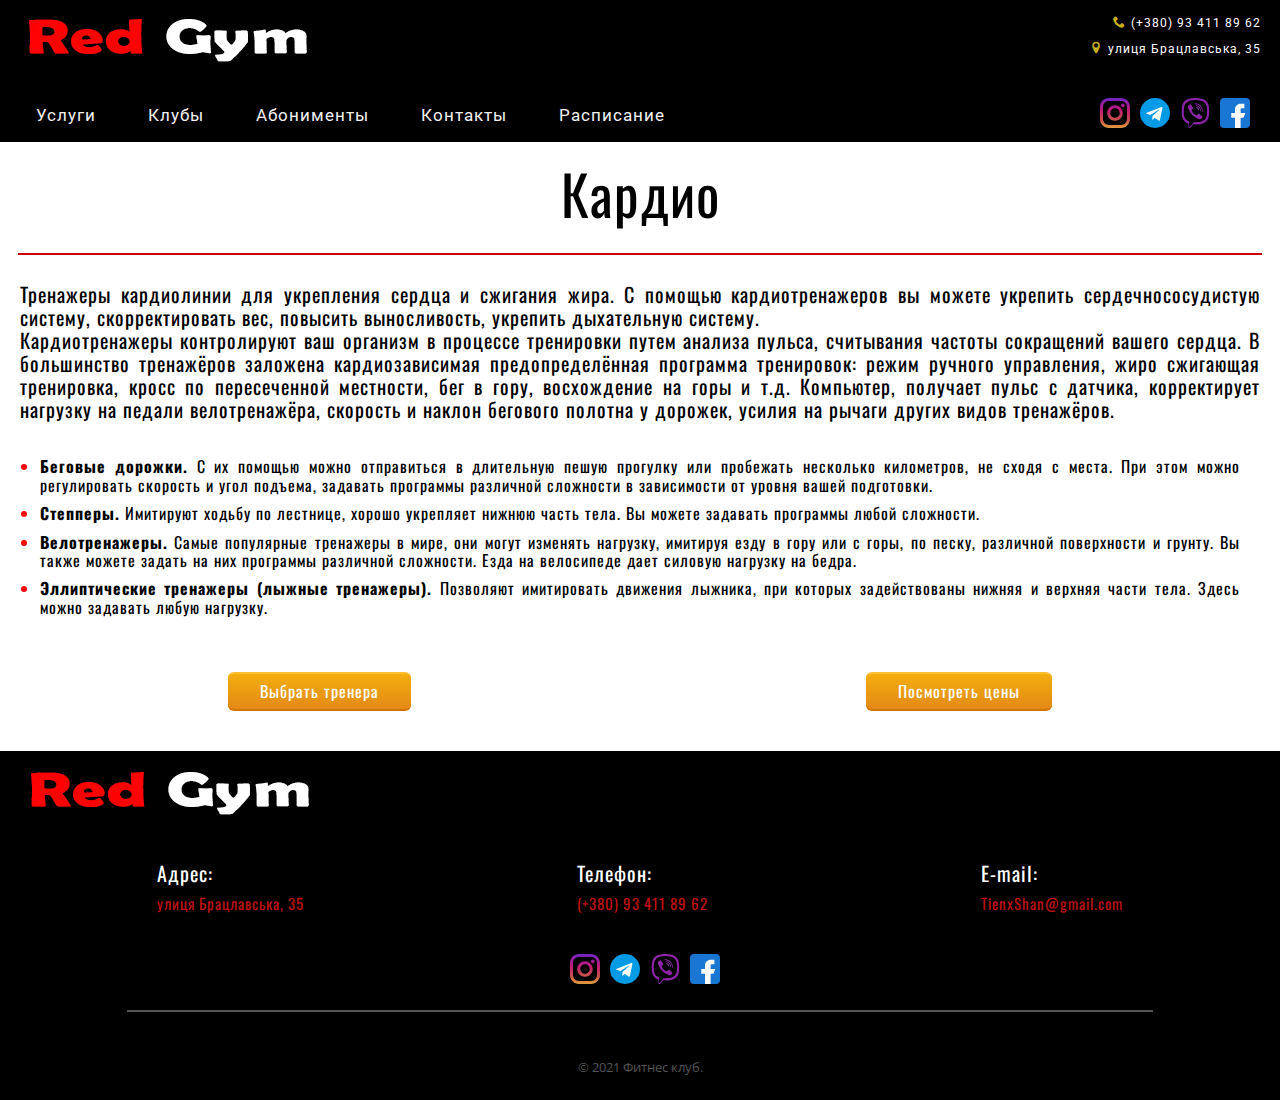
<file: cardio.html>
<!DOCTYPE html>
<html lang="en">

<head>
    <meta charset="UTF-8">
    <meta http-equiv="X-UA-Compatible" content="IE=edge">
    <meta name="viewport" content="width=device-width, initial-scale=1.0">
    <title>Кардио</title>
    <link rel="stylesheet" href="css/normalize.css">
    <link rel="stylesheet" href="css/style.css">
    <link rel="stylesheet" href="css/fonts.css">
    <link rel="preconnect" href="https://fonts.gstatic.com">
    <link href="https://fonts.googleapis.com/css2?family=Oswald&family=Roboto:wght@500&display=swap" rel="stylesheet">
    <link href="https://fonts.googleapis.com/css2?family=Open+Sans:wght@300&display=swap" rel="stylesheet">
    <link rel="stylesheet" href="https://cdnjs.cloudflare.com/ajax/libs/font-awesome/4.7.0/css/font-awesome.min.css">
    <link rel="stylesheet" href="css/media.css">
    <link rel="stylesheet" href="css/footer.css">
    <link rel="stylesheet" href="css/cardio.css">

</head>

<body>
    <header class="header">
        <div id="close_popap_and_area_item">s</div>
        <div class="container">
            <a href="index.html" class="img_0">
                <img src="img/blob1.jpg" alt="">
            </a>
            <div class="tel_add">
                <div class="number">(+380) 93 411 89 62</div>
                <div class="address">улиця Брацлавська, 35</div>
            </div>
        </div>
        <div class="topnav" id="myTopnav">
            <a href="index.html#serv">Услуги</a>
            <a href="clubs.html">Клубы</a>
            <a href="index.html#card">Абонименты</a>
            <a href="contacts.html">Контакты</a>
            <a href="timetable.html">Расписание</a>
            <a href="javascript:void(0);" class="icon" onclick="myFunction()">
                <i class="fa fa-bars"></i>
            </a>
            <div class="header__social">
                <ul class="header__social-list">
                    <li class="header__social-link"><a href="#"><img class="header__social-img"
                                src="img/free-icon-instagram-174855.svg" alt=""></a></li>
                    <li class="header__social-link"><a href="#"><img class="header__social-img" src="img/telegram.svg"
                                alt=""></a></li>
                    <li class="header__social-link"><a href="#"><img class="header__social-img" src="img/viber.svg"
                                alt=""></a></li>
                    <li class="header__social-link"><a href="#"><img class="header__social-img" src="img/facebook.svg"
                                alt=""></a></li>
                </ul>
            </div>
        </div>
    </header>


    <section>
        <div class="personal_training_wrapper">
            <div class="personal_training_title">
                Кардио
            </div>
            <hr size="3px" color="#cb0101" width="97%">
            <div class="personal_training_text">
                Тренажеры кардиолинии для укрепления сердца и сжигания жира. С помощью кардиотренажеров вы можете
                укрепить сердечнососудистую систему, скорректировать вес, повысить выносливость, укрепить дыхательную
                систему. <br>
                Кардиотренажеры контролируют ваш организм в процессе тренировки путем анализа пульса, считывания частоты
                сокращений вашего сердца. В большинство тренажёров заложена кардиозависимая предопределённая программа
                тренировок: режим ручного управления, жиро сжигающая тренировка, кросс по пересеченной местности, бег в
                гору, восхождение на горы и т.д. Компьютер, получает пульс с датчика, корректирует нагрузку на педали
                велотренажёра, скорость и наклон бегового полотна у дорожек, усилия на рычаги других видов тренажёров.
                <ul class="personal_training_list">
                    <li><span><b>Беговые дорожки.</b> С их помощью можно отправиться в длительную пешую прогулку или пробежать
                            несколько километров, не сходя с места. При этом можно регулировать скорость и угол подъема,
                            задавать программы различной сложности в зависимости от уровня вашей подготовки.</span></li>
                    <li><span><b>Степперы.</b> Имитируют ходьбу по лестнице, хорошо укрепляет нижнюю часть тела. Вы можете
                            задавать программы любой сложности.</span></li>
                    <li><span><b>Велотренажеры.</b> Самые популярные тренажеры в мире, они могут изменять нагрузку, имитируя
                            езду в гору или с горы, по песку, различной поверхности и грунту. Вы также можете задать на
                            них программы различной сложности. Езда на велосипеде дает силовую нагрузку на бедра.</span>
                    </li>
                    <li><span><b>Эллиптические тренажеры (лыжные тренажеры).</b> Позволяют имитировать движения лыжника, при
                            которых задействованы нижняя и верхняя части тела. Здесь можно задавать любую
                            нагрузку.</span></li>
                </ul>
            </div>

            <div class="personal_training_buttons">
                <a href="index.html#coach" class="button1">Выбрать тренера</a>
                <a href="index.html#card" class="button1">Посмотреть цены</a>
            </div>

        </div>
    </section>

    <footer class="footer">
        <div class="footer_container">
            <div class="img_footer">
                <img src="img/blob1.jpg" alt="">
            </div>
            <div class="footer_text_all">
                <div class="footer_address">
                    <span class="footer_text1">Адрес:</span>
                    <span class="footer_text2">улиця Брацлавська, 35</span>
                </div>
                <div class="footer_phone">
                    <span class="footer_text1">Телефон:</span>
                    <span class="footer_text2">(+380) 93 411 89 62</span>
                </div>
                <div class="footer_email">
                    <span class="footer_text1">E-mail:</span>
                    <span class="footer_text2">TienxShan@gmail.com</span>
                </div>
            </div>
        </div>
        <div class="header-links">
            <div class="header__social">
                <ul class="header__social-list">
                    <li class="header__social-link"><a href="#"><img class="header__social-img"
                                src="img/free-icon-instagram-174855.svg" alt=""></a></li>
                    <li class="header__social-link"><a href="#"><img class="header__social-img" src="img/telegram.svg"
                                alt=""></a></li>
                    <li class="header__social-link"><a href="#"><img class="header__social-img" src="img/viber.svg"
                                alt=""></a></li>
                    <li class="header__social-link"><a href="#"><img class="header__social-img" src="img/facebook.svg"
                                alt=""></a></li>
                </ul>
            </div>
        </div>
        <hr size="5px" width="80%" color="#555555">
        <div class="copyright">
            © 2021 Фитнес клуб.
        </div>
    </footer>






    <!--jQuery-->
    <script type="text/javascript" src="js/jquery-3.6.0.min.js"></script>
    <!--JAVASCRIPT-->
    <script src="js/javascript.js"></script>
</body>

</html>
</file>
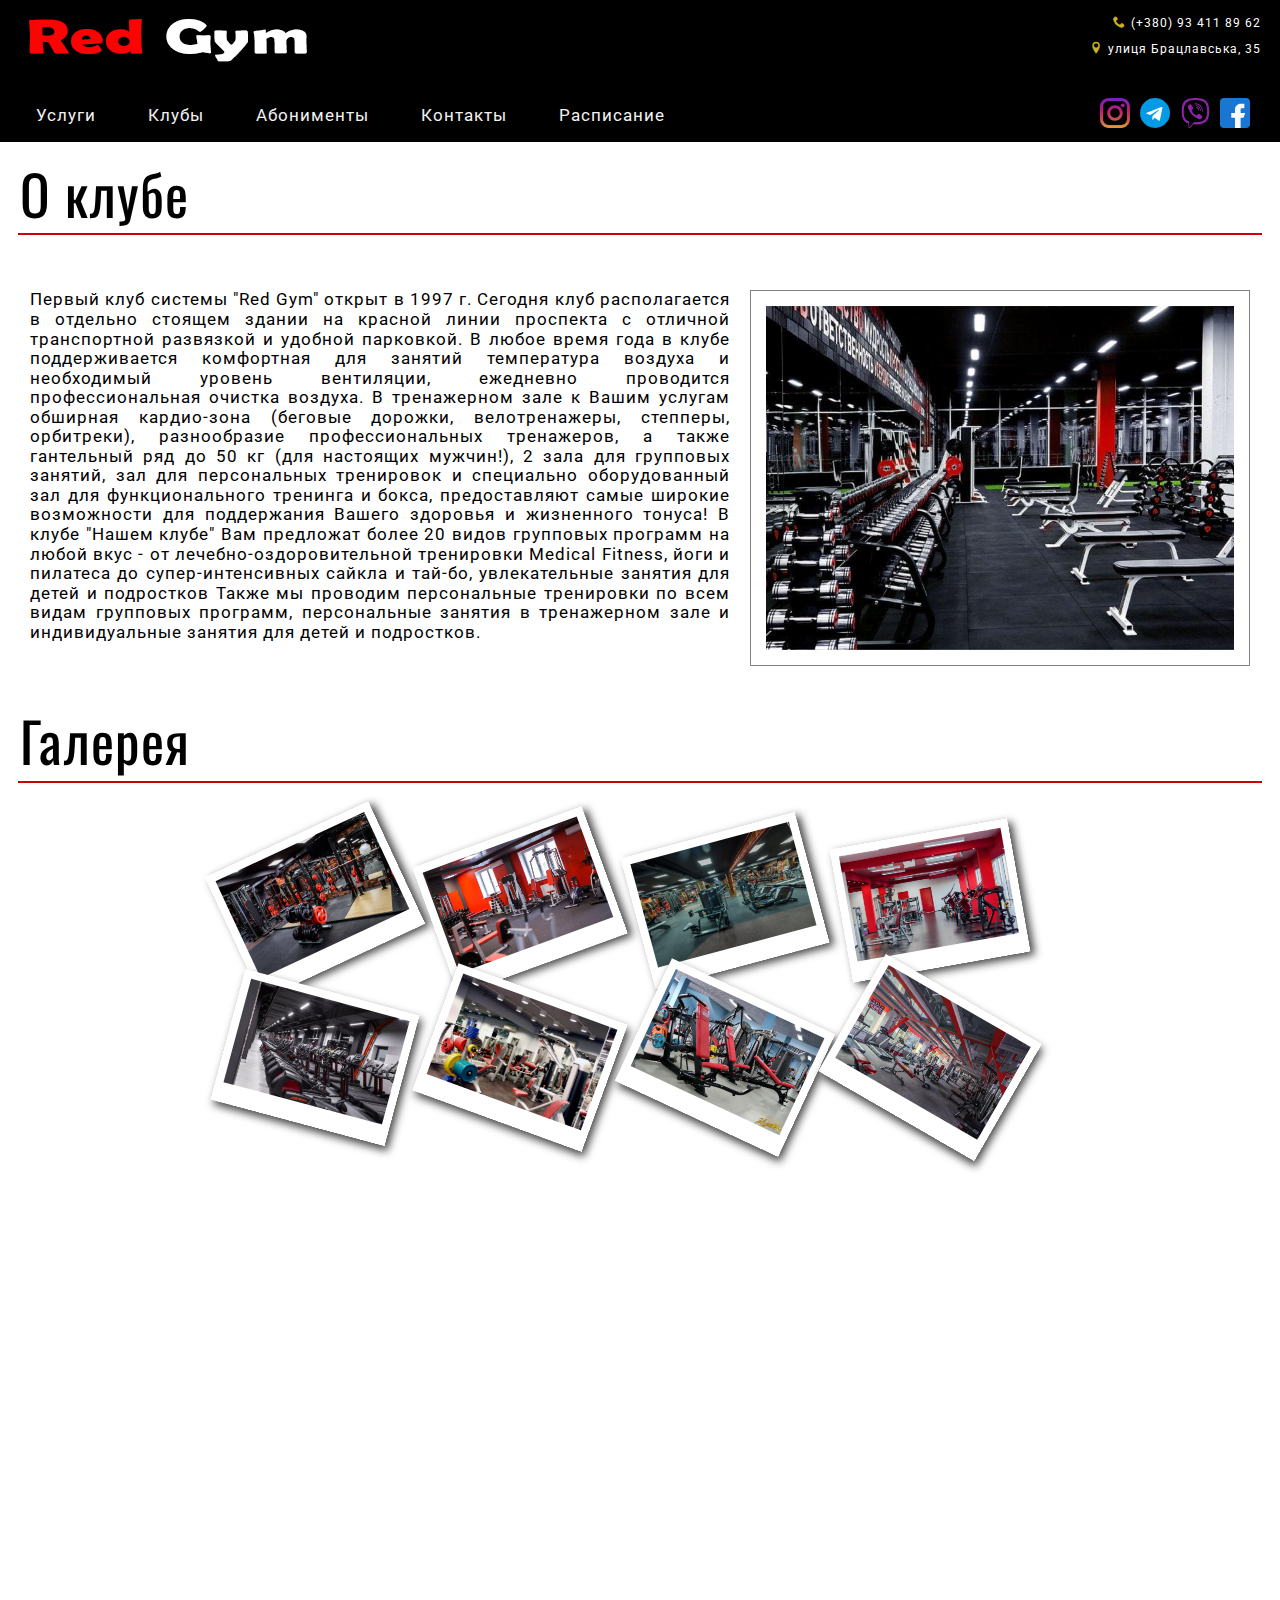
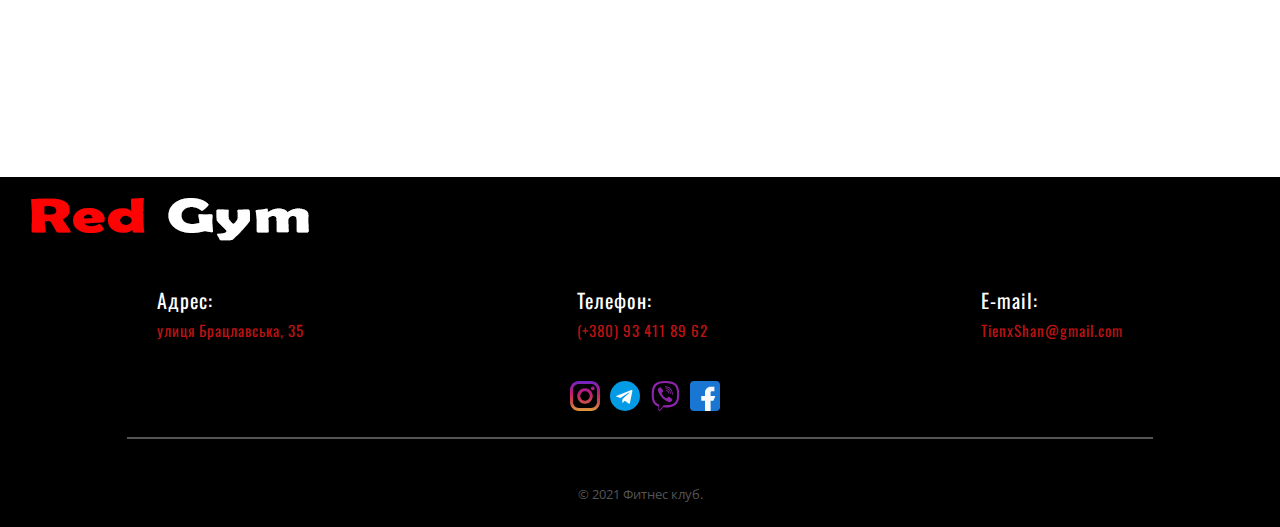
<file: club1.html>
<!DOCTYPE html>
<html lang="en">

<head>
    <meta charset="UTF-8">
    <meta http-equiv="X-UA-Compatible" content="IE=edge">
    <meta name="viewport" content="width=device-width, initial-scale=1.0">
    <title>Клубы</title>
    <link rel="stylesheet" href="css/normalize.css">
    <link rel="stylesheet" href="css/style.css">
    <link rel="stylesheet" href="css/fonts.css">
    <link rel="preconnect" href="https://fonts.gstatic.com">
    <link href="https://fonts.googleapis.com/css2?family=Oswald&family=Roboto:wght@500&display=swap" rel="stylesheet">
    <link href="https://fonts.googleapis.com/css2?family=Open+Sans:wght@300&display=swap" rel="stylesheet">
    <link rel="stylesheet" href="https://cdnjs.cloudflare.com/ajax/libs/font-awesome/4.7.0/css/font-awesome.min.css">
    <link rel="stylesheet" href="css/media.css">
    <link rel="stylesheet" href="css/footer.css">
    <link rel="stylesheet" href="css/club1.css">

</head>

<body>
    <header class="header">
        <div id="close_popap_and_area_item">s</div>
        <div class="container">
            <a href="index.html" class="img_0">
                <img src="img/blob1.jpg" alt="">
            </a>
            <div class="tel_add">
                <div class="number">(+380) 93 411 89 62</div>
                <div class="address">улиця Брацлавська, 35</div>
            </div>
        </div>
        <div class="topnav" id="myTopnav">
            <a href="index.html#serv">Услуги</a>
            <a href="clubs.html">Клубы</a>
            <a href="index.html#card">Абонименты</a>
            <a href="contacts.html">Контакты</a>
            <a href="timetable.html">Расписание</a>
            <a href="javascript:void(0);" class="icon" onclick="myFunction()">
                <i class="fa fa-bars"></i>
            </a>
            <div class="header__social">
                <ul class="header__social-list">
                    <li class="header__social-link"><a href="#"><img class="header__social-img"
                                src="img/free-icon-instagram-174855.svg" alt=""></a></li>
                    <li class="header__social-link"><a href="#"><img class="header__social-img" src="img/telegram.svg"
                                alt=""></a></li>
                    <li class="header__social-link"><a href="#"><img class="header__social-img" src="img/viber.svg"
                                alt=""></a></li>
                    <li class="header__social-link"><a href="#"><img class="header__social-img" src="img/facebook.svg"
                                alt=""></a></li>
                </ul>
            </div>
        </div>
    </header>

    <section>
        <div class="club1_container">
            <div class="club1_title">
                О клубе
            </div>
            <hr size="3px" color="#cb0101" width="97%">
            <div class="club1_wrapper">
                <div class="club1_description">
                    <p><img src="img/club1.jpg" alt="" width="500" height="auto" class="rightimg">
                        Первый клуб системы "Red Gym" открыт в 1997 г. Сегодня клуб располагается в
                        отдельно стоящем здании на красной линии проспекта с отличной транспортной развязкой и
                        удобной парковкой. В любое время года в клубе поддерживается комфортная для занятий
                        температура воздуха и необходимый уровень вентиляции, ежедневно проводится профессиональная
                        очистка воздуха.
                        В тренажерном зале к Вашим услугам обширная кардио-зона (беговые дорожки, велотренажеры,
                        степперы, орбитреки), разнообразие профессиональных тренажеров, а также гантельный ряд до 50 кг
                        (для настоящих мужчин!), 2 зала для групповых занятий, зал для персональных тренировок и
                        специально
                        оборудованный зал для функционального тренинга и бокса, предоставляют самые широкие возможности
                        для поддержания Вашего здоровья и жизненного тонуса!
                        В клубе "Нашем клубе" Вам предложат более 20 видов групповых программ на любой вкус - от
                        лечебно-оздоровительной тренировки Medical Fitness, йоги и пилатеса до супер-интенсивных сайкла
                        и тай-бо, увлекательные занятия для детей и подростков
                        Также мы проводим персональные тренировки по всем видам групповых программ, персональные занятия
                        в тренажерном зале и индивидуальные занятия для детей и подростков.
                    </p>
                </div>
            </div>
        </div>
    </section>


    <div class="club1_title">
        Галерея
    </div>
    <hr size="3px" color="#cb0101" width="97%">
    <div class="gallery">
        <a tabindex="2"><img class="galerry_img1" src="img/Gallery_1.jpg"></a>
        <a tabindex="2"><img class="galerry_img2" src="img/Gallery_2.jpg"></a>
        <a tabindex="3"><img class="galerry_img3" src="img/Gallery_3.jpg"></a>
        <a tabindex="4"><img class="galerry_img4" src="img/Gallery_4.jpg"></a>
        <a tabindex="5"><img class="galerry_img5" src="img/Gallery_5.jpg"></a>
        <a tabindex="6"><img class="galerry_img6" src="img/Gallery_6.jpg"></a>
        <a tabindex="7"><img class="galerry_img7" src="img/Gallery_7.jpg"></a>
        <a tabindex="8"><img class="galerry_img8" src="img/Gallery_8.jpg"></a>
    </div>


    <div class="footer_map">
        <iframe
            src="https://www.google.com/maps/embed?pb=!1m18!1m12!1m3!1d5210.569341701292!2d28.497366328479!3d49.23309179574257!2m3!1f0!2f0!3f0!3m2!1i1024!2i768!4f13.1!3m3!1m2!1s0x472d5b1387ecc9e1%3A0xd187d0b527bc8a3a!2z0JPQtdGC0YzQvNCw0L0!5e0!3m2!1sru!2sua!4v1621955450171!5m2!1sru!2sua"
            width="100%" height="100%" style="border:0;" allowfullscreen="" loading="lazy"></iframe>
    </div>



    <footer class="footer">
        <div class="footer_container">
            <div class="img_footer">
                <img src="img/blob1.jpg" alt="">
            </div>
            <div class="footer_text_all">
                <div class="footer_address">
                    <span class="footer_text1">Адрес:</span>
                    <span class="footer_text2">улиця Брацлавська, 35</span>
                </div>
                <div class="footer_phone">
                    <span class="footer_text1">Телефон:</span>
                    <span class="footer_text2">(+380) 93 411 89 62</span>
                </div>
                <div class="footer_email">
                    <span class="footer_text1">E-mail:</span>
                    <span class="footer_text2">TienxShan@gmail.com</span>
                </div>
            </div>
        </div>
        <div class="header-links">
            <div class="header__social">
                <ul class="header__social-list">
                    <li class="header__social-link"><a href="#"><img class="header__social-img"
                                src="img/free-icon-instagram-174855.svg" alt=""></a></li>
                    <li class="header__social-link"><a href="#"><img class="header__social-img" src="img/telegram.svg"
                                alt=""></a></li>
                    <li class="header__social-link"><a href="#"><img class="header__social-img" src="img/viber.svg"
                                alt=""></a></li>
                    <li class="header__social-link"><a href="#"><img class="header__social-img" src="img/facebook.svg"
                                alt=""></a></li>
                </ul>
            </div>
        </div>
        <hr size="5px" width="80%" color="#555555">
        <div class="copyright">
            © 2021 Фитнес клуб.
        </div>
    </footer>






    <!--jQuery-->
    <script type="text/javascript" src="js/jquery-3.6.0.min.js"></script>
    <!--JAVASCRIPT-->
    <script src="js/javascript.js"></script>
</body>

</html>
</file>
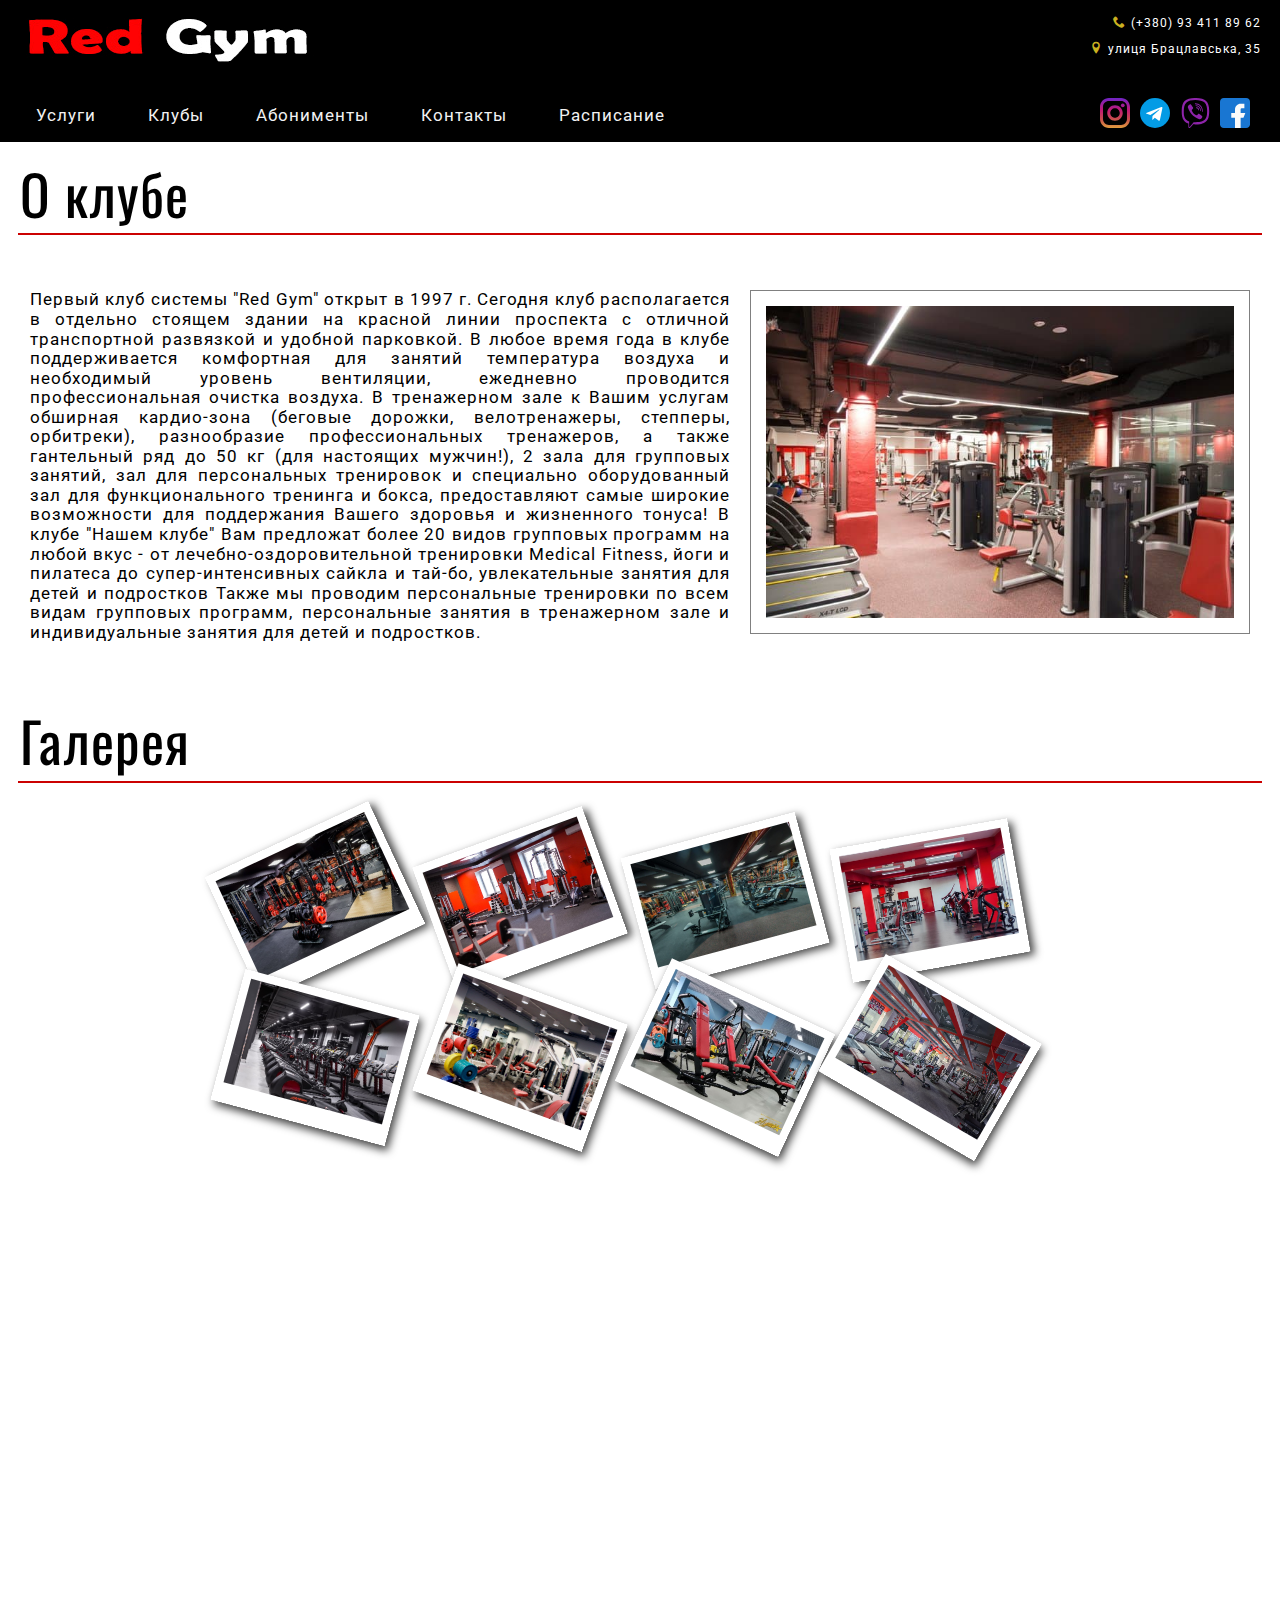
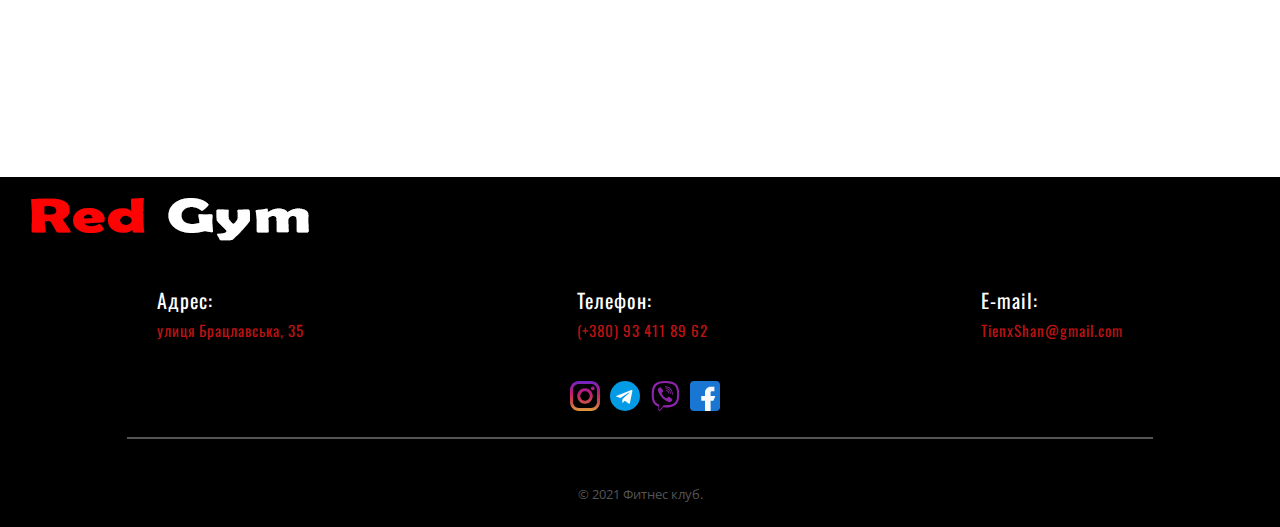
<file: club2.html>
<!DOCTYPE html>
<html lang="en">

<head>
    <meta charset="UTF-8">
    <meta http-equiv="X-UA-Compatible" content="IE=edge">
    <meta name="viewport" content="width=device-width, initial-scale=1.0">
    <title>Клубы</title>
    <link rel="stylesheet" href="css/normalize.css">
    <link rel="stylesheet" href="css/style.css">
    <link rel="stylesheet" href="css/fonts.css">
    <link rel="preconnect" href="https://fonts.gstatic.com">
    <link href="https://fonts.googleapis.com/css2?family=Oswald&family=Roboto:wght@500&display=swap" rel="stylesheet">
    <link href="https://fonts.googleapis.com/css2?family=Open+Sans:wght@300&display=swap" rel="stylesheet">
    <link rel="stylesheet" href="https://cdnjs.cloudflare.com/ajax/libs/font-awesome/4.7.0/css/font-awesome.min.css">
    <link rel="stylesheet" href="css/media.css">
    <link rel="stylesheet" href="css/footer.css">
    <link rel="stylesheet" href="css/club1.css">
    
</head>

<body>
    <header class="header">
        <div id="close_popap_and_area_item">s</div>
        <div class="container">
            <a href="index.html" class="img_0">
                <img src="img/blob1.jpg" alt="">
            </a>
            <div class="tel_add">
                <div class="number">(+380) 93 411 89 62</div>
                <div class="address">улиця Брацлавська, 35</div>
            </div>
        </div>
        <div class="topnav" id="myTopnav">
            <a href="index.html#serv">Услуги</a>
            <a href="clubs.html">Клубы</a>
            <a href="index.html#card">Абонименты</a>
            <a href="contacts.html">Контакты</a>
            <a href="timetable.html">Расписание</a>
            <a href="javascript:void(0);" class="icon" onclick="myFunction()">
                <i class="fa fa-bars"></i>
            </a>
            <div class="header__social">
                <ul class="header__social-list">
                    <li class="header__social-link"><a href="#"><img class="header__social-img"
                                src="img/free-icon-instagram-174855.svg" alt=""></a></li>
                    <li class="header__social-link"><a href="#"><img class="header__social-img" src="img/telegram.svg"
                                alt=""></a></li>
                    <li class="header__social-link"><a href="#"><img class="header__social-img" src="img/viber.svg"
                                alt=""></a></li>
                    <li class="header__social-link"><a href="#"><img class="header__social-img" src="img/facebook.svg"
                                alt=""></a></li>
                </ul>
            </div>
        </div>
    </header>

    <section>
        <div class="club1_container">
            <div class="club1_title">
                О клубе
            </div>
            <hr size="3px" color="#cb0101" width="97%">
            <div class="club1_wrapper">
                <div class="club1_description">
                    <p><img src="img/club2.jpg" alt="" width="500" height="auto" class="rightimg">
                        Первый клуб системы "Red Gym" открыт в 1997 г. Сегодня клуб располагается в
                        отдельно стоящем здании на красной линии проспекта с отличной транспортной развязкой и
                        удобной парковкой. В любое время года в клубе поддерживается комфортная для занятий
                        температура воздуха и необходимый уровень вентиляции, ежедневно проводится профессиональная
                        очистка воздуха.
                        В тренажерном зале к Вашим услугам обширная кардио-зона (беговые дорожки, велотренажеры,
                        степперы, орбитреки), разнообразие профессиональных тренажеров, а также гантельный ряд до 50 кг
                        (для настоящих мужчин!), 2 зала для групповых занятий, зал для персональных тренировок и
                        специально
                        оборудованный зал для функционального тренинга и бокса, предоставляют самые широкие возможности
                        для поддержания Вашего здоровья и жизненного тонуса!
                        В клубе "Нашем клубе" Вам предложат более 20 видов групповых программ на любой вкус - от
                        лечебно-оздоровительной тренировки Medical Fitness, йоги и пилатеса до супер-интенсивных сайкла
                        и тай-бо, увлекательные занятия для детей и подростков
                        Также мы проводим персональные тренировки по всем видам групповых программ, персональные занятия
                        в тренажерном зале и индивидуальные занятия для детей и подростков.
                    </p>
                </div>
            </div>
        </div>
    </section>


    <div class="club1_title">
        Галерея
    </div>
    <hr size="3px" color="#cb0101" width="97%">
    <div class="gallery">
        <a tabindex="2"><img class="galerry_img1" src="img/Gallery_1.jpg"></a>
        <a tabindex="2"><img class="galerry_img2" src="img/Gallery_2.jpg"></a>
        <a tabindex="3"><img class="galerry_img3" src="img/Gallery_3.jpg"></a>
        <a tabindex="4"><img class="galerry_img4" src="img/Gallery_4.jpg"></a>
        <a tabindex="5"><img class="galerry_img5" src="img/Gallery_5.jpg"></a>
        <a tabindex="6"><img class="galerry_img6" src="img/Gallery_6.jpg"></a>
        <a tabindex="7"><img class="galerry_img7" src="img/Gallery_7.jpg"></a>
        <a tabindex="8"><img class="galerry_img8" src="img/Gallery_8.jpg"></a>
    </div>



    <div class="footer_map">
        <iframe
            src="https://www.google.com/maps/embed?pb=!1m18!1m12!1m3!1d5210.569341701292!2d28.497366328479!3d49.23309179574257!2m3!1f0!2f0!3f0!3m2!1i1024!2i768!4f13.1!3m3!1m2!1s0x472d5b1387ecc9e1%3A0xd187d0b527bc8a3a!2z0JPQtdGC0YzQvNCw0L0!5e0!3m2!1sru!2sua!4v1621955450171!5m2!1sru!2sua"
            width="100%" height="100%" style="border:0;" allowfullscreen="" loading="lazy"></iframe>
    </div>


    
    <footer class="footer">
        <div class="footer_container">
            <div class="img_footer">
                <img src="img/blob1.jpg" alt="">
            </div>
            <div class="footer_text_all">
                <div class="footer_address">
                    <span class="footer_text1">Адрес:</span>
                    <span class="footer_text2">улиця Брацлавська, 35</span>
                </div>
                <div class="footer_phone">
                    <span class="footer_text1">Телефон:</span>
                    <span class="footer_text2">(+380) 93 411 89 62</span>
                </div>
                <div class="footer_email">
                    <span class="footer_text1">E-mail:</span>
                    <span class="footer_text2">TienxShan@gmail.com</span>
                </div>
            </div>
        </div>
        <div class="header-links">
            <div class="header__social">
                <ul class="header__social-list">
                    <li class="header__social-link"><a href="#"><img class="header__social-img"
                                src="img/free-icon-instagram-174855.svg" alt=""></a></li>
                    <li class="header__social-link"><a href="#"><img class="header__social-img" src="img/telegram.svg"
                                alt=""></a></li>
                    <li class="header__social-link"><a href="#"><img class="header__social-img" src="img/viber.svg"
                                alt=""></a></li>
                    <li class="header__social-link"><a href="#"><img class="header__social-img" src="img/facebook.svg"
                                alt=""></a></li>
                </ul>
            </div>
        </div>
        <hr size="5px" width="80%" color="#555555">
        <div class="copyright">
            © 2021 Фитнес клуб.
        </div>
    </footer>






    <!--jQuery-->
    <script type="text/javascript" src="js/jquery-3.6.0.min.js"></script>
    <!--JAVASCRIPT-->
    <script src="js/javascript.js"></script>
</body>

</html>
</file>
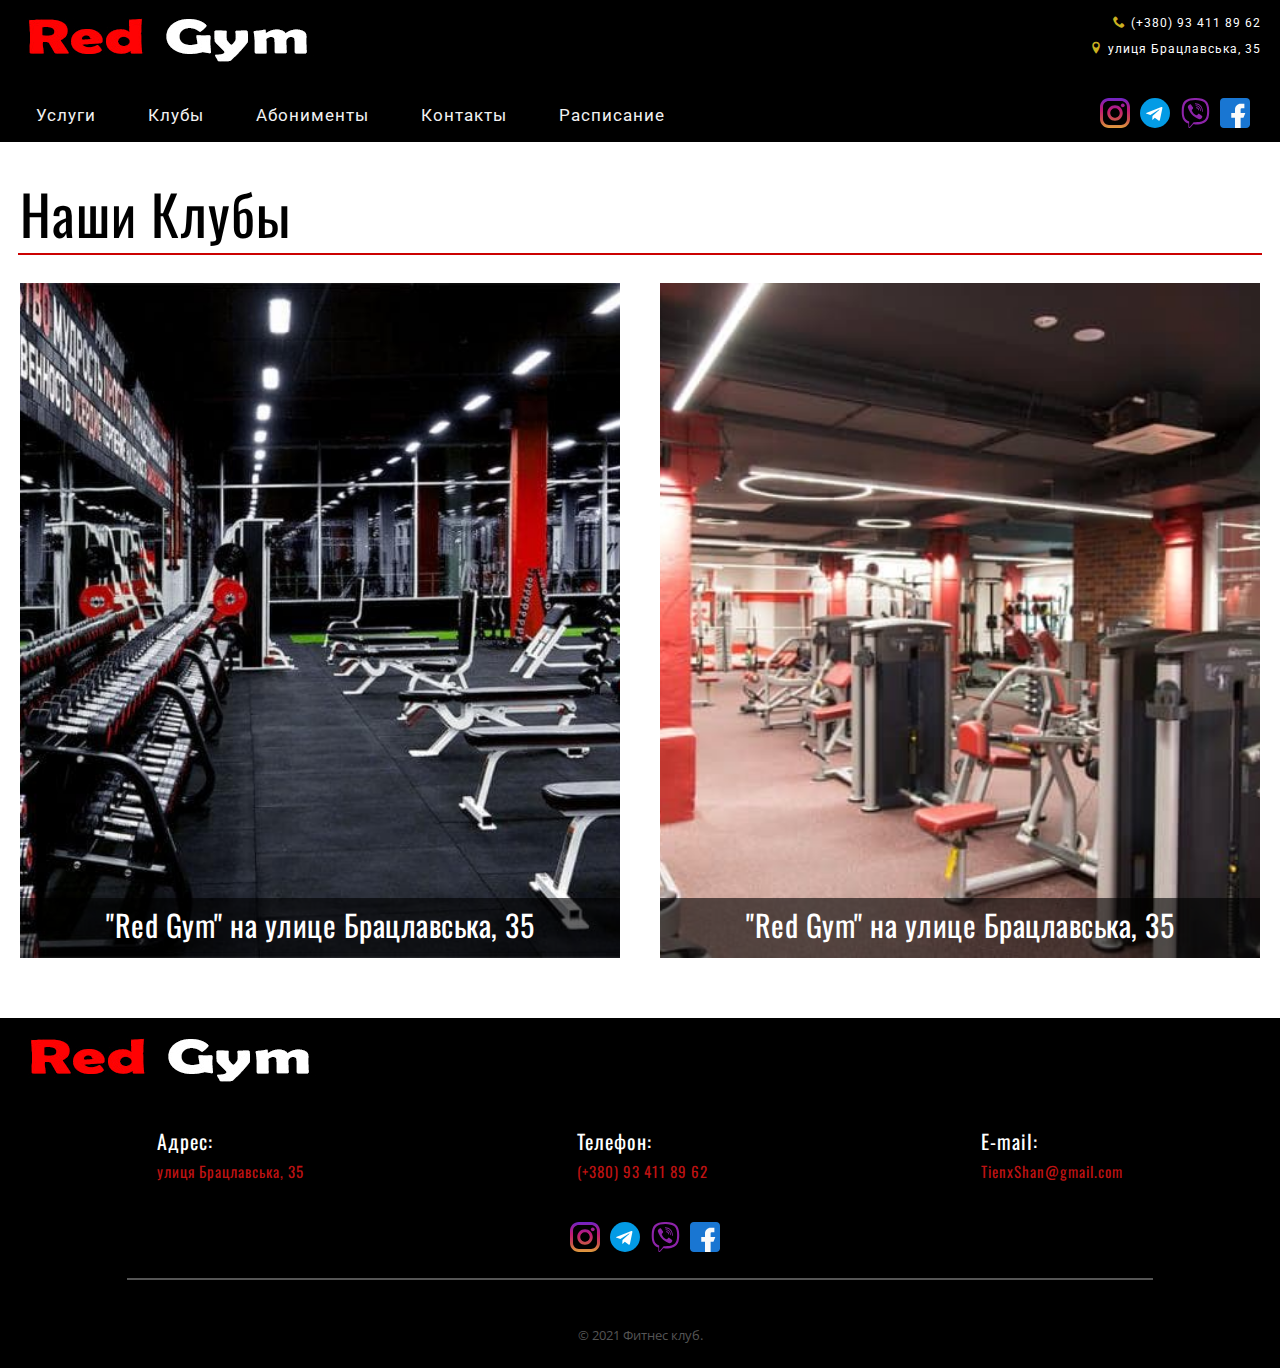
<file: clubs.html>
<!DOCTYPE html>
<html lang="en">

<head>
    <meta charset="UTF-8">
    <meta http-equiv="X-UA-Compatible" content="IE=edge">
    <meta name="viewport" content="width=device-width, initial-scale=1.0">
    <title>Клубы</title>
    <link rel="stylesheet" href="css/normalize.css">
    <link rel="stylesheet" href="css/style.css">
    <link rel="stylesheet" href="css/fonts.css">
    <link rel="preconnect" href="https://fonts.gstatic.com">
    <link href="https://fonts.googleapis.com/css2?family=Oswald&family=Roboto:wght@500&display=swap" rel="stylesheet">
    <link href="https://fonts.googleapis.com/css2?family=Open+Sans:wght@300&display=swap" rel="stylesheet">
    <link rel="stylesheet" href="https://cdnjs.cloudflare.com/ajax/libs/font-awesome/4.7.0/css/font-awesome.min.css">
    <link rel="stylesheet" href="css/media.css">
    <link rel="stylesheet" href="css/footer.css">
    <link rel="stylesheet" href="css/clubs.css">
</head>

<body>
    <header class="header">
        <div id="close_popap_and_area_item">s</div>
        <div class="container">
            <a href="index.html" class="img_0">
                <img src="img/blob1.jpg" alt="">
            </a>
            <div class="tel_add">
                <div class="number">(+380) 93 411 89 62</div>
                <div class="address">улиця Брацлавська, 35</div>
            </div>
        </div>
        <div class="topnav" id="myTopnav">
            <a href="index.html#serv">Услуги</a>
            <a href="clubs.html">Клубы</a>
            <a href="index.html#card">Абонименты</a>
            <a href="contacts.html">Контакты</a>
            <a href="timetable.html">Расписание</a>
            <a href="javascript:void(0);" class="icon" onclick="myFunction()">
                <i class="fa fa-bars"></i>
            </a>
            <div class="header__social">
                <ul class="header__social-list">
                    <li class="header__social-link"><a href="#"><img class="header__social-img"
                                src="img/free-icon-instagram-174855.svg" alt=""></a></li>
                    <li class="header__social-link"><a href="#"><img class="header__social-img" src="img/telegram.svg"
                                alt=""></a></li>
                    <li class="header__social-link"><a href="#"><img class="header__social-img" src="img/viber.svg"
                                alt=""></a></li>
                    <li class="header__social-link"><a href="#"><img class="header__social-img" src="img/facebook.svg"
                                alt=""></a></li>
                </ul>
            </div>
        </div>
    </header>

    <section>
        <div class="wrapper_club">
            <div class="title_club">
                Наши Клубы
            </div>
            <hr size="3px" color="#cb0101" width="97%">
            
            <div class="foto_club">
                <a href="club1.html" class="foto1">
                    <div class="wrapper_bg1">
                        <div class="flex_bg1">
                            <div class="text_club1">"Red Gym" на улице Брацлавська, 35</div>
                        </div>
                    </div>
                </a>
                <a href="club2.html" class="foto2">
                    <div class="wrapper_bg2">
                        <div class="flex_bg2">
                            <div class="text_club2">"Red Gym" на улице Брацлавська, 35</div>
                        </div>
                    </div>
                </a>
            </div>
        </div>
    </section>


    <footer class="footer">
        <div class="footer_container">
            <div class="img_footer">
                <img src="img/blob1.jpg" alt="">
            </div>
            <div class="footer_text_all">
                <div class="footer_address">
                    <span class="footer_text1">Адрес:</span>
                    <span class="footer_text2">улиця Брацлавська, 35</span>
                </div>
                <div class="footer_phone">
                    <span class="footer_text1">Телефон:</span>
                    <span class="footer_text2">(+380) 93 411 89 62</span>
                </div>
                <div class="footer_email">
                    <span class="footer_text1">E-mail:</span>
                    <span class="footer_text2">TienxShan@gmail.com</span>
                </div>
            </div>
        </div>
        <div class="header-links">
            <div class="header__social">
                <ul class="header__social-list">
                    <li class="header__social-link"><a href="#"><img class="header__social-img"
                                src="img/free-icon-instagram-174855.svg" alt=""></a></li>
                    <li class="header__social-link"><a href="#"><img class="header__social-img" src="img/telegram.svg"
                                alt=""></a></li>
                    <li class="header__social-link"><a href="#"><img class="header__social-img" src="img/viber.svg"
                                alt=""></a></li>
                    <li class="header__social-link"><a href="#"><img class="header__social-img" src="img/facebook.svg"
                                alt=""></a></li>
                </ul>
            </div>
        </div>
        <hr size="5px" width="80%" color="#555555">
        <div class="copyright">
            © 2021 Фитнес клуб.
        </div>
    </footer>






    <!--jQuery-->
    <script type="text/javascript" src="js/jquery-3.6.0.min.js"></script>
    <!--JAVASCRIPT-->
    <script src="js/javascript.js"></script>
</body>

</html>
</file>
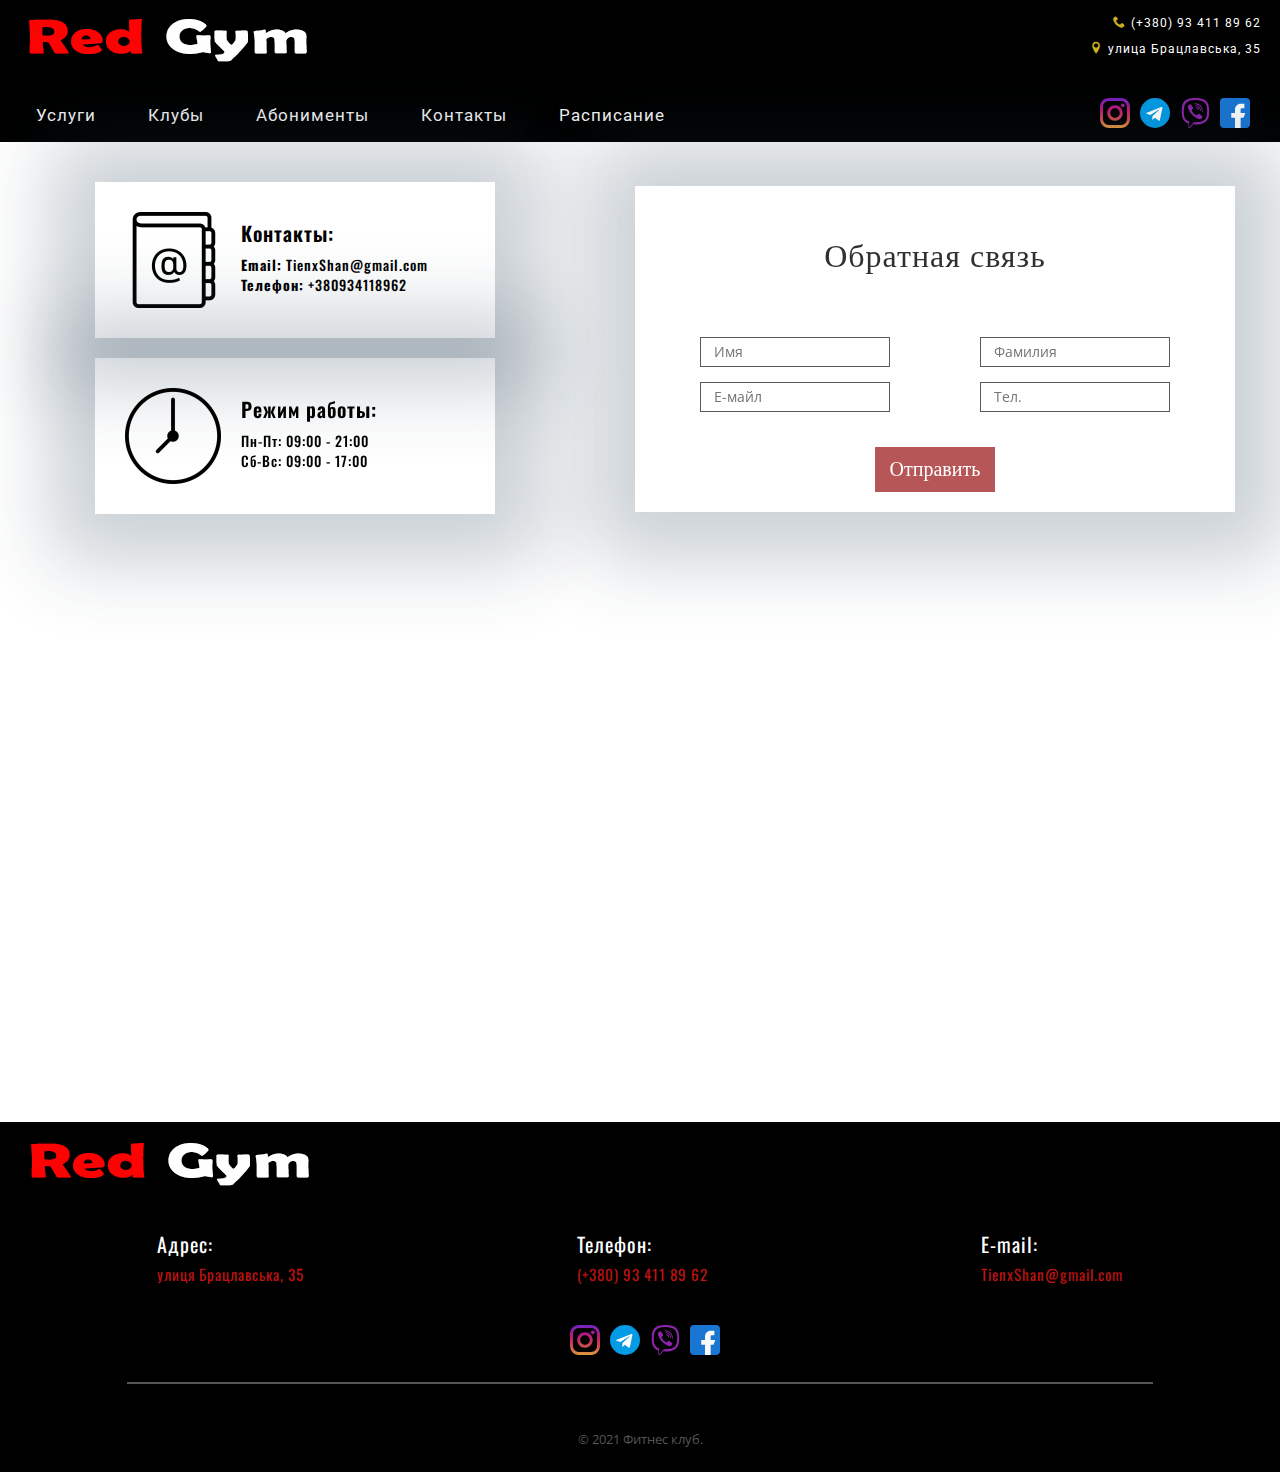
<file: contacts.html>
<!DOCTYPE html>
<html lang="en">

<head>
    <meta charset="UTF-8">
    <meta http-equiv="X-UA-Compatible" content="IE=edge">
    <meta name="viewport" content="width=device-width, initial-scale=1.0">
    <title>Red Gym</title>
    <link rel="stylesheet" href="css/normalize.css">
    <link rel="stylesheet" href="css/style.css">
    <link rel="stylesheet" href="css/fonts.css">
    <link rel="preconnect" href="https://fonts.gstatic.com">
    <link href="https://fonts.googleapis.com/css2?family=Oswald&family=Roboto:wght@500&display=swap" rel="stylesheet">
    <link href="https://fonts.googleapis.com/css2?family=Open+Sans:wght@300&display=swap" rel="stylesheet">
    <link rel="stylesheet" href="https://cdnjs.cloudflare.com/ajax/libs/font-awesome/4.7.0/css/font-awesome.min.css">
    <link rel="stylesheet" href="css/footer.css">
    <link rel="stylesheet" href="css/contacts.css">
    <link rel="stylesheet" href="css/media.css">
</head>


<body>
    <header class="header">
        <div id="close_popap_and_area_item">s</div>
        <div class="container">
            <a href="index.html" class="img_0">
                <img src="img/blob1.jpg" alt="">
            </a>
            <div class="tel_add">
                <div class="number">(+380) 93 411 89 62</div>
                <div class="address">улица Брацлавська, 35</div>
            </div>
        </div>
        <div class="topnav" id="myTopnav">
            <a href="index.html#serv">Услуги</a>
            <a href="clubs.html">Клубы</a>
            <a href="index.html#card">Абонименты</a>
            <a href="contacts.html">Контакты</a>
            <a href="timetable.html">Расписание</a>
            <a href="javascript:void(0);" class="icon" onclick="myFunction()">
                <i class="fa fa-bars"></i>
            </a>     
            <div class="header__social">
                <ul class="header__social-list">
                    <li class="header__social-link"><a href="#"><img class="header__social-img"
                                src="img/free-icon-instagram-174855.svg" alt=""></a></li>
                    <li class="header__social-link"><a href="#"><img class="header__social-img" src="img/telegram.svg"
                                alt=""></a></li>
                    <li class="header__social-link"><a href="#"><img class="header__social-img" src="img/viber.svg"
                                alt=""></a></li>
                    <li class="header__social-link"><a href="#"><img class="header__social-img" src="img/facebook.svg"
                                alt=""></a></li>
                </ul>
            </div>
        </div>
    </header>


    <div class="contacts_wrapper">
        <div class="contacts_container">
            <div class="contacts_phone">
                <img src="img/contacts_img1.png" alt="">
                <div class="title_text">
                    <div class="title">Контакты:</div>
                    <div class="text"><b>Email:</b> TienxShan@gmail.com<br><b>Телефон:</b> +380934118962</div>
                </div>
            </div>
            <div class="contacts_time">
                <img src="img/contacts_img2.png" alt="">
                <div class="title_text">
                    <div class="title">Режим работы:</div>
                    <div class="text">Пн-Пт: 09:00 - 21:00<br>Сб-Вс: 09:00 - 17:00</div>
                </div>
            </div>
        </div>


        <div class="contacts_form">
            <p>Обратная связь</p>
            <form action="#">
                <div class="input_contact">
                    <input type="text" placeholder="Имя">
                    <input type="text" placeholder="Фамилия">
                    <input type="text" placeholder="Е-майл">
                    <input type="text" placeholder="Тел.">
                </div>
                <div class="submit_button">
                    <input type="submit" value="Отправить">
                </div>
            </form>
        </div>
    </div>



    <div class="footer_map">
        <iframe
            src="https://www.google.com/maps/embed?pb=!1m18!1m12!1m3!1d5210.569341701292!2d28.497366328479!3d49.23309179574257!2m3!1f0!2f0!3f0!3m2!1i1024!2i768!4f13.1!3m3!1m2!1s0x472d5b1387ecc9e1%3A0xd187d0b527bc8a3a!2z0JPQtdGC0YzQvNCw0L0!5e0!3m2!1sru!2sua!4v1621955450171!5m2!1sru!2sua"
            width="100%" height="100%" style="border:0;" allowfullscreen="" loading="lazy"></iframe>
    </div>
    <footer class="footer">
        <div class="footer_container">
            <div class="img_footer">
                <img src="img/blob1.jpg" alt="">
            </div>
            <div class="footer_text_all">
                <div class="footer_address">
                    <span class="footer_text1">Адрес:</span>
                    <span class="footer_text2">улиця Брацлавська, 35</span>
                </div>
                <div class="footer_phone">
                    <span class="footer_text1">Телефон:</span>
                    <span class="footer_text2">(+380) 93 411 89 62</span>
                </div>
                <div class="footer_email">
                    <span class="footer_text1">E-mail:</span>
                    <span class="footer_text2">TienxShan@gmail.com</span>
                </div>
            </div>
        </div>
        <div class="header-links">
            <div class="header__social">
                <ul class="header__social-list">
                    <li class="header__social-link"><a href="#"><img class="header__social-img"
                                src="img/free-icon-instagram-174855.svg" alt=""></a></li>
                    <li class="header__social-link"><a href="#"><img class="header__social-img" src="img/telegram.svg"
                                alt=""></a></li>
                    <li class="header__social-link"><a href="#"><img class="header__social-img" src="img/viber.svg"
                                alt=""></a></li>
                    <li class="header__social-link"><a href="#"><img class="header__social-img" src="img/facebook.svg"
                                alt=""></a></li>
                </ul>
            </div>
        </div>
        <hr size="5px" width="80%" color="#555555">
        <div class="copyright">
            © 2021 Фитнес клуб.
        </div>
    </footer>

    <!--jQuery-->
    <script type="text/javascript" src="js/jquery-3.6.0.min.js"></script>
    <!--JAVASCRIPT-->
    <script src="js/javascript.js"></script>
</body>

</html>
</file>
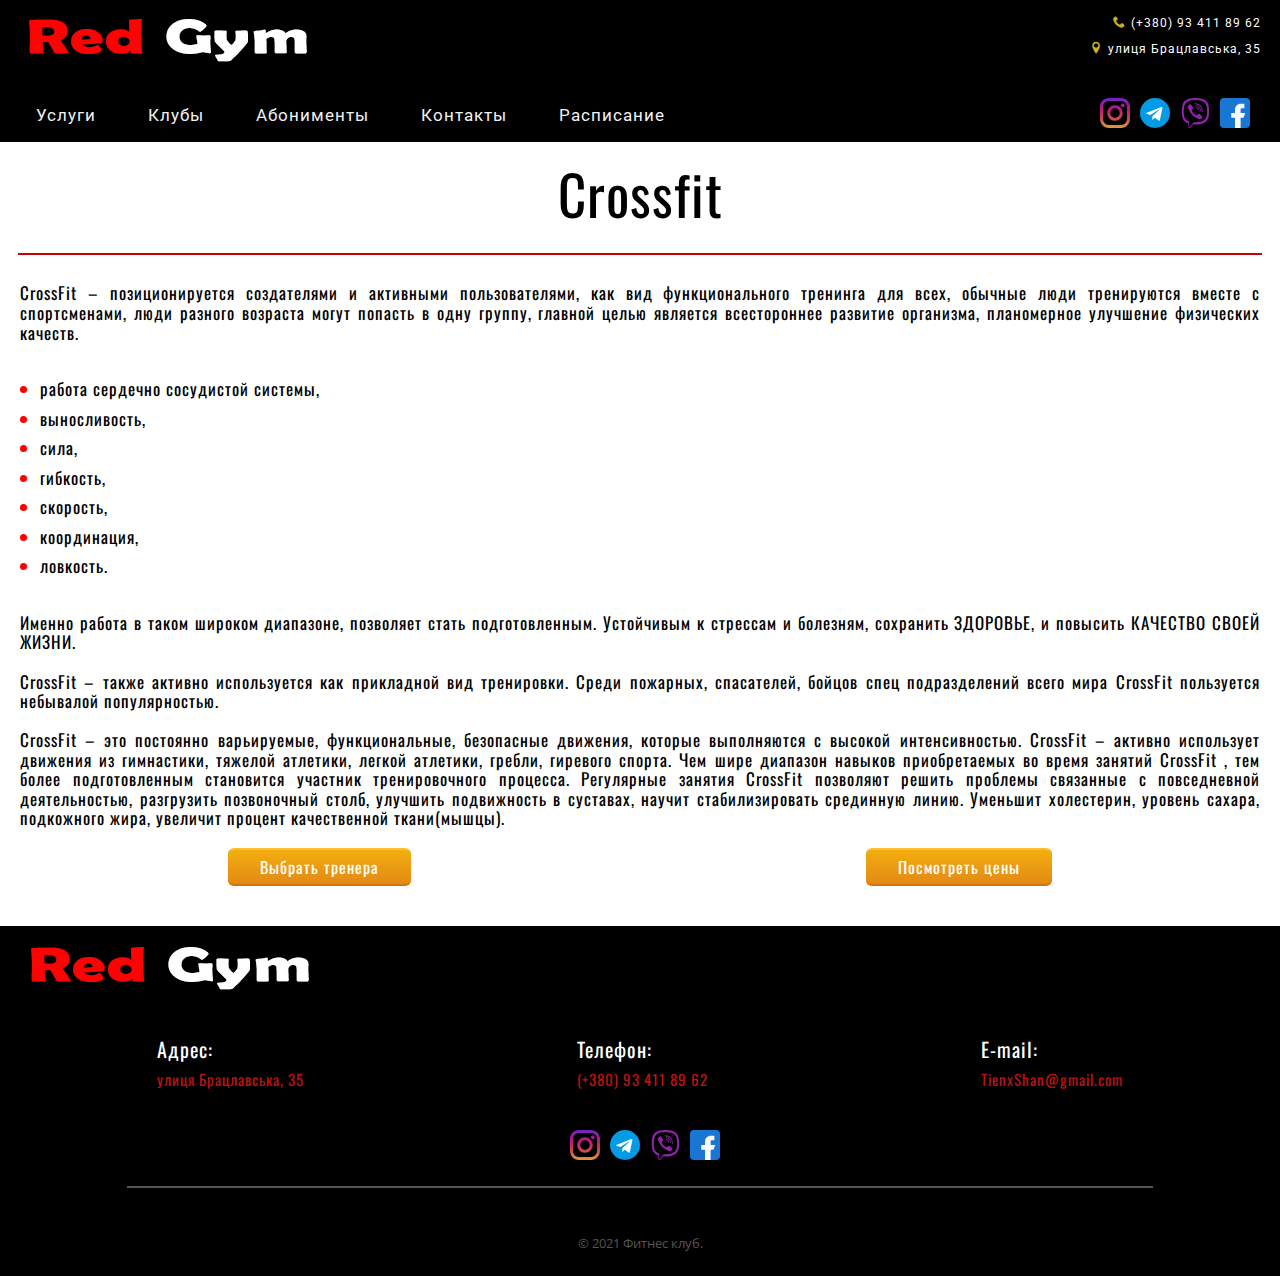
<file: crossfit.html>
<!DOCTYPE html>
<html lang="en">

<head>
    <meta charset="UTF-8">
    <meta http-equiv="X-UA-Compatible" content="IE=edge">
    <meta name="viewport" content="width=device-width, initial-scale=1.0">
    <title>Crossfit</title>
    <link rel="stylesheet" href="css/normalize.css">
    <link rel="stylesheet" href="css/style.css">
    <link rel="stylesheet" href="css/fonts.css">
    <link rel="preconnect" href="https://fonts.gstatic.com">
    <link href="https://fonts.googleapis.com/css2?family=Oswald&family=Roboto:wght@500&display=swap" rel="stylesheet">
    <link href="https://fonts.googleapis.com/css2?family=Open+Sans:wght@300&display=swap" rel="stylesheet">
    <link rel="stylesheet" href="https://cdnjs.cloudflare.com/ajax/libs/font-awesome/4.7.0/css/font-awesome.min.css">
    <link rel="stylesheet" href="css/media.css">
    <link rel="stylesheet" href="css/footer.css">
    <link rel="stylesheet" href="css/crossfit.css">

</head>

<body>
    <header class="header">
        <div id="close_popap_and_area_item">s</div>
        <div class="container">
            <a href="index.html" class="img_0">
                <img src="img/blob1.jpg" alt="">
            </a>
            <div class="tel_add">
                <div class="number">(+380) 93 411 89 62</div>
                <div class="address">улиця Брацлавська, 35</div>
            </div>
        </div>
        <div class="topnav" id="myTopnav">
            <a href="index.html#serv">Услуги</a>
            <a href="clubs.html">Клубы</a>
            <a href="index.html#card">Абонименты</a>
            <a href="contacts.html">Контакты</a>
            <a href="timetable.html">Расписание</a>
            <a href="javascript:void(0);" class="icon" onclick="myFunction()">
                <i class="fa fa-bars"></i>
            </a>
            <div class="header__social">
                <ul class="header__social-list">
                    <li class="header__social-link"><a href="#"><img class="header__social-img"
                                src="img/free-icon-instagram-174855.svg" alt=""></a></li>
                    <li class="header__social-link"><a href="#"><img class="header__social-img" src="img/telegram.svg"
                                alt=""></a></li>
                    <li class="header__social-link"><a href="#"><img class="header__social-img" src="img/viber.svg"
                                alt=""></a></li>
                    <li class="header__social-link"><a href="#"><img class="header__social-img" src="img/facebook.svg"
                                alt=""></a></li>
                </ul>
            </div>
        </div>
    </header>


    <section>
        <div class="personal_training_wrapper">
            <div class="personal_training_title">
                Crossfit
            </div>
            <hr size="3px" color="#cb0101" width="97%">
            <div class="personal_training_text">
                CrossFit – позиционируется создателями и активными пользователями, как вид функционального тренинга для
                всех, обычные люди тренируются вместе с спортсменами, люди разного возраста могут попасть в одну группу,
                главной целью является всестороннее развитие организма, планомерное улучшение физических качеств.
                <ul class="personal_training_list">
                    <li><span>работа сердечно сосудистой системы,</span></li>
                    <li><span>выносливость,</span></li>
                    <li><span>сила,</span></li>
                    <li><span>гибкость,</span></li>
                    <li><span>скорость,</span></li>
                    <li><span>координация,</span></li>
                    <li><span>ловкость.</span></li>
                </ul>
                Именно работа в таком широком диапазоне, позволяет стать подготовленным. Устойчивым к стрессам и
                болезням, сохранить ЗДОРОВЬЕ, и повысить КАЧЕСТВО СВОЕЙ ЖИЗНИ.
                <br><br>
                CrossFit – также активно используется как прикладной вид тренировки. Среди пожарных, спасателей, бойцов
                спец подразделений всего мира CrossFit пользуется небывалой популярностью.
                <br><br>
                CrossFit – это постоянно варьируемые, функциональные, безопасные движения, которые выполняются с высокой
                интенсивностью. CrossFit – активно использует движения из гимнастики, тяжелой атлетики, легкой атлетики,
                гребли, гиревого спорта. Чем шире диапазон навыков приобретаемых во время занятий CrossFit , тем более
                подготовленным становится участник тренировочного процесса. Регулярные занятия CrossFit позволяют решить
                проблемы связанные с повседневной деятельностью, разгрузить позвоночный столб, улучшить подвижность в
                суставах, научит стабилизировать срединную линию. Уменьшит холестерин, уровень сахара, подкожного жира,
                увеличит процент качественной ткани(мышцы).
            </div>

            <div class="personal_training_buttons">
                <a href="index.html#coach" class="button1">Выбрать тренера</a>
                <a href="index.html#card" class="button1">Посмотреть цены</a>
            </div>

        </div>
    </section>






    <footer class="footer">
        <div class="footer_container">
            <div class="img_footer">
                <img src="img/blob1.jpg" alt="">
            </div>
            <div class="footer_text_all">
                <div class="footer_address">
                    <span class="footer_text1">Адрес:</span>
                    <span class="footer_text2">улиця Брацлавська, 35</span>
                </div>
                <div class="footer_phone">
                    <span class="footer_text1">Телефон:</span>
                    <span class="footer_text2">(+380) 93 411 89 62</span>
                </div>
                <div class="footer_email">
                    <span class="footer_text1">E-mail:</span>
                    <span class="footer_text2">TienxShan@gmail.com</span>
                </div>
            </div>
        </div>
        <div class="header-links">
            <div class="header__social">
                <ul class="header__social-list">
                    <li class="header__social-link"><a href="#"><img class="header__social-img"
                                src="img/free-icon-instagram-174855.svg" alt=""></a></li>
                    <li class="header__social-link"><a href="#"><img class="header__social-img" src="img/telegram.svg"
                                alt=""></a></li>
                    <li class="header__social-link"><a href="#"><img class="header__social-img" src="img/viber.svg"
                                alt=""></a></li>
                    <li class="header__social-link"><a href="#"><img class="header__social-img" src="img/facebook.svg"
                                alt=""></a></li>
                </ul>
            </div>
        </div>
        <hr size="5px" width="80%" color="#555555">
        <div class="copyright">
            © 2021 Фитнес клуб.
        </div>
    </footer>






    <!--jQuery-->
    <script type="text/javascript" src="js/jquery-3.6.0.min.js"></script>
    <!--JAVASCRIPT-->
    <script src="js/javascript.js"></script>
</body>

</html>
</file>
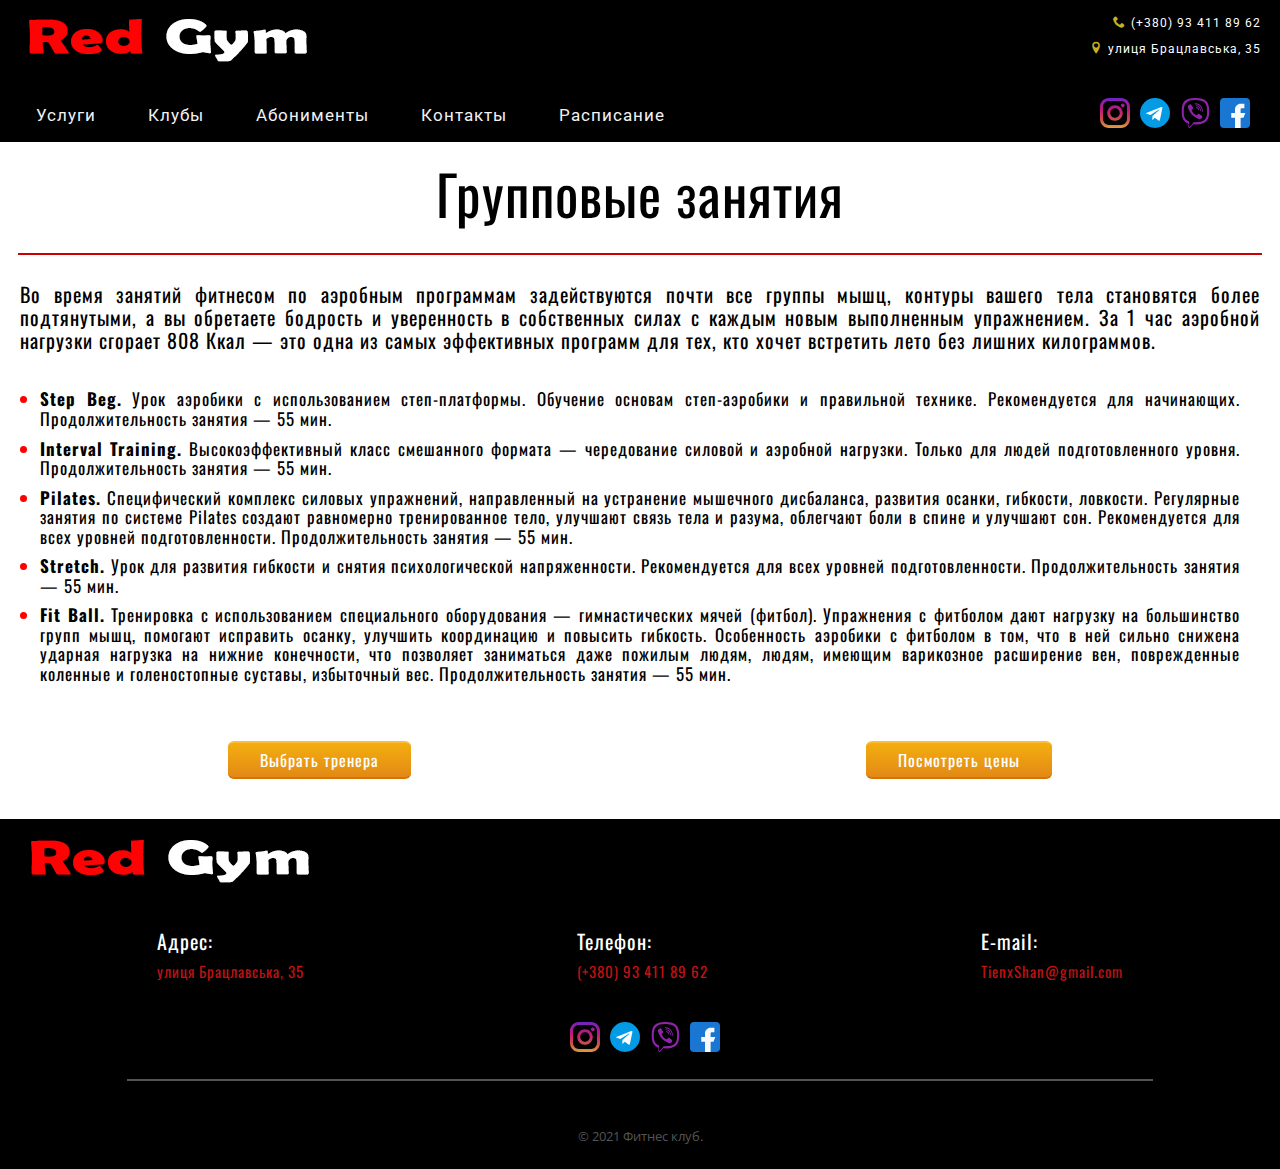
<file: group_exercises.html>
<!DOCTYPE html>
<html lang="en">

<head>
    <meta charset="UTF-8">
    <meta http-equiv="X-UA-Compatible" content="IE=edge">
    <meta name="viewport" content="width=device-width, initial-scale=1.0">
    <title>Групповые занятия</title>
    <link rel="stylesheet" href="css/normalize.css">
    <link rel="stylesheet" href="css/style.css">
    <link rel="stylesheet" href="css/fonts.css">
    <link rel="preconnect" href="https://fonts.gstatic.com">
    <link href="https://fonts.googleapis.com/css2?family=Oswald&family=Roboto:wght@500&display=swap" rel="stylesheet">
    <link href="https://fonts.googleapis.com/css2?family=Open+Sans:wght@300&display=swap" rel="stylesheet">
    <link rel="stylesheet" href="https://cdnjs.cloudflare.com/ajax/libs/font-awesome/4.7.0/css/font-awesome.min.css">
    <link rel="stylesheet" href="css/media.css">
    <link rel="stylesheet" href="css/footer.css">
    <link rel="stylesheet" href="css/group_exercises.css">

</head>

<body>
    <header class="header">
        <div id="close_popap_and_area_item">s</div>
        <div class="container">
            <a href="index.html" class="img_0">
                <img src="img/blob1.jpg" alt="">
            </a>
            <div class="tel_add">
                <div class="number">(+380) 93 411 89 62</div>
                <div class="address">улиця Брацлавська, 35</div>
            </div>
        </div>
        <div class="topnav" id="myTopnav">
            <a href="index.html#serv">Услуги</a>
            <a href="clubs.html">Клубы</a>
            <a href="index.html#card">Абонименты</a>
            <a href="contacts.html">Контакты</a>
            <a href="timetable.html">Расписание</a>
            <a href="javascript:void(0);" class="icon" onclick="myFunction()">
                <i class="fa fa-bars"></i>
            </a>
            <div class="header__social">
                <ul class="header__social-list">
                    <li class="header__social-link"><a href="#"><img class="header__social-img"
                                src="img/free-icon-instagram-174855.svg" alt=""></a></li>
                    <li class="header__social-link"><a href="#"><img class="header__social-img" src="img/telegram.svg"
                                alt=""></a></li>
                    <li class="header__social-link"><a href="#"><img class="header__social-img" src="img/viber.svg"
                                alt=""></a></li>
                    <li class="header__social-link"><a href="#"><img class="header__social-img" src="img/facebook.svg"
                                alt=""></a></li>
                </ul>
            </div>
        </div>
    </header>


    <section>
        <div class="personal_training_wrapper">
            <div class="personal_training_title">
                Групповые занятия
            </div>
            <hr size="3px" color="#cb0101" width="97%">
            <div class="personal_training_text">
                Во время занятий фитнесом по аэробным программам задействуются почти все группы мышц, контуры вашего
                тела становятся более подтянутыми, а вы обретаете бодрость и уверенность в собственных силах с каждым
                новым выполненным упражнением. За 1 час аэробной нагрузки сгорает 808 Ккал — это одна из самых
                эффективных программ для тех, кто хочет встретить лето без лишних килограммов.
                <ul class="personal_training_list">
                    <li><span><b>Step Beg.</b> Урок аэробики с использованием степ-платформы. Обучение основам
                            степ-аэробики и правильной
                            технике. Рекомендуется для начинающих. Продолжительность занятия — 55 мин.</span></li>
                    <li><span><b>Interval Training.</b> Высокоэффективный класс смешанного формата — чередование силовой
                            и аэробной нагрузки. Только для людей подготовленного уровня. Продолжительность занятия — 55
                            мин.</span></li>
                    <li><span><b>Pilates.</b> Специфический комплекс силовых упражнений, направленный на устранение
                            мышечного дисбаланса, развития осанки, гибкости, ловкости. Регулярные занятия по системе
                            Pilates создают равномерно тренированное тело, улучшают связь тела и разума, облегчают боли
                            в спине и улучшают сон. Рекомендуется для всех уровней подготовленности. Продолжительность
                            занятия — 55 мин.</span></li>
                    <li><span><b>Stretch.</b> Урок для развития гибкости и снятия психологической напряженности.
                            Рекомендуется для всех уровней подготовленности. Продолжительность занятия — 55 мин.</span></li>
                    <li><span><b>Fit Ball.</b> Тренировка с использованием специального оборудования — гимнастических
                            мячей (фитбол). Упражнения с фитболом дают нагрузку на большинство групп мышц, помогают
                            исправить осанку, улучшить координацию и повысить гибкость. Особенность аэробики с фитболом
                            в том, что в ней сильно снижена ударная нагрузка на нижние конечности, что позволяет
                            заниматься даже пожилым людям, людям, имеющим варикозное расширение вен, поврежденные
                            коленные и голеностопные суставы, избыточный вес. Продолжительность занятия — 55 мин.</span></li>
                </ul>
            </div>

            <div class="personal_training_buttons">
                <a href="index.html#coach" class="button1">Выбрать тренера</a>
                <a href="index.html#card" class="button1">Посмотреть цены</a>
            </div>

        </div>
    </section>






    <footer class="footer">
        <div class="footer_container">
            <div class="img_footer">
                <img src="img/blob1.jpg" alt="">
            </div>
            <div class="footer_text_all">
                <div class="footer_address">
                    <span class="footer_text1">Адрес:</span>
                    <span class="footer_text2">улиця Брацлавська, 35</span>
                </div>
                <div class="footer_phone">
                    <span class="footer_text1">Телефон:</span>
                    <span class="footer_text2">(+380) 93 411 89 62</span>
                </div>
                <div class="footer_email">
                    <span class="footer_text1">E-mail:</span>
                    <span class="footer_text2">TienxShan@gmail.com</span>
                </div>
            </div>
        </div>
        <div class="header-links">
            <div class="header__social">
                <ul class="header__social-list">
                    <li class="header__social-link"><a href="#"><img class="header__social-img"
                                src="img/free-icon-instagram-174855.svg" alt=""></a></li>
                    <li class="header__social-link"><a href="#"><img class="header__social-img" src="img/telegram.svg"
                                alt=""></a></li>
                    <li class="header__social-link"><a href="#"><img class="header__social-img" src="img/viber.svg"
                                alt=""></a></li>
                    <li class="header__social-link"><a href="#"><img class="header__social-img" src="img/facebook.svg"
                                alt=""></a></li>
                </ul>
            </div>
        </div>
        <hr size="5px" width="80%" color="#555555">
        <div class="copyright">
            © 2021 Фитнес клуб.
        </div>
    </footer>






    <!--jQuery-->
    <script type="text/javascript" src="js/jquery-3.6.0.min.js"></script>
    <!--JAVASCRIPT-->
    <script src="js/javascript.js"></script>
</body>

</html>
</file>
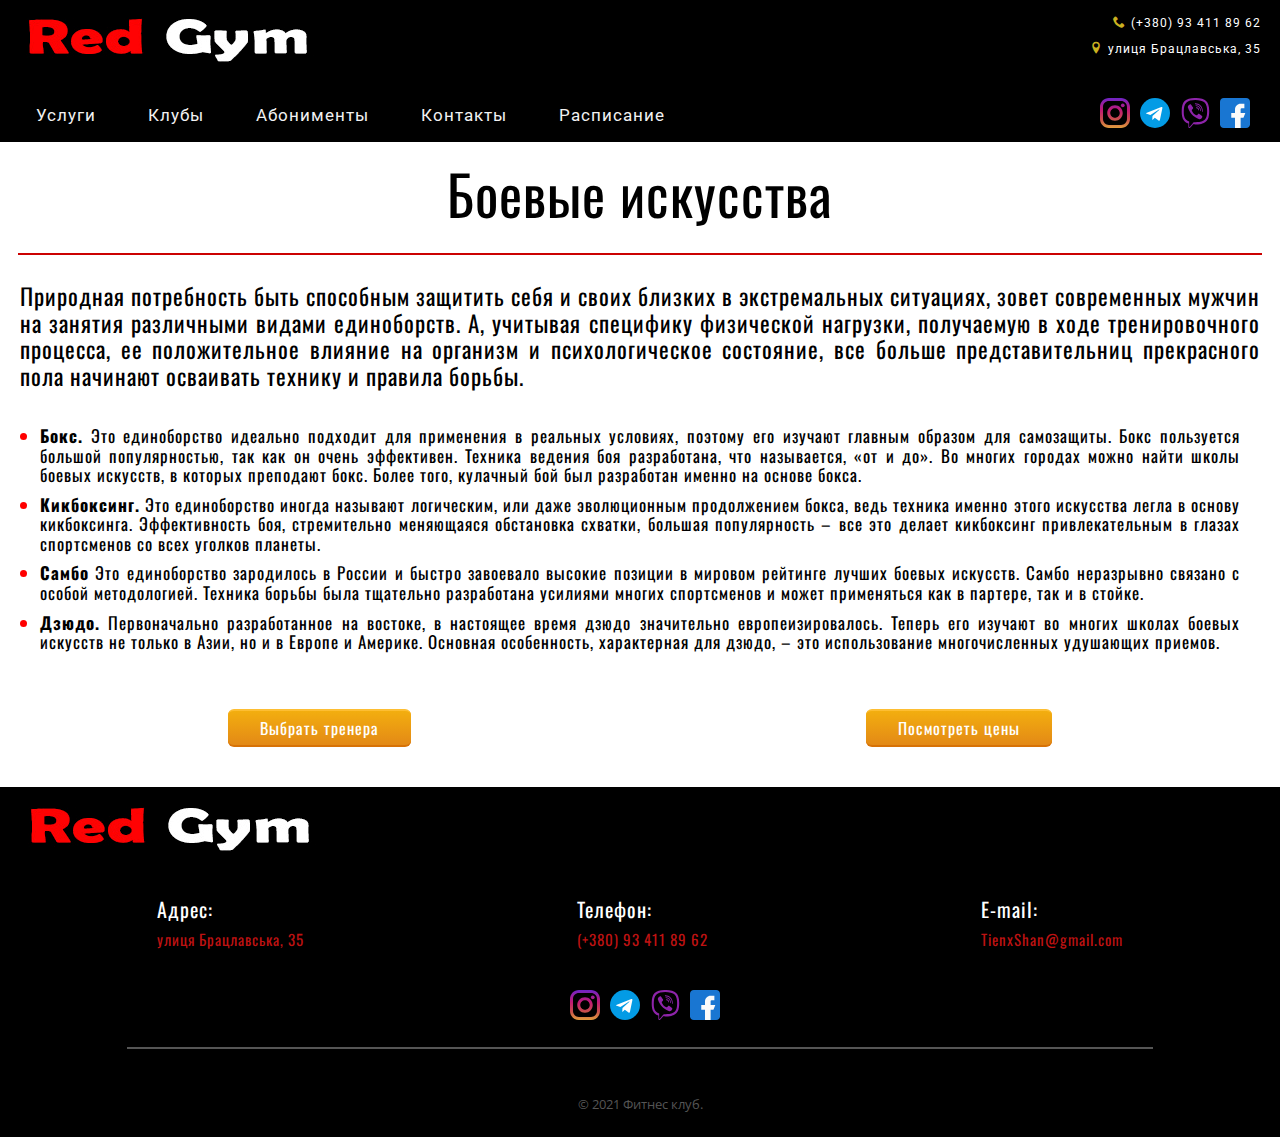
<file: martial_arts.html>
<!DOCTYPE html>
<html lang="en">

<head>
    <meta charset="UTF-8">
    <meta http-equiv="X-UA-Compatible" content="IE=edge">
    <meta name="viewport" content="width=device-width, initial-scale=1.0">
    <title>Боевые искусства</title>
    <link rel="stylesheet" href="css/normalize.css">
    <link rel="stylesheet" href="css/style.css">
    <link rel="stylesheet" href="css/fonts.css">
    <link rel="preconnect" href="https://fonts.gstatic.com">
    <link href="https://fonts.googleapis.com/css2?family=Oswald&family=Roboto:wght@500&display=swap" rel="stylesheet">
    <link href="https://fonts.googleapis.com/css2?family=Open+Sans:wght@300&display=swap" rel="stylesheet">
    <link rel="stylesheet" href="https://cdnjs.cloudflare.com/ajax/libs/font-awesome/4.7.0/css/font-awesome.min.css">
    <link rel="stylesheet" href="css/media.css">
    <link rel="stylesheet" href="css/footer.css">
    <link rel="stylesheet" href="css/personal_training.css">

</head>

<body>
    <header class="header">
        <div id="close_popap_and_area_item">s</div>
        <div class="container">
            <a href="index.html" class="img_0">
                <img src="img/blob1.jpg" alt="">
            </a>
            <div class="tel_add">
                <div class="number">(+380) 93 411 89 62</div>
                <div class="address">улиця Брацлавська, 35</div>
            </div>
        </div>
        <div class="topnav" id="myTopnav">
            <a href="index.html#serv">Услуги</a>
            <a href="clubs.html">Клубы</a>
            <a href="index.html#card">Абонименты</a>
            <a href="contacts.html">Контакты</a>
            <a href="timetable.html">Расписание</a>
            <a href="javascript:void(0);" class="icon" onclick="myFunction()">
                <i class="fa fa-bars"></i>
            </a>
            <div class="header__social">
                <ul class="header__social-list">
                    <li class="header__social-link"><a href="#"><img class="header__social-img"
                                src="img/free-icon-instagram-174855.svg" alt=""></a></li>
                    <li class="header__social-link"><a href="#"><img class="header__social-img" src="img/telegram.svg"
                                alt=""></a></li>
                    <li class="header__social-link"><a href="#"><img class="header__social-img" src="img/viber.svg"
                                alt=""></a></li>
                    <li class="header__social-link"><a href="#"><img class="header__social-img" src="img/facebook.svg"
                                alt=""></a></li>
                </ul>
            </div>
        </div>
    </header>


    <section>
        <div class="personal_training_wrapper">
            <div class="personal_training_title">
                Боевые искусства
            </div>
            <hr size="3px" color="#cb0101" width="97%">
            <div class="personal_training_text">
                Природная потребность быть способным защитить себя и своих близких в экстремальных ситуациях, зовет
                современных мужчин на занятия различными видами единоборств. А, учитывая специфику физической нагрузки,
                получаемую в ходе тренировочного процесса, ее положительное влияние на организм и психологическое
                состояние, все больше представительниц прекрасного пола начинают осваивать технику и правила борьбы.
                <ul class="personal_training_list">
                    <li><span><b>Бокс.</b> Это единоборство идеально подходит для применения в реальных условиях,
                            поэтому
                            его изучают главным образом для самозащиты. Бокс пользуется большой популярностью, так как
                            он очень эффективен. Техника ведения боя разработана, что называется, «от и до». Во многих
                            городах можно найти школы боевых искусств, в которых преподают бокс. Более того, кулачный
                            бой был разработан именно на основе бокса.</span></li>
                    <li><span><b>Кикбоксинг.</b> Это единоборство иногда называют логическим, или даже эволюционным
                            продолжением бокса, ведь техника именно этого искусства легла в основу кикбоксинга.
                            Эффективность боя, стремительно меняющаяся обстановка схватки, большая популярность – все
                            это делает кикбоксинг привлекательным в глазах спортсменов со всех уголков планеты.</span>
                    </li>
                    <li><span><b>Самбо</b> Это единоборство зародилось в России и быстро завоевало высокие позиции в
                            мировом рейтинге лучших боевых искусств. Самбо неразрывно связано с особой методологией.
                            Техника борьбы была тщательно разработана усилиями многих спортсменов и может применяться
                            как в партере, так и в стойке.</span></li>
                    <li><span><b>Дзюдо.</b> Первоначально разработанное на востоке, в настоящее время дзюдо значительно
                            европеизировалось. Теперь его изучают во многих школах боевых искусств не только в Азии, но
                            и в Европе и Америке. Основная особенность, характерная для дзюдо, – это использование
                            многочисленных удушающих приемов.</span></li>
                </ul>
            </div>

            <div class="personal_training_buttons">
                <a href="index.html#coach" class="button1">Выбрать тренера</a>
                <a href="index.html#card" class="button1">Посмотреть цены</a>
            </div>

        </div>
    </section>






    <footer class="footer">
        <div class="footer_container">
            <div class="img_footer">
                <img src="img/blob1.jpg" alt="">
            </div>
            <div class="footer_text_all">
                <div class="footer_address">
                    <span class="footer_text1">Адрес:</span>
                    <span class="footer_text2">улиця Брацлавська, 35</span>
                </div>
                <div class="footer_phone">
                    <span class="footer_text1">Телефон:</span>
                    <span class="footer_text2">(+380) 93 411 89 62</span>
                </div>
                <div class="footer_email">
                    <span class="footer_text1">E-mail:</span>
                    <span class="footer_text2">TienxShan@gmail.com</span>
                </div>
            </div>
        </div>
        <div class="header-links">
            <div class="header__social">
                <ul class="header__social-list">
                    <li class="header__social-link"><a href="#"><img class="header__social-img"
                                src="img/free-icon-instagram-174855.svg" alt=""></a></li>
                    <li class="header__social-link"><a href="#"><img class="header__social-img" src="img/telegram.svg"
                                alt=""></a></li>
                    <li class="header__social-link"><a href="#"><img class="header__social-img" src="img/viber.svg"
                                alt=""></a></li>
                    <li class="header__social-link"><a href="#"><img class="header__social-img" src="img/facebook.svg"
                                alt=""></a></li>
                </ul>
            </div>
        </div>
        <hr size="5px" width="80%" color="#555555">
        <div class="copyright">
            © 2021 Фитнес клуб.
        </div>
    </footer>






    <!--jQuery-->
    <script type="text/javascript" src="js/jquery-3.6.0.min.js"></script>
    <!--JAVASCRIPT-->
    <script src="js/javascript.js"></script>
</body>

</html>
</file>
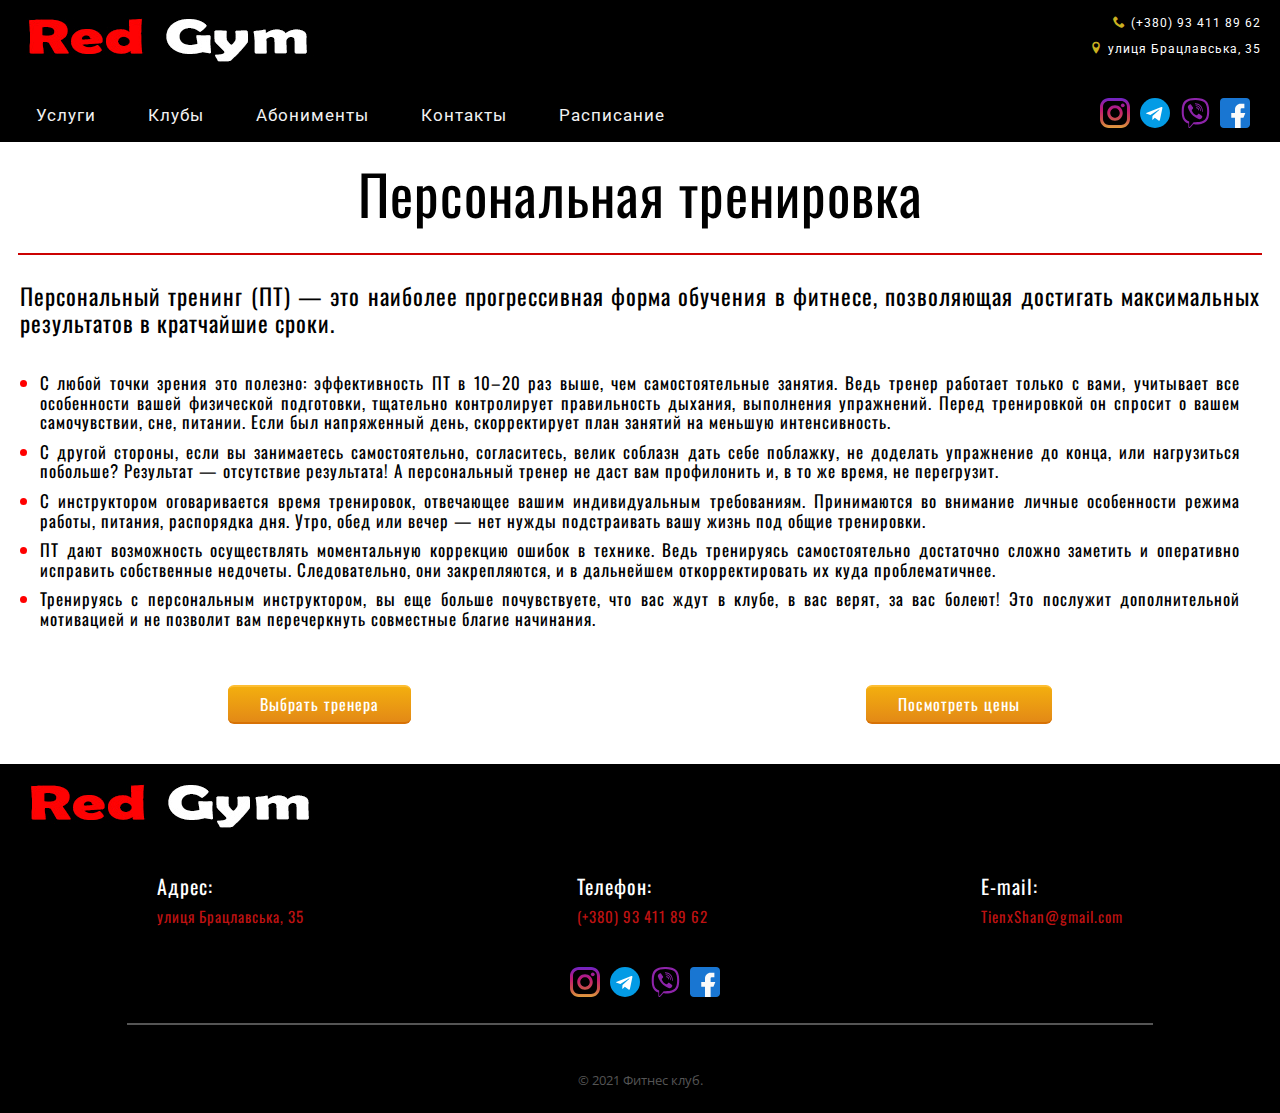
<file: personal_training.html>
<!DOCTYPE html>
<html lang="en">

<head>
    <meta charset="UTF-8">
    <meta http-equiv="X-UA-Compatible" content="IE=edge">
    <meta name="viewport" content="width=device-width, initial-scale=1.0">
    <title>Персональная тренировка</title>
    <link rel="stylesheet" href="css/normalize.css">
    <link rel="stylesheet" href="css/style.css">
    <link rel="stylesheet" href="css/fonts.css">
    <link rel="preconnect" href="https://fonts.gstatic.com">
    <link href="https://fonts.googleapis.com/css2?family=Oswald&family=Roboto:wght@500&display=swap" rel="stylesheet">
    <link href="https://fonts.googleapis.com/css2?family=Open+Sans:wght@300&display=swap" rel="stylesheet">
    <link rel="stylesheet" href="https://cdnjs.cloudflare.com/ajax/libs/font-awesome/4.7.0/css/font-awesome.min.css">
    <link rel="stylesheet" href="css/media.css">
    <link rel="stylesheet" href="css/footer.css">
    <link rel="stylesheet" href="css/personal_training.css">

</head>

<body>
    <header class="header">
        <div id="close_popap_and_area_item">s</div>
        <div class="container">
            <a href="index.html" class="img_0">
                <img src="img/blob1.jpg" alt="">
            </a>
            <div class="tel_add">
                <div class="number">(+380) 93 411 89 62</div>
                <div class="address">улиця Брацлавська, 35</div>
            </div>
        </div>
        <div class="topnav" id="myTopnav">
            <a href="index.html#serv">Услуги</a>
            <a href="clubs.html">Клубы</a>
            <a href="index.html#card">Абонименты</a>
            <a href="contacts.html">Контакты</a>
            <a href="timetable.html">Расписание</a>
            <a href="javascript:void(0);" class="icon" onclick="myFunction()">
                <i class="fa fa-bars"></i>
            </a>
            <div class="header__social">
                <ul class="header__social-list">
                    <li class="header__social-link"><a href="#"><img class="header__social-img"
                                src="img/free-icon-instagram-174855.svg" alt=""></a></li>
                    <li class="header__social-link"><a href="#"><img class="header__social-img" src="img/telegram.svg"
                                alt=""></a></li>
                    <li class="header__social-link"><a href="#"><img class="header__social-img" src="img/viber.svg"
                                alt=""></a></li>
                    <li class="header__social-link"><a href="#"><img class="header__social-img" src="img/facebook.svg"
                                alt=""></a></li>
                </ul>
            </div>
        </div>
    </header>


    <section>
        <div class="personal_training_wrapper">
            <div class="personal_training_title">
                Персональная тренировка
            </div>
            <hr size="3px" color="#cb0101" width="97%">
            <div class="personal_training_text">
                Персональный тренинг (ПТ) — это наиболее прогрессивная форма обучения в фитнесе, позволяющая достигать
                максимальных результатов в кратчайшие сроки.
                <ul class="personal_training_list">
                    <li><span>С любой точки зрения это полезно: эффективность ПТ в 10–20 раз выше, чем самостоятельные
                            занятия. Ведь тренер работает только с вами, учитывает все особенности вашей физической
                            подготовки, тщательно контролирует правильность дыхания, выполнения упражнений. Перед
                            тренировкой он спросит о вашем самочувствии, сне, питании. Если был напряженный день,
                            скорректирует план занятий на меньшую интенсивность.</span></li>
                    <li><span>С другой стороны, если вы занимаетесь самостоятельно, согласитесь, велик соблазн дать себе
                            поблажку, не доделать упражнение до конца, или нагрузиться побольше? Результат — отсутствие
                            результата! А персональный тренер не даст вам профилонить и, в то же время, не
                            перегрузит.</span></li>
                    <li><span>С инструктором оговаривается время тренировок, отвечающее вашим индивидуальным
                            требованиям.
                            Принимаются во внимание личные особенности режима работы, питания, распорядка дня. Утро,
                            обед
                            или вечер — нет нужды подстраивать вашу жизнь под общие тренировки.</span></li>
                    <li><span>ПТ дают возможность осуществлять моментальную коррекцию ошибок в технике. Ведь тренируясь
                            самостоятельно достаточно сложно заметить и оперативно исправить собственные недочеты.
                            Следовательно, они закрепляются, и в дальнейшем откорректировать их куда
                            проблематичнее.</span></li>
                    <li><span>Тренируясь с персональным инструктором, вы еще больше почувствуете, что вас ждут в клубе,
                            в вас
                            верят, за вас болеют! Это послужит дополнительной мотивацией и не позволит вам перечеркнуть
                            совместные благие начинания.</span></li>
                </ul>
            </div>

            <div class="personal_training_buttons">
                <a href="index.html#coach" class="button1">Выбрать тренера</a>
                <a href="index.html#card" class="button1">Посмотреть цены</a>
            </div>

        </div>
    </section>






    <footer class="footer">
        <div class="footer_container">
            <div class="img_footer">
                <img src="img/blob1.jpg" alt="">
            </div>
            <div class="footer_text_all">
                <div class="footer_address">
                    <span class="footer_text1">Адрес:</span>
                    <span class="footer_text2">улиця Брацлавська, 35</span>
                </div>
                <div class="footer_phone">
                    <span class="footer_text1">Телефон:</span>
                    <span class="footer_text2">(+380) 93 411 89 62</span>
                </div>
                <div class="footer_email">
                    <span class="footer_text1">E-mail:</span>
                    <span class="footer_text2">TienxShan@gmail.com</span>
                </div>
            </div>
        </div>
        <div class="header-links">
            <div class="header__social">
                <ul class="header__social-list">
                    <li class="header__social-link"><a href="#"><img class="header__social-img"
                                src="img/free-icon-instagram-174855.svg" alt=""></a></li>
                    <li class="header__social-link"><a href="#"><img class="header__social-img" src="img/telegram.svg"
                                alt=""></a></li>
                    <li class="header__social-link"><a href="#"><img class="header__social-img" src="img/viber.svg"
                                alt=""></a></li>
                    <li class="header__social-link"><a href="#"><img class="header__social-img" src="img/facebook.svg"
                                alt=""></a></li>
                </ul>
            </div>
        </div>
        <hr size="5px" width="80%" color="#555555">
        <div class="copyright">
            © 2021 Фитнес клуб.
        </div>
    </footer>






    <!--jQuery-->
    <script type="text/javascript" src="js/jquery-3.6.0.min.js"></script>
    <!--JAVASCRIPT-->
    <script src="js/javascript.js"></script>
</body>

</html>
</file>
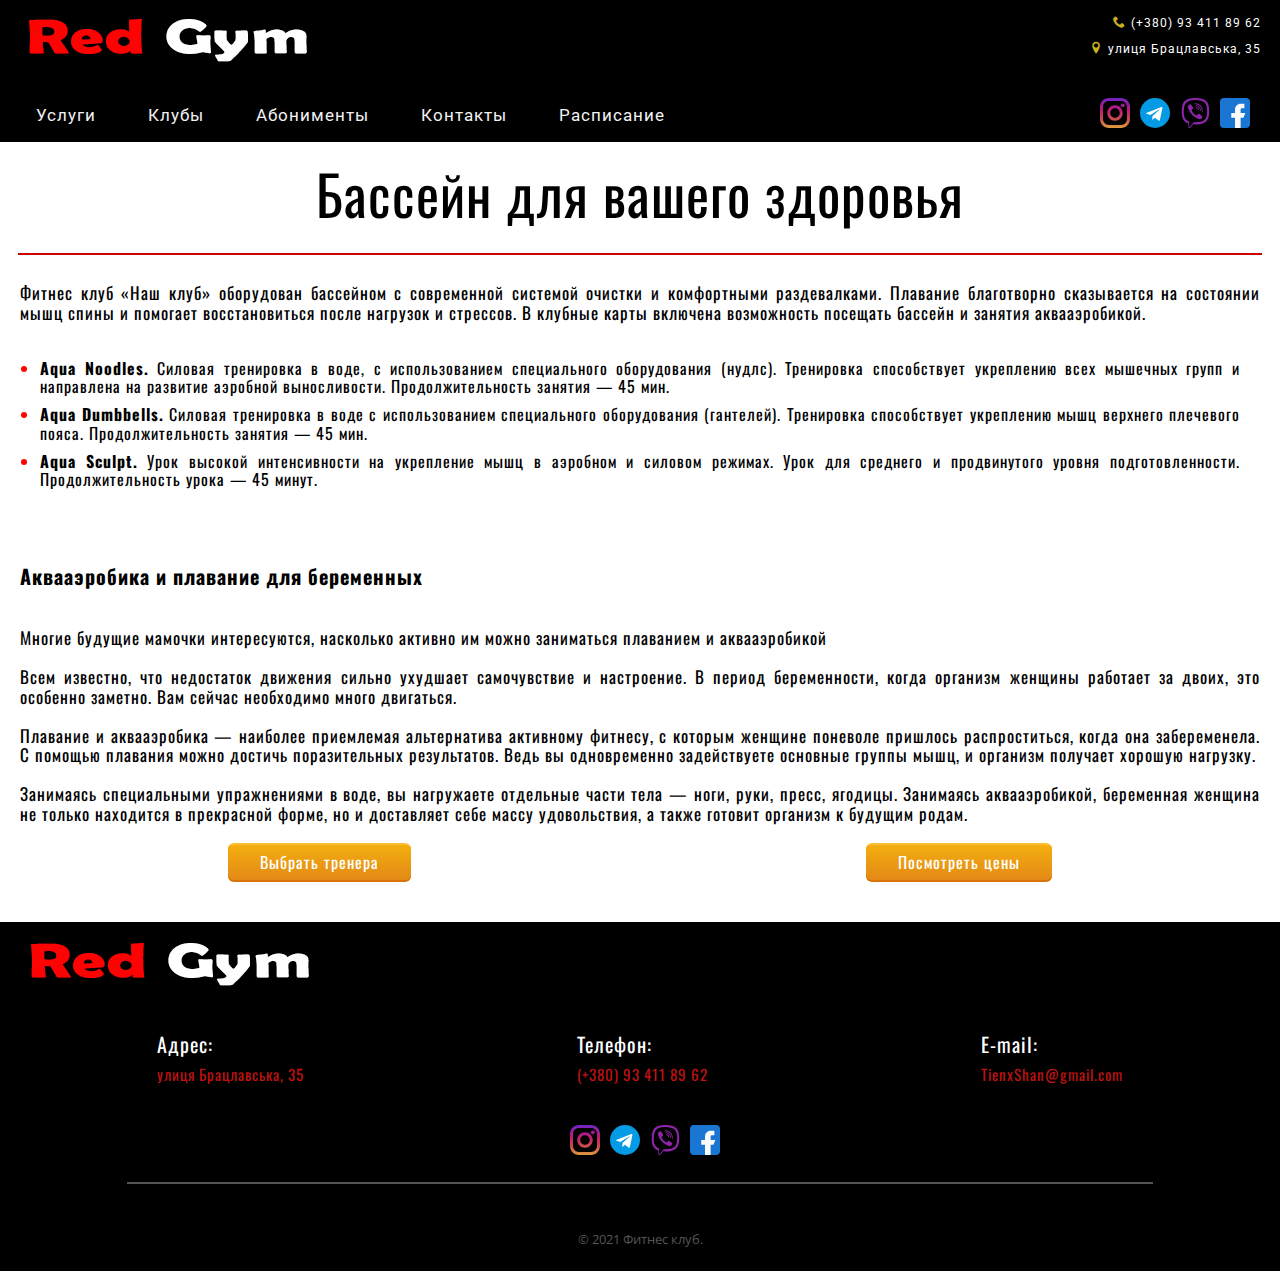
<file: pool.html>
<!DOCTYPE html>
<html lang="en">

<head>
    <meta charset="UTF-8">
    <meta http-equiv="X-UA-Compatible" content="IE=edge">
    <meta name="viewport" content="width=device-width, initial-scale=1.0">
    <title>Бассейн</title>
    <link rel="stylesheet" href="css/normalize.css">
    <link rel="stylesheet" href="css/style.css">
    <link rel="stylesheet" href="css/fonts.css">
    <link rel="preconnect" href="https://fonts.gstatic.com">
    <link href="https://fonts.googleapis.com/css2?family=Oswald&family=Roboto:wght@500&display=swap" rel="stylesheet">
    <link href="https://fonts.googleapis.com/css2?family=Open+Sans:wght@300&display=swap" rel="stylesheet">
    <link rel="stylesheet" href="https://cdnjs.cloudflare.com/ajax/libs/font-awesome/4.7.0/css/font-awesome.min.css">
    <link rel="stylesheet" href="css/media.css">
    <link rel="stylesheet" href="css/footer.css">
    <link rel="stylesheet" href="css/pool.css">

</head>

<body>
    <header class="header">
        <div id="close_popap_and_area_item">s</div>
        <div class="container">
            <a href="index.html" class="img_0">
                <img src="img/blob1.jpg" alt="">
            </a>
            <div class="tel_add">
                <div class="number">(+380) 93 411 89 62</div>
                <div class="address">улиця Брацлавська, 35</div>
            </div>
        </div>
        <div class="topnav" id="myTopnav">
            <a href="index.html#serv">Услуги</a>
            <a href="clubs.html">Клубы</a>
            <a href="index.html#card">Абонименты</a>
            <a href="contacts.html">Контакты</a>
            <a href="timetable.html">Расписание</a>
            <a href="javascript:void(0);" class="icon" onclick="myFunction()">
                <i class="fa fa-bars"></i>
            </a>
            <div class="header__social">
                <ul class="header__social-list">
                    <li class="header__social-link"><a href="#"><img class="header__social-img"
                                src="img/free-icon-instagram-174855.svg" alt=""></a></li>
                    <li class="header__social-link"><a href="#"><img class="header__social-img" src="img/telegram.svg"
                                alt=""></a></li>
                    <li class="header__social-link"><a href="#"><img class="header__social-img" src="img/viber.svg"
                                alt=""></a></li>
                    <li class="header__social-link"><a href="#"><img class="header__social-img" src="img/facebook.svg"
                                alt=""></a></li>
                </ul>
            </div>
        </div>
    </header>


    <section>
        <div class="personal_training_wrapper">
            <div class="personal_training_title">
                Бассейн для вашего здоровья
            </div>
            <hr size="3px" color="#cb0101" width="97%">
            <div class="personal_training_text">
                Фитнес клуб «Наш клуб» оборудован бассейном с современной системой очистки и комфортными раздевалками.
                Плавание благотворно сказывается на состоянии мышц спины и помогает восстановиться после нагрузок и
                стрессов. В клубные карты включена возможность посещать бассейн и занятия аквааэробикой.
                <ul class="personal_training_list">
                    <li><span><b>Aqua Noodles.</b> Силовая тренировка в воде, с использованием специального оборудования
                            (нудлс). Тренировка способствует укреплению всех мышечных групп и направлена на развитие
                            аэробной выносливости. Продолжительность занятия — 45 мин.</span></li>
                    <li><span><b>Aqua Dumbbells.</b> Силовая тренировка в воде с использованием специального
                            оборудования (гантелей). Тренировка способствует укреплению мышц верхнего плечевого пояса.
                            Продолжительность занятия — 45 мин.</span></li>
                    <li><span><b>Aqua Sculpt.</b> Урок высокой интенсивности на укрепление мышц в аэробном и силовом
                            режимах. Урок для среднего и продвинутого уровня подготовленности. Продолжительность урока —
                            45 минут.</span>
                    </li>
                </ul>
            </div>
            <div class="personal_training_text1">
                <b>Аквааэробика и плавание для беременных</b>
            </div>
            <div class="personal_training_text2">
                Многие будущие мамочки интересуются, насколько активно им можно заниматься плаванием и аквааэробикой <br><br>

                Всем известно, что недостаток движения сильно ухудшает самочувствие и настроение. В период беременности,
                когда организм женщины работает за двоих, это особенно заметно. Вам сейчас необходимо много двигаться. <br><br>

                Плавание и аквааэробика — наиболее приемлемая альтернатива активному фитнесу, с которым женщине поневоле
                пришлось распроститься, когда она забеременела. С помощью плавания можно достичь поразительных
                результатов. Ведь вы одновременно задействуете основные группы мышц, и организм получает хорошую
                нагрузку. <br><br>

                Занимаясь специальными упражнениями в воде, вы нагружаете отдельные части тела — ноги, руки, пресс,
                ягодицы. Занимаясь аквааэробикой, беременная женщина не только находится в прекрасной форме, но и
                доставляет себе массу удовольствия, а также готовит организм к будущим родам.
            </div>
            <div class="personal_training_buttons">
                <a href="index.html#coach" class="button1">Выбрать тренера</a>
                <a href="index.html#card" class="button1">Посмотреть цены</a>
            </div>

        </div>
    </section>

    <footer class="footer">
        <div class="footer_container">
            <div class="img_footer">
                <img src="img/blob1.jpg" alt="">
            </div>
            <div class="footer_text_all">
                <div class="footer_address">
                    <span class="footer_text1">Адрес:</span>
                    <span class="footer_text2">улиця Брацлавська, 35</span>
                </div>
                <div class="footer_phone">
                    <span class="footer_text1">Телефон:</span>
                    <span class="footer_text2">(+380) 93 411 89 62</span>
                </div>
                <div class="footer_email">
                    <span class="footer_text1">E-mail:</span>
                    <span class="footer_text2">TienxShan@gmail.com</span>
                </div>
            </div>
        </div>
        <div class="header-links">
            <div class="header__social">
                <ul class="header__social-list">
                    <li class="header__social-link"><a href="#"><img class="header__social-img"
                                src="img/free-icon-instagram-174855.svg" alt=""></a></li>
                    <li class="header__social-link"><a href="#"><img class="header__social-img" src="img/telegram.svg"
                                alt=""></a></li>
                    <li class="header__social-link"><a href="#"><img class="header__social-img" src="img/viber.svg"
                                alt=""></a></li>
                    <li class="header__social-link"><a href="#"><img class="header__social-img" src="img/facebook.svg"
                                alt=""></a></li>
                </ul>
            </div>
        </div>
        <hr size="5px" width="80%" color="#555555">
        <div class="copyright">
            © 2021 Фитнес клуб.
        </div>
    </footer>






    <!--jQuery-->
    <script type="text/javascript" src="js/jquery-3.6.0.min.js"></script>
    <!--JAVASCRIPT-->
    <script src="js/javascript.js"></script>
</body>

</html>
</file>
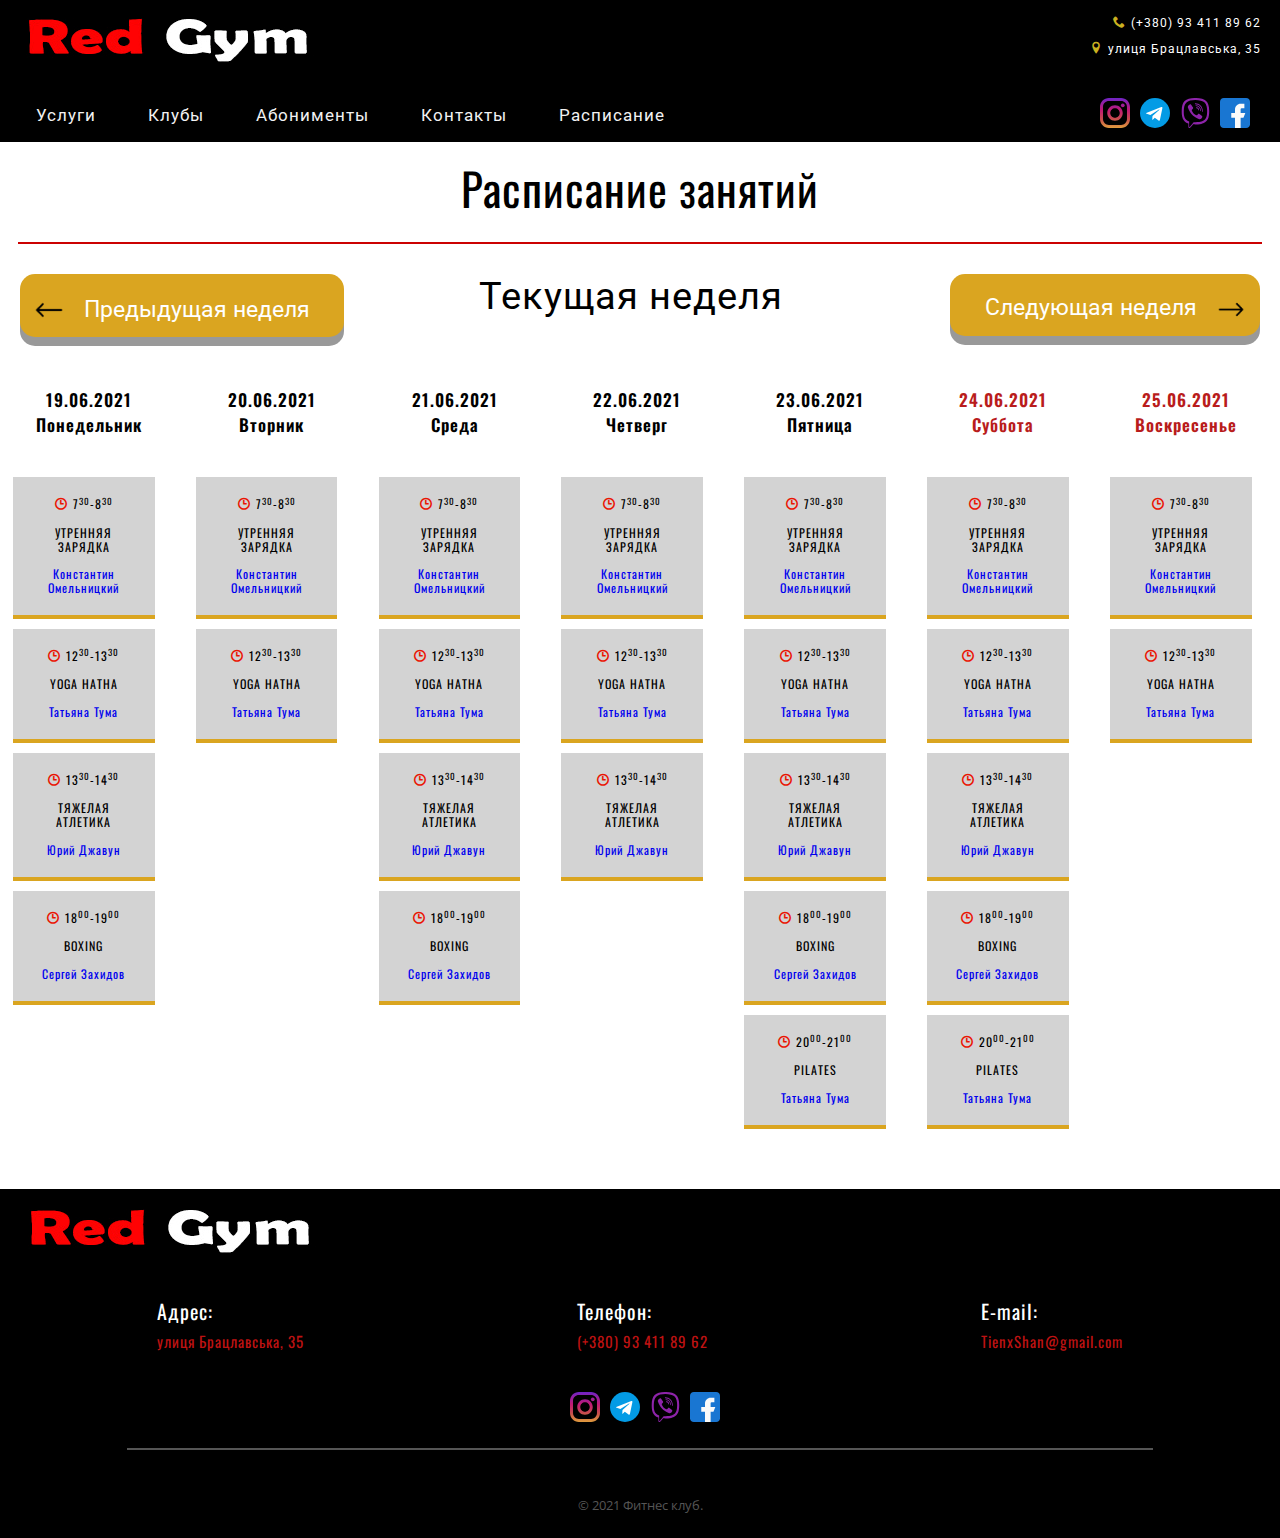
<file: timetable.html>
<!DOCTYPE html>
<html lang="en">

<head>
    <meta charset="UTF-8">
    <meta http-equiv="X-UA-Compatible" content="IE=edge">
    <meta name="viewport" content="width=device-width, initial-scale=1.0">
    <title>Расписание</title>
    <link rel="stylesheet" href="css/normalize.css">
    <link rel="stylesheet" href="css/style.css">
    <link rel="stylesheet" href="css/fonts.css">
    <link rel="preconnect" href="https://fonts.gstatic.com">
    <link href="https://fonts.googleapis.com/css2?family=Oswald&family=Roboto:wght@500&display=swap" rel="stylesheet">
    <link href="https://fonts.googleapis.com/css2?family=Open+Sans:wght@300&display=swap" rel="stylesheet">
    <link rel="stylesheet" href="https://cdnjs.cloudflare.com/ajax/libs/font-awesome/4.7.0/css/font-awesome.min.css">
    <link rel="stylesheet" href="css/media.css">
    <link rel="stylesheet" href="css/footer.css">
    <link rel="stylesheet" href="css/timetable.css">

</head>

<body>

    <header class="header">
        <div id="close_popap_and_area_item">s</div>
        <div class="container">
            <a href="index.html" class="img_0">
                <img src="img/blob1.jpg" alt="">
            </a>
            <div class="tel_add">
                <div class="number">(+380) 93 411 89 62</div>
                <div class="address">улиця Брацлавська, 35</div>
            </div>
        </div>
        <div class="topnav" id="myTopnav">
            <a href="index.html#serv">Услуги</a>
            <a href="clubs.html">Клубы</a>
            <a href="index.html#card">Абонименты</a>
            <a href="contacts.html">Контакты</a>
            <a href="timetable.html">Расписание</a>
            <a href="javascript:void(0);" class="icon" onclick="myFunction()">
                <i class="fa fa-bars"></i>
            </a>
            <div class="header__social">
                <ul class="header__social-list">
                    <li class="header__social-link"><a href="#"><img class="header__social-img"
                                src="img/free-icon-instagram-174855.svg" alt=""></a></li>
                    <li class="header__social-link"><a href="#"><img class="header__social-img" src="img/telegram.svg"
                                alt=""></a></li>
                    <li class="header__social-link"><a href="#"><img class="header__social-img" src="img/viber.svg"
                                alt=""></a></li>
                    <li class="header__social-link"><a href="#"><img class="header__social-img" src="img/facebook.svg"
                                alt=""></a></li>
                </ul>
            </div>
        </div>
    </header>



    <section class="timetable">
        <div class="time_table_title">
            Расписание занятий
        </div>
        <hr size="3px" color="#cb0101" width="97%">
        <div class="container_timetable">
            <div class="wrapper_time">
                <div class="arrows_timetable">
                    <div class="left_arrow">
                        <button class="left_arrow_week">
                            <img src="img/arrow_back_left_icon_123734.ico" class="add_arrow1" alt="arrow">Предыдущая
                            неделя</button>
                    </div>
                    <div class="name_current_week1">Предыдущая неделя</div>
                    <div class="name_current_week2">Текущая неделя</div>
                    <div class="name_current_week3">Следующая неделя</div>
                    <div class="right_arrow">
                        <button class="right_arrow_week">
                            Следующая неделя<img src="img/arrow_next_right_icon_123733.ico" class="add_arrow2"
                                alt="arrow"></button>
                    </div>
                </div>
            </div>


            <div class="container_slider">
                <div class="slider_window">
                    <div class="slider-line">
                        <div class="schedule_items">
                            <div class="item1">
                                <div class="date">12.06.2021<br>Понедельник</div>
                                <div class="item_time1"><span class="time">7<sup>30</sup>-8<sup>30</sup><br><br>УТРЕННЯЯ
                                        ЗАРЯДКА</span><br><br><a href="index.html#coach" class="modal_window1">
                                        <img class="modal_foto1" src="img/coach_1.jpg" width="80%" height="auto"
                                            alt=""></img>Константин
                                        Омельницкий
                                    </a></div>
                                <div class="item_time2"><span class="time">12<sup>30</sup>-13<sup>30</sup><br><br>YOGA
                                        HATHA</span><br><br><a href="index.html#coach" class="modal_window1">
                                        <img class="modal_foto2" src="img/coach_4.jpg" width="80%" height="auto"
                                            alt=""></img>Татьяна Тума
                                    </a></div>
                                <div class="item_time2"><span
                                        class="time">13<sup>30</sup>-14<sup>30</sup><br><br>ТЯЖЕЛАЯ
                                        АТЛЕТИКА</span><br><br><a href="index.html#coach" class="modal_window1">
                                        <img class="modal_foto3" src="img/coach_2.jpg" width="80%" height="auto"
                                            alt=""></img>Юрий Джавун
                                    </a></div>
                                <div class="item_time2"><span
                                        class="time">18<sup>00</sup>-19<sup>00</sup><br><br>BOXING</span><br><br><a
                                        href="index.html#coach" class="modal_window1">
                                        <img class="modal_foto4" src="img/coach_3.jpg" width="80%" height="auto"
                                            alt=""></img>Сергей Захидов
                                    </a></div>
                            </div>
                            <div class="item2">
                                <div class="date">13.06.2021<br>Вторник</div>
                                <div class="item_time1"><span class="time">7<sup>30</sup>-8<sup>30</sup><br><br>УТРЕННЯЯ
                                        ЗАРЯДКА</span><br><br><a href="index.html#coach" class="modal_window1">
                                        <img class="modal_foto1" src="img/coach_1.jpg" width="80%" height="auto"
                                            alt=""></img>Константин
                                        Омельницкий
                                    </a></div>
                                <div class="item_time2"><span class="time">12<sup>30</sup>-13<sup>30</sup><br><br>YOGA
                                        HATHA</span><br><br><a href="index.html#coach" class="modal_window1">
                                        <img class="modal_foto2" src="img/coach_4.jpg" width="80%" height="auto"
                                            alt=""></img>Татьяна Тума
                                    </a></div>
                            </div>
                            <div class="item3">
                                <div class="date">14.06.2021<br>Среда</div>
                                <div class="item_time1"><span class="time">7<sup>30</sup>-8<sup>30</sup><br><br>УТРЕННЯЯ
                                        ЗАРЯДКА</span><br><br><a href="index.html#coach" class="modal_window1">
                                        <img class="modal_foto1" src="img/coach_1.jpg" width="80%" height="auto"
                                            alt=""></img>Константин
                                        Омельницкий
                                    </a></div>
                                <div class="item_time2"><span class="time">12<sup>30</sup>-13<sup>30</sup><br><br>YOGA
                                        HATHA</span><br><br><a href="index.html#coach" class="modal_window1">
                                        <img class="modal_foto2" src="img/coach_4.jpg" width="80%" height="auto"
                                            alt=""></img>Татьяна Тума
                                    </a></div>
                                <div class="item_time2"><span
                                        class="time">13<sup>30</sup>-14<sup>30</sup><br><br>ТЯЖЕЛАЯ
                                        АТЛЕТИКА</span><br><br><a href="index.html#coach" class="modal_window1">
                                        <img class="modal_foto3" src="img/coach_2.jpg" width="80%" height="auto"
                                            alt=""></img>Юрий Джавун
                                    </a></div>
                                <div class="item_time2"><span
                                        class="time">18<sup>00</sup>-19<sup>00</sup><br><br>BOXING</span><br><br><a
                                        href="index.html#coach" class="modal_window1">
                                        <img class="modal_foto4" src="img/coach_3.jpg" width="80%" height="auto"
                                            alt=""></img>Сергей Захидов
                                    </a></div>
                            </div>
                            <div class="item4">
                                <div class="date">15.06.2021<br>Четверг</div>
                                <div class="item_time1"><span class="time">7<sup>30</sup>-8<sup>30</sup><br><br>УТРЕННЯЯ
                                        ЗАРЯДКА</span><br><br><a href="index.html#coach" class="modal_window1">
                                        <img class="modal_foto1" src="img/coach_1.jpg" width="80%" height="auto"
                                            alt=""></img>Константин
                                        Омельницкий
                                    </a></div>
                                <div class="item_time2"><span class="time">12<sup>30</sup>-13<sup>30</sup><br><br>YOGA
                                        HATHA</span><br><br><a href="index.html#coach" class="modal_window1">
                                        <img class="modal_foto2" src="img/coach_4.jpg" width="80%" height="auto"
                                            alt=""></img>Татьяна Тума
                                    </a></div>
                                <div class="item_time2"><span
                                        class="time">13<sup>30</sup>-14<sup>30</sup><br><br>ТЯЖЕЛАЯ
                                        АТЛЕТИКА</span><br><br><a href="index.html#coach" class="modal_window1">
                                        <img class="modal_foto3" src="img/coach_2.jpg" width="80%" height="auto"
                                            alt=""></img>Юрий Джавун
                                    </a></div>
                            </div>
                            <div class="item5">
                                <div class="date">16.06.2021<br>Пятница</div>
                                <div class="item_time1"><span class="time">7<sup>30</sup>-8<sup>30</sup><br><br>УТРЕННЯЯ
                                        ЗАРЯДКА</span><br><br><a href="index.html#coach" class="modal_window1">
                                        <img class="modal_foto1" src="img/coach_1.jpg" width="80%" height="auto"
                                            alt=""></img>Константин
                                        Омельницкий
                                    </a></div>
                                <div class="item_time2"><span class="time">12<sup>30</sup>-13<sup>30</sup><br><br>YOGA
                                        HATHA</span><br><br><a href="index.html#coach" class="modal_window1">
                                        <img class="modal_foto2" src="img/coach_4.jpg" width="80%" height="auto"
                                            alt=""></img>Татьяна Тума
                                    </a></div>
                                <div class="item_time2"><span
                                        class="time">13<sup>30</sup>-14<sup>30</sup><br><br>ТЯЖЕЛАЯ
                                        АТЛЕТИКА</span><br><br><a href="index.html#coach" class="modal_window1">
                                        <img class="modal_foto3" src="img/coach_2.jpg" width="80%" height="auto"
                                            alt=""></img>Юрий Джавун
                                    </a></div>
                                <div class="item_time2"><span
                                        class="time">18<sup>00</sup>-19<sup>00</sup><br><br>BOXING</span><br><br><a
                                        href="index.html#coach" class="modal_window1">
                                        <img class="modal_foto4" src="img/coach_3.jpg" width="80%" height="auto"
                                            alt=""></img>Сергей Захидов
                                    </a></div>
                                <div class="item_time2"><span
                                        class="time">20<sup>00</sup>-21<sup>00</sup><br><br>PILATES</span><br><br><a
                                        href="index.html#coach" class="modal_window1">
                                        <img class="modal_foto5" src="img/coach_4.jpg" width="80%" height="auto"
                                            alt=""></img>Татьяна Тума
                                    </a></div>
                            </div>
                            <div class="item6">
                                <div class="date1">17.06.2021<br>Суббота</div>
                                <div class="item_time1"><span class="time">7<sup>30</sup>-8<sup>30</sup><br><br>УТРЕННЯЯ
                                        ЗАРЯДКА</span><br><br><a href="index.html#coach" class="modal_window1">
                                        <img class="modal_foto1" src="img/coach_1.jpg" width="80%" height="auto"
                                            alt=""></img>Константин
                                        Омельницкий
                                    </a></div>
                                <div class="item_time2"><span class="time">12<sup>30</sup>-13<sup>30</sup><br><br>YOGA
                                        HATHA</span><br><br><a href="index.html#coach" class="modal_window1">
                                        <img class="modal_foto2" src="img/coach_4.jpg" width="80%" height="auto"
                                            alt=""></img>Татьяна Тума
                                    </a></div>
                                <div class="item_time2"><span
                                        class="time">13<sup>30</sup>-14<sup>30</sup><br><br>ТЯЖЕЛАЯ
                                        АТЛЕТИКА</span><br><br><a href="index.html#coach" class="modal_window1">
                                        <img class="modal_foto3" src="img/coach_2.jpg" width="80%" height="auto"
                                            alt=""></img>Юрий Джавун
                                    </a></div>
                                <div class="item_time2"><span
                                        class="time">18<sup>00</sup>-19<sup>00</sup><br><br>BOXING</span><br><br><a
                                        href="index.html#coach" class="modal_window1">
                                        <img class="modal_foto4" src="img/coach_3.jpg" width="80%" height="auto"
                                            alt=""></img>Сергей Захидов
                                    </a></div>
                                <div class="item_time2"><span
                                        class="time">20<sup>00</sup>-21<sup>00</sup><br><br>PILATES</span><br><br><a
                                        href="index.html#coach" class="modal_window1">
                                        <img class="modal_foto5" src="img/coach_4.jpg" width="80%" height="auto"
                                            alt=""></img>Татьяна Тума
                                    </a></div>
                            </div>
                            <div class="item7">
                                <div class="date2">18.06.2021<br>Воскресенье</div>
                                <div class="item_time1"><span class="time">7<sup>30</sup>-8<sup>30</sup><br><br>УТРЕННЯЯ
                                        ЗАРЯДКА</span><br><br><a href="index.html#coach" class="modal_window1">
                                        <img class="modal_foto1" src="img/coach_1.jpg" width="80%" height="auto"
                                            alt=""></img>Константин
                                        Омельницкий
                                    </a></div>
                                <div class="item_time2"><span class="time">12<sup>30</sup>-13<sup>30</sup><br><br>YOGA
                                        HATHA</span><br><br><a href="index.html#coach" class="modal_window1">
                                        <img class="modal_foto2" src="img/coach_4.jpg" width="80%" height="auto"
                                            alt=""></img>Татьяна Тума
                                    </a></div>
                            </div>
                        </div>



                        <div class="schedule_items">
                            <div class="item1">
                                <div class="date">19.06.2021<br>Понедельник</div>
                                <div class="item_time1"><span class="time">7<sup>30</sup>-8<sup>30</sup><br><br>УТРЕННЯЯ
                                        ЗАРЯДКА</span><br><br><a href="index.html#coach" class="modal_window1">
                                        <img class="modal_foto1" src="img/coach_1.jpg" width="80%" height="auto"
                                            alt=""></img>Константин
                                        Омельницкий
                                    </a></div>
                                <div class="item_time2"><span class="time">12<sup>30</sup>-13<sup>30</sup><br><br>YOGA
                                        HATHA</span><br><br><a href="index.html#coach" class="modal_window1">
                                        <img class="modal_foto2" src="img/coach_4.jpg" width="80%" height="auto"
                                            alt=""></img>Татьяна Тума
                                    </a></div>
                                <div class="item_time2"><span
                                        class="time">13<sup>30</sup>-14<sup>30</sup><br><br>ТЯЖЕЛАЯ
                                        АТЛЕТИКА</span><br><br><a href="index.html#coach" class="modal_window1">
                                        <img class="modal_foto3" src="img/coach_2.jpg" width="80%" height="auto"
                                            alt=""></img>Юрий Джавун
                                    </a></div>
                                <div class="item_time2"><span
                                        class="time">18<sup>00</sup>-19<sup>00</sup><br><br>BOXING</span><br><br><a
                                        href="index.html#coach" class="modal_window1">
                                        <img class="modal_foto4" src="img/coach_3.jpg" width="80%" height="auto"
                                            alt=""></img>Сергей Захидов
                                    </a></div>
                            </div>
                            <div class="item2">
                                <div class="date">20.06.2021<br>Вторник</div>
                                <div class="item_time1"><span class="time">7<sup>30</sup>-8<sup>30</sup><br><br>УТРЕННЯЯ
                                        ЗАРЯДКА</span><br><br><a href="index.html#coach" class="modal_window1">
                                        <img class="modal_foto1" src="img/coach_1.jpg" width="80%" height="auto"
                                            alt=""></img>Константин
                                        Омельницкий
                                    </a></div>
                                <div class="item_time2"><span class="time">12<sup>30</sup>-13<sup>30</sup><br><br>YOGA
                                        HATHA</span><br><br><a href="index.html#coach" class="modal_window1">
                                        <img class="modal_foto2" src="img/coach_4.jpg" width="80%" height="auto"
                                            alt=""></img>Татьяна Тума
                                    </a></div>
                            </div>
                            <div class="item3">
                                <div class="date">21.06.2021<br>Среда</div>
                                <div class="item_time1"><span class="time">7<sup>30</sup>-8<sup>30</sup><br><br>УТРЕННЯЯ
                                        ЗАРЯДКА</span><br><br><a href="index.html#coach" class="modal_window1">
                                        <img class="modal_foto1" src="img/coach_1.jpg" width="80%" height="auto"
                                            alt=""></img>Константин
                                        Омельницкий
                                    </a></div>
                                <div class="item_time2"><span class="time">12<sup>30</sup>-13<sup>30</sup><br><br>YOGA
                                        HATHA</span><br><br><a href="index.html#coach" class="modal_window1">
                                        <img class="modal_foto2" src="img/coach_4.jpg" width="80%" height="auto"
                                            alt=""></img>Татьяна Тума
                                    </a></div>
                                <div class="item_time2"><span
                                        class="time">13<sup>30</sup>-14<sup>30</sup><br><br>ТЯЖЕЛАЯ
                                        АТЛЕТИКА</span><br><br><a href="index.html#coach" class="modal_window1">
                                        <img class="modal_foto3" src="img/coach_2.jpg" width="80%" height="auto"
                                            alt=""></img>Юрий Джавун
                                    </a></div>
                                <div class="item_time2"><span
                                        class="time">18<sup>00</sup>-19<sup>00</sup><br><br>BOXING</span><br><br><a
                                        href="index.html#coach" class="modal_window1">
                                        <img class="modal_foto4" src="img/coach_3.jpg" width="80%" height="auto"
                                            alt=""></img>Сергей Захидов
                                    </a></div>
                            </div>
                            <div class="item4">
                                <div class="date">22.06.2021<br>Четверг</div>
                                <div class="item_time1"><span class="time">7<sup>30</sup>-8<sup>30</sup><br><br>УТРЕННЯЯ
                                        ЗАРЯДКА</span><br><br><a href="index.html#coach" class="modal_window1">
                                        <img class="modal_foto1" src="img/coach_1.jpg" width="80%" height="auto"
                                            alt=""></img>Константин
                                        Омельницкий
                                    </a></div>
                                <div class="item_time2"><span class="time">12<sup>30</sup>-13<sup>30</sup><br><br>YOGA
                                        HATHA</span><br><br><a href="index.html#coach" class="modal_window1">
                                        <img class="modal_foto2" src="img/coach_4.jpg" width="80%" height="auto"
                                            alt=""></img>Татьяна Тума
                                    </a></div>
                                <div class="item_time2"><span
                                        class="time">13<sup>30</sup>-14<sup>30</sup><br><br>ТЯЖЕЛАЯ
                                        АТЛЕТИКА</span><br><br><a href="index.html#coach" class="modal_window1">
                                        <img class="modal_foto3" src="img/coach_2.jpg" width="80%" height="auto"
                                            alt=""></img>Юрий Джавун
                                    </a></div>
                            </div>
                            <div class="item5">
                                <div class="date">23.06.2021<br>Пятница</div>
                                <div class="item_time1"><span class="time">7<sup>30</sup>-8<sup>30</sup><br><br>УТРЕННЯЯ
                                        ЗАРЯДКА</span><br><br><a href="index.html#coach" class="modal_window1">
                                        <img class="modal_foto1" src="img/coach_1.jpg" width="80%" height="auto"
                                            alt=""></img>Константин
                                        Омельницкий
                                    </a></div>
                                <div class="item_time2"><span class="time">12<sup>30</sup>-13<sup>30</sup><br><br>YOGA
                                        HATHA</span><br><br><a href="index.html#coach" class="modal_window1">
                                        <img class="modal_foto2" src="img/coach_4.jpg" width="80%" height="auto"
                                            alt=""></img>Татьяна Тума
                                    </a></div>
                                <div class="item_time2"><span
                                        class="time">13<sup>30</sup>-14<sup>30</sup><br><br>ТЯЖЕЛАЯ
                                        АТЛЕТИКА</span><br><br><a href="index.html#coach" class="modal_window1">
                                        <img class="modal_foto3" src="img/coach_2.jpg" width="80%" height="auto"
                                            alt=""></img>Юрий Джавун
                                    </a></div>
                                <div class="item_time2"><span
                                        class="time">18<sup>00</sup>-19<sup>00</sup><br><br>BOXING</span><br><br><a
                                        href="index.html#coach" class="modal_window1">
                                        <img class="modal_foto4" src="img/coach_3.jpg" width="80%" height="auto"
                                            alt=""></img>Сергей Захидов
                                    </a></div>
                                <div class="item_time2"><span
                                        class="time">20<sup>00</sup>-21<sup>00</sup><br><br>PILATES</span><br><br><a
                                        href="index.html#coach" class="modal_window1">
                                        <img class="modal_foto5" src="img/coach_4.jpg" width="80%" height="auto"
                                            alt=""></img>Татьяна Тума
                                    </a></div>
                            </div>
                            <div class="item6">
                                <div class="date1">24.06.2021<br>Суббота</div>
                                <div class="item_time1"><span class="time">7<sup>30</sup>-8<sup>30</sup><br><br>УТРЕННЯЯ
                                        ЗАРЯДКА</span><br><br><a href="index.html#coach" class="modal_window1">
                                        <img class="modal_foto1" src="img/coach_1.jpg" width="80%" height="auto"
                                            alt=""></img>Константин
                                        Омельницкий
                                    </a></div>
                                <div class="item_time2"><span class="time">12<sup>30</sup>-13<sup>30</sup><br><br>YOGA
                                        HATHA</span><br><br><a href="index.html#coach" class="modal_window1">
                                        <img class="modal_foto2" src="img/coach_4.jpg" width="80%" height="auto"
                                            alt=""></img>Татьяна Тума
                                    </a></div>
                                <div class="item_time2"><span
                                        class="time">13<sup>30</sup>-14<sup>30</sup><br><br>ТЯЖЕЛАЯ
                                        АТЛЕТИКА</span><br><br><a href="index.html#coach" class="modal_window1">
                                        <img class="modal_foto3" src="img/coach_2.jpg" width="80%" height="auto"
                                            alt=""></img>Юрий Джавун
                                    </a></div>
                                <div class="item_time2"><span
                                        class="time">18<sup>00</sup>-19<sup>00</sup><br><br>BOXING</span><br><br><a
                                        href="index.html#coach" class="modal_window1">
                                        <img class="modal_foto4" src="img/coach_3.jpg" width="80%" height="auto"
                                            alt=""></img>Сергей Захидов
                                    </a></div>
                                <div class="item_time2"><span
                                        class="time">20<sup>00</sup>-21<sup>00</sup><br><br>PILATES</span><br><br><a
                                        href="index.html#coach" class="modal_window1">
                                        <img class="modal_foto5" src="img/coach_4.jpg" width="80%" height="auto"
                                            alt=""></img>Татьяна Тума
                                    </a></div>
                            </div>
                            <div class="item7">
                                <div class="date2">25.06.2021<br>Воскресенье</div>
                                <div class="item_time1"><span class="time">7<sup>30</sup>-8<sup>30</sup><br><br>УТРЕННЯЯ
                                        ЗАРЯДКА</span><br><br><a href="index.html#coach" class="modal_window1">
                                        <img class="modal_foto1" src="img/coach_1.jpg" width="80%" height="auto"
                                            alt=""></img>Константин
                                        Омельницкий
                                    </a></div>
                                <div class="item_time2"><span class="time">12<sup>30</sup>-13<sup>30</sup><br><br>YOGA
                                        HATHA</span><br><br><a href="index.html#coach" class="modal_window1">
                                        <img class="modal_foto2" src="img/coach_4.jpg" width="80%" height="auto"
                                            alt=""></img>Татьяна Тума
                                    </a></div>
                            </div>
                        </div>



                        <div class="schedule_items">
                            <div class="item1">
                                <div class="date">26.06.2021<br>Понедельник</div>
                                <div class="item_time1"><span class="time">7<sup>30</sup>-8<sup>30</sup><br><br>УТРЕННЯЯ
                                        ЗАРЯДКА</span><br><br><a href="index.html#coach" class="modal_window1">
                                        <img class="modal_foto1" src="img/coach_1.jpg" width="80%" height="auto"
                                            alt=""></img>Константин
                                        Омельницкий
                                    </a></div>
                                <div class="item_time2"><span class="time">12<sup>30</sup>-13<sup>30</sup><br><br>YOGA
                                        HATHA</span><br><br><a href="index.html#coach" class="modal_window1">
                                        <img class="modal_foto2" src="img/coach_4.jpg" width="80%" height="auto"
                                            alt=""></img>Татьяна Тума
                                    </a></div>
                                <div class="item_time2"><span
                                        class="time">13<sup>30</sup>-14<sup>30</sup><br><br>ТЯЖЕЛАЯ
                                        АТЛЕТИКА</span><br><br><a href="index.html#coach" class="modal_window1">
                                        <img class="modal_foto3" src="img/coach_2.jpg" width="80%" height="auto"
                                            alt=""></img>Юрий Джавун
                                    </a></div>
                                <div class="item_time2"><span
                                        class="time">18<sup>00</sup>-19<sup>00</sup><br><br>BOXING</span><br><br><a
                                        href="index.html#coach" class="modal_window1">
                                        <img class="modal_foto4" src="img/coach_3.jpg" width="80%" height="auto"
                                            alt=""></img>Сергей Захидов
                                    </a></div>
                            </div>
                            <div class="item2">
                                <div class="date">27.06.2021<br>Вторник</div>
                                <div class="item_time1"><span class="time">7<sup>30</sup>-8<sup>30</sup><br><br>УТРЕННЯЯ
                                        ЗАРЯДКА</span><br><br><a href="index.html#coach" class="modal_window1">
                                        <img class="modal_foto1" src="img/coach_1.jpg" width="80%" height="auto"
                                            alt=""></img>Константин
                                        Омельницкий
                                    </a></div>
                                <div class="item_time2"><span class="time">12<sup>30</sup>-13<sup>30</sup><br><br>YOGA
                                        HATHA</span><br><br><a href="index.html#coach" class="modal_window1">
                                        <img class="modal_foto2" src="img/coach_4.jpg" width="80%" height="auto"
                                            alt=""></img>Татьяна Тума
                                    </a></div>
                            </div>
                            <div class="item3">
                                <div class="date">28.06.2021<br>Среда</div>
                                <div class="item_time1"><span class="time">7<sup>30</sup>-8<sup>30</sup><br><br>УТРЕННЯЯ
                                        ЗАРЯДКА</span><br><br><a href="index.html#coach" class="modal_window1">
                                        <img class="modal_foto1" src="img/coach_1.jpg" width="80%" height="auto"
                                            alt=""></img>Константин
                                        Омельницкий
                                    </a></div>
                                <div class="item_time2"><span class="time">12<sup>30</sup>-13<sup>30</sup><br><br>YOGA
                                        HATHA</span><br><br><a href="index.html#coach" class="modal_window1">
                                        <img class="modal_foto2" src="img/coach_4.jpg" width="80%" height="auto"
                                            alt=""></img>Татьяна Тума
                                    </a></div>
                                <div class="item_time2"><span
                                        class="time">13<sup>30</sup>-14<sup>30</sup><br><br>ТЯЖЕЛАЯ
                                        АТЛЕТИКА</span><br><br><a href="index.html#coach" class="modal_window1">
                                        <img class="modal_foto3" src="img/coach_2.jpg" width="80%" height="auto"
                                            alt=""></img>Юрий Джавун
                                    </a></div>
                                <div class="item_time2"><span
                                        class="time">18<sup>00</sup>-19<sup>00</sup><br><br>BOXING</span><br><br><a
                                        href="index.html#coach" class="modal_window1">
                                        <img class="modal_foto4" src="img/coach_3.jpg" width="80%" height="auto"
                                            alt=""></img>Сергей Захидов
                                    </a></div>
                            </div>
                            <div class="item4">
                                <div class="date">29.06.2021<br>Четверг</div>
                                <div class="item_time1"><span class="time">7<sup>30</sup>-8<sup>30</sup><br><br>УТРЕННЯЯ
                                        ЗАРЯДКА</span><br><br><a href="index.html#coach" class="modal_window1">
                                        <img class="modal_foto1" src="img/coach_1.jpg" width="80%" height="auto"
                                            alt=""></img>Константин
                                        Омельницкий
                                    </a></div>
                                <div class="item_time2"><span class="time">12<sup>30</sup>-13<sup>30</sup><br><br>YOGA
                                        HATHA</span><br><br><a href="index.html#coach" class="modal_window1">
                                        <img class="modal_foto2" src="img/coach_4.jpg" width="80%" height="auto"
                                            alt=""></img>Татьяна Тума
                                    </a></div>
                                <div class="item_time2"><span
                                        class="time">13<sup>30</sup>-14<sup>30</sup><br><br>ТЯЖЕЛАЯ
                                        АТЛЕТИКА</span><br><br><a href="index.html#coach" class="modal_window1">
                                        <img class="modal_foto3" src="img/coach_2.jpg" width="80%" height="auto"
                                            alt=""></img>Юрий Джавун
                                    </a></div>
                            </div>
                            <div class="item5">
                                <div class="date">30.06.2021<br>Пятница</div>
                                <div class="item_time1"><span class="time">7<sup>30</sup>-8<sup>30</sup><br><br>УТРЕННЯЯ
                                        ЗАРЯДКА</span><br><br><a href="index.html#coach" class="modal_window1">
                                        <img class="modal_foto1" src="img/coach_1.jpg" width="80%" height="auto"
                                            alt=""></img>Константин
                                        Омельницкий
                                    </a></div>
                                <div class="item_time2"><span class="time">12<sup>30</sup>-13<sup>30</sup><br><br>YOGA
                                        HATHA</span><br><br><a href="index.html#coach" class="modal_window1">
                                        <img class="modal_foto2" src="img/coach_4.jpg" width="80%" height="auto"
                                            alt=""></img>Татьяна Тума
                                    </a></div>
                                <div class="item_time2"><span
                                        class="time">13<sup>30</sup>-14<sup>30</sup><br><br>ТЯЖЕЛАЯ
                                        АТЛЕТИКА</span><br><br><a href="index.html#coach" class="modal_window1">
                                        <img class="modal_foto3" src="img/coach_2.jpg" width="80%" height="auto"
                                            alt=""></img>Юрий Джавун
                                    </a></div>
                                <div class="item_time2"><span
                                        class="time">18<sup>00</sup>-19<sup>00</sup><br><br>BOXING</span><br><br><a
                                        href="index.html#coach" class="modal_window1">
                                        <img class="modal_foto4" src="img/coach_3.jpg" width="80%" height="auto"
                                            alt=""></img>Сергей Захидов
                                    </a></div>
                                <div class="item_time2"><span
                                        class="time">20<sup>00</sup>-21<sup>00</sup><br><br>PILATES</span><br><br><a
                                        href="index.html#coach" class="modal_window1">
                                        <img class="modal_foto5" src="img/coach_4.jpg" width="80%" height="auto"
                                            alt=""></img>Татьяна Тума
                                    </a></div>
                            </div>
                            <div class="item6">
                                <div class="date1">01.07.2021<br>Суббота</div>
                                <div class="item_time1"><span class="time">7<sup>30</sup>-8<sup>30</sup><br><br>УТРЕННЯЯ
                                        ЗАРЯДКА</span><br><br><a href="index.html#coach" class="modal_window1">
                                        <img class="modal_foto1" src="img/coach_1.jpg" width="80%" height="auto"
                                            alt=""></img>Константин
                                        Омельницкий
                                    </a></div>
                                <div class="item_time2"><span class="time">12<sup>30</sup>-13<sup>30</sup><br><br>YOGA
                                        HATHA</span><br><br><a href="index.html#coach" class="modal_window1">
                                        <img class="modal_foto2" src="img/coach_4.jpg" width="80%" height="auto"
                                            alt=""></img>Татьяна Тума
                                    </a></div>
                                <div class="item_time2"><span
                                        class="time">13<sup>30</sup>-14<sup>30</sup><br><br>ТЯЖЕЛАЯ
                                        АТЛЕТИКА</span><br><br><a href="index.html#coach" class="modal_window1">
                                        <img class="modal_foto3" src="img/coach_2.jpg" width="80%" height="auto"
                                            alt=""></img>Юрий Джавун
                                    </a></div>
                                <div class="item_time2"><span
                                        class="time">18<sup>00</sup>-19<sup>00</sup><br><br>BOXING</span><br><br><a
                                        href="index.html#coach" class="modal_window1">
                                        <img class="modal_foto4" src="img/coach_3.jpg" width="80%" height="auto"
                                            alt=""></img>Сергей Захидов
                                    </a></div>
                                <div class="item_time2"><span
                                        class="time">20<sup>00</sup>-21<sup>00</sup><br><br>PILATES</span><br><br><a
                                        href="index.html#coach" class="modal_window1">
                                        <img class="modal_foto5" src="img/coach_4.jpg" width="80%" height="auto"
                                            alt=""></img>Татьяна Тума
                                    </a></div>
                            </div>
                            <div class="item7">
                                <div class="date2">02.07.2021<br>Воскресенье</div>
                                <div class="item_time1"><span class="time">7<sup>30</sup>-8<sup>30</sup><br><br>УТРЕННЯЯ
                                        ЗАРЯДКА</span><br><br><a href="index.html#coach" class="modal_window1">
                                        <img class="modal_foto1" src="img/coach_1.jpg" width="80%" height="auto"
                                            alt=""></img>Константин
                                        Омельницкий
                                    </a></div>
                                <div class="item_time2"><span class="time">12<sup>30</sup>-13<sup>30</sup><br><br>YOGA
                                        HATHA</span><br><br><a href="index.html#coach" class="modal_window1">
                                        <img class="modal_foto2" src="img/coach_4.jpg" width="80%" height="auto"
                                            alt=""></img>Татьяна Тума
                                    </a></div>
                            </div>
                        </div>
                    </div>
                </div>
            </div>

    </section>



    <footer class="footer">
        <div class="footer_container">
            <div class="img_footer">
                <img src="img/blob1.jpg" alt="">
            </div>
            <div class="footer_text_all">
                <div class="footer_address">
                    <span class="footer_text1">Адрес:</span>
                    <span class="footer_text2">улиця Брацлавська, 35</span>
                </div>
                <div class="footer_phone">
                    <span class="footer_text1">Телефон:</span>
                    <span class="footer_text2">(+380) 93 411 89 62</span>
                </div>
                <div class="footer_email">
                    <span class="footer_text1">E-mail:</span>
                    <span class="footer_text2">TienxShan@gmail.com</span>
                </div>
            </div>
        </div>
        <div class="header-links">
            <div class="header__social">
                <ul class="header__social-list">
                    <li class="header__social-link"><a href="#"><img class="header__social-img"
                                src="img/free-icon-instagram-174855.svg" alt=""></a></li>
                    <li class="header__social-link"><a href="#"><img class="header__social-img" src="img/telegram.svg"
                                alt=""></a></li>
                    <li class="header__social-link"><a href="#"><img class="header__social-img" src="img/viber.svg"
                                alt=""></a></li>
                    <li class="header__social-link"><a href="#"><img class="header__social-img" src="img/facebook.svg"
                                alt=""></a></li>
                </ul>
            </div>
        </div>
        <hr size="5px" width="80%" color="#555555">
        <div class="copyright">
            © 2021 Фитнес клуб.
        </div>
    </footer>


    <script type="text/javascript" src="js/jquery-3.6.0.min.js"></script>
    <!--JAVASCRIPT-->
    <script src="js/javascript.js"></script>
</body>


</html>
</file>
<file: css/style.css>
/* --------------------------------------ОБЩЕЕ------------------------------------------- */

* {
    box-sizing: border-box;
}

/*font-family: 'Roboto', sans-serif;*/

html, body {
    font-family: 'Oswald', sans-serif;
    letter-spacing: 1px;
}

.flexbox_order_media {
    display: flex;
    flex-direction: column;
    height: 100%;
}
/* --------------------------------------ХЕАДЕР/БУРГЕР------------------------------------------- */

.container {
    display: flex;
    justify-content: space-between;
    background-color: black;
    margin: 0px;
    padding: 5px;
    width: 100%;
    font-size: 12px;
}


#close_popap_and_area_item {
    position: fixed;
    opacity: 0;
    visibility: hidden;
}

.img_0 {
    background-color: black;
    padding: 1%;
    display: block;
    text-decoration: none;
}

.tel_add {
    width: 50%;
    display: flex;
    flex-direction: column;
}

.number {
    padding: 10px 15px 3px 5px;
    margin: 1px;
    text-align: right;
    width: 100%;
    height: 50%;
    color: white;
    font-family: 'Roboto', sans-serif;
}

.address {
    padding: 0px 15px 7px 5px;
    margin: 1px;
    text-align: right;
    width: 100%;
    height: 50%;
    color: white;
    font-family: 'Roboto', sans-serif;
}

.number:before {
    font-family: 'icomoon';
    content: "\e942";
    padding-right: 5px;
    color: rgb(202, 177, 32);
}

.address::before {
    font-family: 'icomoon';
    content: "\e947";
    padding-right: 5px;
    color: rgb(202, 177, 32);
}

.topnav {
    background-color: black;
    overflow: hidden;
    height: 60px;
}

.topnav a {
    float: left;
    margin-left: 20px;
    margin-top: 10px;
    padding-bottom: 15px;
    display: block;
    color: #f2f2f2;
    text-align: center;
    padding: 14px 16px;
    text-decoration: none;
    font-size: 17px;
    letter-spacing: 1px;
    font-family: 'Roboto', sans-serif;
}

.topnav a:hover {
    border-top: #cb0101 1px solid;
    color: white;
    transition: 0.6s;
}

.topnav .icon {
    display: none;
}

.nav-login {
    float: right;
}

.header__social {
    float: right;
    margin-right: 20px;
}

.header__social-list {
    display: flex;
    list-style: none;
}

.header__social-list li{
    margin-right: 10px;
}

.header__social-img {
    width: 30px;
    height: auto;
}

.header__social-link a {
    float: none;
    margin: 0;
    padding: 0;
    font-size: 0;
}

.header__social-link a:hover {
    border-top: none;
    color: none;
    transition: none;
}

.header-links {
    display: flex;
    justify-content: center;
}




/* --------------------------------------СЛАЙДЕР------------------------------------------- */

/* Обертка слайдера */

.slider {
    position: relative;
    height: 100vh;
}

/* Позиция слайдов */

.slider__slides {
    z-index: 2;
    position: relative;
    height: 100%;
}

/* Кнопки */

.slider__control {
    z-index: 3;
    position: absolute;
    top: 50%;
    left: 5%;
    width: 60px;
    height: 60px;
    margin-left: -36px;
    margin-top: -30px;
    border-radius: 50%;
    background-color: rgba(255, 255, 255, 0.8);
    transition: background-color 0.3s;
    cursor: pointer;
}

/* Позиция правой кнопки */

.slider__control--right {
    left: 96%;
}

/* Цвет кнопки при наведении */

.slider__control:hover {
    background-color: #cb0101;
}

/* Позиция стрелок в кнопке */

.slider__control-line {
    position: absolute;
    left: 23px;
    top: 50%;
    width: 3px;
    height: 14px;
    transform-origin: 50% 0;
    transform: rotate(-45deg);
}

/* Ротации при нажатии на стрелки */

.slider__control-line:nth-child(2) {
    transform: translateY(1px) rotate(-135deg);
}

.slider__control--right .slider__control-line {
    left: 37px;
    transform-origin: 1px 0;
    transform: rotate(45deg);
}

.slider__control--right .slider__control-line:nth-child(2) {
    transform: translateY(1px) rotate(135deg);
}

/* Стрелки стили */

.slider__control-line:after {
    content: "";
    position: absolute;
    left: 0;
    top: 0;
    width: 100%;
    height: 100%;
    background: black;
    transition: background-color 0.3s;
}

/* Цвет стрелок ховер */

.slider__control:hover .slider__control-line:after {
    background-color: white;
}

/* Скорость ротации стрелок и кейфреймы */

.slider__control.a--rotation .slider__control-line:after {
    animation: arrowLineRotation 0.49s;
}

.slider__control.a--rotation .slider__control-line:nth-child(1):after {
    animation: arrowLineRotationRev 0.49s;
}

@keyframes arrowLineRotation {
    to {
        transform: rotate(180deg);
    }
}

@keyframes arrowLineRotationRev {
    to {
        transform: rotate(-180deg);
    }
}

/* Обертка слайдов стили позиция трансформы */

.slide {
    overflow: hidden;
    position: absolute;
    width: 100%;
    min-height: 100%;
    transition: clip-path 0s 0.91s;
    clip-path: circle(120px at 120vw 50%);
}

/* Позиция трансформов от кнопки */

.slide.s--prev {
    clip-path: circle(0px at 4vw 50%);
}

.slide.s--active {
    z-index: 2;
    transition: clip-path 2s;
    clip-path: circle(130vmax at 1vw 50%);
}

.slide.s--active.s--active-prev {
    clip-path: circle(120vmax at 30vw 50%);
}

/* Слайды */

.slide:nth-child(1) .slide__inner {
    background: url("../img/slide_first.jpg");
}

.slide:nth-child(2) .slide__inner {
    background-color: rgb(207, 28, 28);
}

.slide:nth-child(3) .slide__inner {
    background: url("../img/slide_third.jpg");
}

/* Слайды позиция */

.slide__inner {
    position: absolute;
    left: 50%;
    top: 50%;
    width: 100vw;
    height: 100vh;
    margin-left: -50vw;
    margin-top: -50vh;
    background-size: cover;
    background-position: center center;
}

.slide__inner:before {
    content: "";
    position: absolute;
    left: 0;
    top: 0;
    width: 100%;
    height: 100%;
}

/* --------------------------------------НАДПИСИ БЛОКОВ------------------------------------------- */

.coach {
    position: relative;
    margin-top: 50px;
    margin-bottom: 70px;
    width: 100%;
}

.services hr, .coach hr {
    position: relative;
    top: 25px;
}

.coach span {
    position: absolute;
    top: -5%;
    left: 50%;
    transform: translate(-50%);
    background-color: white;
    padding: 5px;
    font-size: 25px;
    text-align: center;
}

.services {
    margin-top: 80px;
    margin-bottom: 80px;
}

.services span {
    position: absolute;
    left: 50%;
    transform: translate(-50%, -20%);
    background-color: white;
    padding: 5px;
    font-size: 25px;
    text-align: center;
}

/* --------------------------------------БЛОК ТРЕНЕР------------------------------------------- */

div#all {
    width: 100%;
    display: flex;
    flex-direction: row;
    justify-content: space-between;
}

.view {
    margin: 10px;
    overflow: hidden;
    position: relative;
    text-align: center;
    box-shadow: 8px 8px 16px black;
    cursor: default;
    background: #fff url(../images/bgimg.jpg) no-repeat center center;
}

.view .mask {
    width: 100%;
    height: auto;
    position: absolute;
    overflow: hidden;
    top: 0;
    left: 0;
}

.view img {
    display: block;
    position: relative;
    max-width: 100%;
    height: auto;
}

.view h2 {
    text-transform: uppercase;
    text-align: center;
    position: relative;
    font-size: 1.4vw;
    font-family: 'Oswald', sans-serif;
    margin: 5% 7% 0 7%;
    padding-bottom: 5%;
}

.view p:nth-child(3) {
    margin-top: 2%;
    margin-bottom: 5%;
}

.view p {
    font-family: 'Oswald', sans-serif;
    font-size: 1.2vw;
    position: relative;
    padding: 0px 20px 0px;
    margin-top: 1%;
    margin-bottom: 1%;
    text-align: center;
}

.view a.info {
    display: inline-block;
    text-decoration: none;
    background: #000;
    color: #fff;
    font-family: 'Oswald', sans-serif;
    text-transform: uppercase;
    box-shadow: 0 0 1px #000;
    margin-top: 5%;
    padding: 2% 3%;
    font-size: 1.2vw;
}

.view a.info:hover {
    box-shadow: 0 0 5px #000;
}

/* --------------------------------------ТРАНСФОРМ БЛОК ТРЕНЕР------------------------------------------- */

.view-tenth img {
    transform: scaleY(1);
    transition: all .7s ease-in-out;
}

.view-tenth .mask {
    background-color: rgba(255, 231, 179, 0.3);
    transition: all 0.5s linear;
    opacity: 0;
}

.view-tenth h2 {
    border-bottom: 1px solid rgba(0, 0, 0, 0.3);
    background: transparent;
    transform: scale(0);
    color: #333;
    transition: all 0.5s linear;
    opacity: 0;
}

.view-tenth p {
    color: #333;
    opacity: 0;
    transform: scale(0);
    transition: all 0.5s linear;
}

.view-tenth h3 {
    color: #333;
    opacity: 0;
    transform: scale(0);
    transition: all 0.5s linear;
    border-bottom: 1px solid rgba(0, 0, 0, 0.3);
    margin: 5% 7% 0 7%;
    padding-bottom: 5%;
    font-size: 1.2vw;
}

.view-tenth a.info {
    opacity: 0;
    transform: scale(0);
    transition: all 0.5s linear;
}

.view-tenth:hover img {
    -webkit-transform: scale(10);
    transform: scale(10);
    opacity: 0;
}

.view-tenth:hover .mask {
    opacity: 1;
}

.view-tenth:hover h2, .view-tenth:hover h3, .view-tenth:hover p, .view-tenth:hover a.info {
    transform: scale(1);
    opacity: 1;
}
</file>
<file: css/fonts.css>
@font-face {
  font-family: 'icomoon';
  src:  url('../fonts/icomoon.eot?on5kgy');
  src:  url('../fonts/icomoon.eot?on5kgy#iefix') format('embedded-opentype'),
    url('../fonts/icomoon.ttf?on5kgy') format('truetype'),
    url('../fonts/icomoon.woff?on5kgy') format('woff'),
    url('../fonts/icomoon.svg?on5kgy#icomoon') format('svg');
  font-weight: normal;
  font-style: normal;
  font-display: block;
}

[class^="icon-"], [class*=" icon-"] {
  /* use !important to prevent issues with browser extensions that change fonts */
  font-family: 'icomoon' !important;
  speak: never;
  font-style: normal;
  font-weight: normal;
  font-variant: normal;
  text-transform: none;
  line-height: 1;

  /* Better Font Rendering =========== */
  -webkit-font-smoothing: antialiased;
  -moz-osx-font-smoothing: grayscale;
}

.icon-creditcard:before {
  content: "\e905";
}
.icon-clock:before {
  content: "\e902";
}
.icon-phone:before {
  content: "\e942";
}
.icon-location:before {
  content: "\e947";
}
.icon-snowflake-o:before {
  content: "\e903";
}
.icon-drivers-license:before {
  content: "\e901";
}
.icon-safe:before {
  content: "\e904";
}
.icon-discout:before {
  content: "\e900";
}
</file>
<file: css/media.css>
/* --------------------------------------БУРГЕР------------------------------------------- */
@media screen and (max-width: 509px) {
    .tel_add {
        display: none;
    }
}

@media screen and (max-width: 710px) {
    .topnav {
        height: auto;
    }
    .topnav a {
        display: none;
        margin: 0;
    }
    .topnav a.icon {
        float: right;
        display: block;
    }
    .nav-login {
        float: left;
    }
}

@media screen and (max-width: 710px) {
    .topnav.responsive {
        position: relative;
    }
    .topnav.responsive a.icon {
        position: absolute;
        right: 0;
        top: 0;
    }
    .topnav.responsive a {
        float: none;
        display: block;
        text-align: center;
    }
}

/* --------------------------------------БЛОК ТРЕНЕР АДАПТИВ------------------------------------------- */

@media only screen and (min-width: 1px) and (max-width: 800px) {
    .view h2 {
        font-size: 7px;
        padding-bottom: 4%;
        margin: 4% 6% 0 4%;
    }
    .view h3 {
        font-size: 7px;
        padding-bottom: 4%;
        margin: 4% 6% 0 4%;
    }
    .view p {
        font-size: 7.5px;
        font-weight: 500;
    }
    .view a.info {
        font-size: 7px;
        margin-top: 2%;
        padding: 2% 3%;
    }
    div#all {
        display: flex !important;
        flex-wrap: wrap !important;
    }
    .view {
        width: 43% !important;
    }
}

@media only screen and (min-width: 350px) and (max-width: 420px) {
    .view h2 {
        font-size: 8px;
    }
    .view h3 {
        font-size: 8px;
    }
    .view p {
        font-size: 8.5px;
    }
    .view a.info {
        font-size: 8px;
    }
}

@media only screen and (min-width: 421px) and (max-width: 500px) {
    .view .mask {
        width: 100%;
        height: auto;
        position: absolute;
        overflow: hidden;
        top: 17px;
        left: 0;
    }
    .view h2 {
        font-size: 10px;
    }
    .view h3 {
        font-size: 10px;
    }
    .view p {
        font-size: 10px;
    }
    .view a.info {
        font-size: 10px;
    }
}

@media only screen and (min-width: 500px) and (max-width: 600px) {
    .view h2 {
        font-size: 11.5px;
        margin: 8% 12% 0 8%;
    }
    .view h3 {
        font-size: 11.5px;
        margin: 8% 12% 0 8%;
    }
    .view p {
        font-size: 11.5px;
    }
    .view a.info {
        font-size: 11.5px;
    }
}

@media only screen and (min-width: 600px) and (max-width: 700px) {
    .view h2 {
        font-size: 14px;
        margin: 8% 12% 0 8%;
    }
    .view h3 {
        font-size: 14px;
        margin: 8% 12% 0 8%;
    }
    .view p {
        font-size: 14px;
    }
    .view a.info {
        margin-top: 6%;
        font-size: 14px;
    }
}

@media only screen and (min-width: 700px) and (max-width: 800px) {
    .view h2 {
        font-size: 17px;
        margin: 8% 12% 0 8%;
    }
    .view h3 {
        font-size: 17px;
        margin: 8% 12% 0 8%;
    }
    .view p {
        font-size: 17px;
    }
    .view a.info {
        margin-top: 6%;
        font-size: 17px;
    }
}

/* --------------------------------------СЛАЙД------------------------------------------- */

@media only screen and (min-width: 1px) and (max-width: 900px) {
    .slider {
        display: none;
    }
}

/* --------------------------------------НАДПИСЬ БЛОКОВ АДАПТИВ------------------------------------------- */

@media only screen and (min-width: 1px) and (max-width: 399px) {
    .coach span {
        width: 65%;
    }
}

@media only screen and (min-width: 1px) and (max-width: 900px) {
    .services span {
        position: absolute !important;
        left: 50% !important;
        transform: translate(-50%, -20%) !important;
        background-color: white !important;
        padding: 5px !important;
        font-size: 25px !important;
        text-align: center !important;
    }
    .services {
        margin-top: 20px !important;
        margin-bottom: 50px !important;
    }
}

/* --------------------------------------Блок записи------------------------------------------- */

@media only screen and (min-width: 1px) and (max-width: 399px) {
    .training_img2 {
        display: none;
    }
    .training_form {
        position: absolute;
        left: 20%;
        top: 5%;
        max-width: 320px;
        text-align: center;
    }
    .free_img1 {
        width: 100vw;
        height: auto;
    }
    .training_form h4 {
        font-size: 17px;
        line-height: 15px;
        color: white;
        font-weight: 550;
    }
    .training_form p {
        font-size: 17px;
        line-height: 15px;
        color: white;
        font-weight: 550;
    }
    .training_content {
        position: absolute;
        left: -8% !important;
        width: 100%;
        height: auto;
        background-color: black;
    }
}

@media only screen and (min-width: 400px) and (max-width: 549px) {
    .training_img2 {
        display: none;
    }
    .training_form {
        position: absolute;
        left: 28%;
        top: 0;
        max-width: 320px;
        text-align: center;
    }
    .free_img1 {
        width: 300px;
        height: 300px;
    }
    .training_form h4 {
        font-size: 17px;
        line-height: 15px;
        color: white;
        font-weight: 550;
    }
    .training_form p {
        font-size: 17px;
        line-height: 15px;
        color: white;
        font-weight: 550;
    }
    .training_content {
        position: absolute;
        left: -8% !important;
        width: 100%;
        height: auto;
        background-color: black;
    }
}

@media only screen and (min-width: 550px) and (max-width: 649px) {
    .training_img2 {
        display: none;
    }
    .training_form {
        position: absolute;
        left: 60%;
        top: 0%;
        max-width: 100%;
        text-align: center;
    }
    .free_img1 {
        width: 300px;
        height: 300px;
    }
    .training_form h4 {
        font-size: 17px;
        line-height: 15px;
        color: white;
        font-weight: 550;
    }
    .training_form p {
        font-size: 17px;
        line-height: 15px;
        color: white;
        font-weight: 550;
    }
    .training_content {
        position: absolute;
        left: -8% !important;
        width: 100%;
        height: auto;
        background-color: black;
    }
}

@media only screen and (min-width: 650px) and (max-width: 740px) {
    .training_img2 {
        display: none;
    }
    .training_form {
        position: absolute;
        left: 45%;
        top: 0%;
        max-width: 400px;
        text-align: center;
    }
}

@media only screen and (min-width: 741px) and (max-width: 1000px) {
    .training_img2 {
        display: none;
    }
    .training_form {
        position: absolute;
        left: 50%;
        top: 0%;
        max-width: 500px;
        text-align: center;
    }
}

/* --------------------------------------Order_flexbox_position------------------------------------------- */

@media screen and (max-width: 900px) {
    .all_media_order_0 {
        order: 0;
    }
    .all_media_order_1 {
        order: 1;
    }
}

/* --------------------------------------footer------------------------------------------- */

@media only screen and (min-width: 1px) and (max-width: 500px) {
    .footer_container .footer_text_all {
        display: flex !important;
        flex-direction: column !important;
    }
    .footer_text_all .footer_address, .footer_phone, .footer_email {
        line-height: 25px !important;
        margin-top: 5px !important;
        text-align: center !important;
        padding-right: 10px !important;
    }
    .footer_container {
        padding: 10px 0px 0px 5px !important;
    }
}

/*..................................КАРТЫ..........................................*/

@media only screen and (min-width: 1px) and (max-width: 850px) {
    .all_cards .buy_card {
        position: relative;
        left: 28%;
        top: 60px;
        margin-top: 1.5%;
        display: block;
        width: 150px;
        height: 40px;
        line-height: 15px;
        text-align: center;
        text-decoration: none;
        text-shadow: 0 -1px 1px rgb(184, 30, 30);
        color: #fff;
        outline: none;
        border: 2px solid #ca3a19;
        border-radius: 5px;
        box-shadow: 0 0 0 60px rgba(0, 0, 0, 0) inset, .1em .1em .2em #800;
        background: linear-gradient(#FB9575, #F45A38 48%, #EA1502 52%, #F02F17);
        font-size: 16px;
        font-family: 'Oswald', sans-serif;
    }
    .all_cards .buy_card:active {
        position: relative;
        left: 28%;
        margin-top: 1.5%;
        box-shadow: 0 0 0 60px rgba(0, 0, 0, .05) inset;
    }
    .item_card1, .item_card3, .item_card5, .item_card7, .item_card9 {
        position: absolute;
        top: 10%;
        left: 1%;
        font-size: 17px;
        letter-spacing: 1px;
        margin-top: 1%;
        width: 200px;
    }
    .item_card2, .item_card4, .item_card8, .item_card10 {
        position: absolute;
        top: 13%;
        left: 70%;
        font-size: 17px;
        letter-spacing: 1px;
    }
    .item_card6 {
        position: absolute;
        top: 10%;
        left: 70%;
        font-size: 17px;
        letter-spacing: 1px;
    }
    .card3 br {
        display: none;
    }
    .card1, .card2, .card3, .card4, .card5 {
        position: relative;
        border-bottom: #a7a1a1 solid 2px;
        padding-bottom: 70px;
    }
    .description {
        display: flex;
        flex-direction: column;
        justify-content: flex-start;
        margin-bottom: 10px;
    }
    .time, .free_first, .freezing_card, .chip_card {
        font-size: 13px;
        letter-spacing: 1px;
        padding: 15px;
        width: 100%;
        height: auto;
    }
}

@media only screen and (min-width: 381px) and (max-width: 500px) {
    .all_cards .buy_card {
        position: relative;
        left: 34%;
    }
    .all_cards .buy_card:active {
        position: relative;
        left: 34%;
    }
}

@media only screen and (min-width: 501px) and (max-width: 850px) {
    .all_cards .buy_card {
        position: relative;
        left: 38%;
    }
    .all_cards .buy_card:active {
        position: relative;
        left: 38%;
    }
    .item_card2, .item_card4, .item_card8, .item_card10 {
        position: absolute;
        top: 13%;
        left: 80%;
        font-size: 17px;
        letter-spacing: 1px;
    }
    .item_card6 {
        position: absolute;
        top: 10%;
        left: 80%;
        font-size: 17px;
        letter-spacing: 1px;
    }
    .term {
        position: absolute;
        left: 80%;
    }
}

/* --------------------------------------КОНТЕНТ УСЛУГ------------------------------------------- */

@media only screen and (min-width: 1px) and (max-width: 429px) {
    .wrapper_services .services_text2, .services_text4, .services_text6, .services_text8, .services_text10, .services_text12 {
        position: absolute;
        top: 15%;
        left: 30%;
        transform: translate(-20%, 0%);
        text-align: center;
        font-size: 14px;
        animation-name: text_appear2;
        animation-duration: 1s;
        animation-fill-mode: forwards;
    }
}

@media only screen and (min-width: 430px) and (max-width: 659px) {
    .wrapper_services .services_text2, .services_text4, .services_text6, .services_text8, .services_text10, .services_text12 {
        position: absolute;
        top: 30%;
        left: 30%;
        transform: translate(-20%, 0%);
        text-align: center;
        font-size: 14px;
        animation-name: text_appear2;
        animation-duration: 1s;
        animation-fill-mode: forwards;
    }
}

@media only screen and (min-width: 660px) and (max-width: 1000px) {
    .wrapper_services .services_text2, .services_text4, .services_text6, .services_text8, .services_text10, .services_text12 {
        position: absolute;
        top: 20%;
        left: 30%;
        transform: translate(-20%, 0%);
        text-align: center;
        font-size: 14px;
        animation-name: text_appear2;
        animation-duration: 1s;
        animation-fill-mode: forwards;
    }
}

@media screen and (max-width: 321px) {
    .personal_training_title {
        font-size: 40px !important;
        letter-spacing: 1px !important;
        padding: 5px !important;
    }
    a.button1 {
        padding: 10px 10px !important;
    }
}

/* --------------------------------------КЛУБЫ------------------------------------------- */

@media screen and (max-width: 700px) {
    .foto_club {
        display: flex;
        flex-direction: column;
    }
    .foto_club .foto1 {
        width: 90%;
        height: 60vh;
    }
    .foto_club .foto2 {
        width: 90%;
        height: 60vh;
    }
    .wrapper_club {
        margin-top: 0px !important;
    }
    .foto_club .text_club1 {
        padding-top: 5px;
        padding-bottom: 5px;
        width: 100%;
        height: 75px;
        font-size: 25px;
    }
    .foto_club .text_club2 {
        padding-top: 5px;
        padding-bottom: 5px;
        width: 100%;
        height: 75px;
        font-size: 25px;
    }
}

@media only screen and (min-width: 700px) and (max-width: 950px) {
    .foto_club .foto1 {
        width: 90%;
        height: 60vh;
    }
    .foto_club .foto2 {
        width: 90%;
        height: 60vh;
    }
    .wrapper_club {
        margin-top: 0px !important;
    }
    .foto_club .text_club1 {
        padding-top: 5px;
        padding-bottom: 5px;
        width: 100%;
        height: 75px;
        font-size: 25px;
    }
    .foto_club .text_club2 {
        padding-top: 5px;
        padding-bottom: 5px;
        width: 100%;
        height: 75px;
        font-size: 25px;
    }
}


/* --------------------------------------КЛУБ 1------------------------------------------- */

@media screen and (max-width: 800px) {
    .club1_wrapper .rightimg {
        display: none;
    }
    .club1_wrapper .club1_description {
        padding: 10px;
        font-size: 17px;
        width: 100%;
        text-align: justify;
    }
    .club1_title {
        font-size: 50px !important;
    }
    .gallery {
        margin: 40px auto 0 !important;
        width: 300px !important;
        margin-bottom: 100px !important;
    }
    .gallery a {
        height: 100px !important;
        width: 140px !important;
        margin: 0px !important;
    }
    body .gallery a:focus .galerry_img1 {
        height: 228.5%;
        left: -10px;
        width: 228.5%;
    }
    body .gallery a:focus .galerry_img2 {
        height: 228.5%;
        left: -176px;
        width: 228.5%;
    }
    body .gallery a:focus .galerry_img3 {
        height: 228.5%;
        left: -10px;
        width: 228.5%;
    }
    body .gallery a:focus .galerry_img4 {
        height: 228.5%;
        left: -176px;
        width: 228.5%;
    }
    body .gallery a:focus .galerry_img5 {
        height: 228.5%;
        left: -10px;
        top: -40px;
        width: 228.5%;
    }
    body .gallery a:focus .galerry_img6 {
        height: 228.5%;
        left: -176px;
        top: -40px;
        width: 228.5%;
    }
    body .gallery a:focus .galerry_img7 {
        height: 228.5%;
        left: -10px;
        top: -40px;
        width: 228.5%;
    }
    body .gallery a:focus .galerry_img8 {
        height: 228.5%;
        left: -176px;
        top: -40px;
        width: 228.5%;
    }
}


/* --------------------------------------Расписание------------------------------------------- */

@media screen and (max-width: 321px) {
    .timetable {
        display: none;
    }
}

/* --------------------------------------POPAP------------------------------------------- */

@media screen and (max-width: 321px) {
    .popap_list {
        font-size: 15px;
        margin: 10px 0px 10px 0px;
        line-height: 15px;
    }
    .popap_title {
        font-size: 25px;
    }
}

/* --------------------------------------Перс тренировка------------------------------------------- */

@media screen and (max-width: 321px) {
    .personal_training_title {
        font-size: 40px !important;
        letter-spacing: 1px !important;
        padding: 5px !important;
    }
    a.button1 {
        padding: 10px 10px !important;
    }
}

/* --------------------------------------КОНТАКТЫ------------------------------------------- */

@media screen and (max-width: 600px) {
    .contacts_wrapper {
        display: flex !important;
        flex-direction: column !important;
        position: relative !important;
        width: 100vw !important;
        height: 150vh !important;
    }
    .contacts_container .contacts_phone {
        min-width: 300px;
        display: flex;
        justify-content: center;
        margin: 10px;
        padding: 10px;
        position: absolute;
        left: 0%;
        top: 0%;
    }
    .contacts_container .contacts_time {
        min-width: 300px;
        display: flex;
        justify-content: center;
        margin: 10px;
        padding: 10px;
        position: absolute;
        left: 0%;
        top: 140px;
    }
    .contacts_form {
        max-width: 600px;
        margin: 0 auto;
        position: absolute;
        left: 0%;
        top: 300px;
    }
    .contacts_wrapper .contacts_form .input_contact {
        display: flex;
        justify-content: center;
    }
}
</file>
<file: css/footer.css>
.footer {
    background-color: black;
}
.copyright {
    color: #555555;
    padding-top: 40px;
    padding-bottom: 25px;
    font-size: 13px;
    text-align: center;
    font-family: 'Open Sans', sans-serif;
    letter-spacing: normal;
}

.footer_container {
    padding: 20px;
}

.img_footer {
    text-align: left;
}


.footer_map {
    width: 100%;
    height: 60vh;
}


.footer_text_all {
    font-family: 'Oswald', sans-serif;
    display: flex;
    justify-content: space-around;
    color: white;
    margin-top: 20px;
}

.footer_address, .footer_phone, .footer_email {
    display: flex;
    flex-direction: column;
    margin-top: 20px;
    line-height: 30px;
}

.footer_text1 {
    font-size: 20px;
}

.footer_text2 {
    color: rgb(190, 18, 18);
    font-size: 15px;
}
</file>
<file: css/cardio.css>
.personal_training_title {
    font-size: 55px;
    letter-spacing: 1px;
    width: 100%;
    height: auto;
    text-align: center;
    padding: 20px;
}

.personal_training_text {
    font-size: 20px;
    width: 100%;
    height: auto;
    padding: 20px;
    text-align: justify;
}

.personal_training_list {
    font-size: 16px;
    width: 100%;
    height: auto;
    padding: 20px;
    text-align: justify;
}

.personal_training_list li {
    color: red;
}

.personal_training_list li span {
    color: black;
}

.personal_training_list li+li{
    padding-top: 10px;
}

.personal_training_buttons {
    display: flex;
    justify-content: space-around;
    margin-bottom: 40px;
}

a.button1 {
    display: inline-block;
    color: white;
    text-decoration: none;
    padding: .5em 2em;
    outline: none;
    border-width: 2px 0;
    border-style: solid none;
    border-color: #FDBE33 #000 #D77206;
    border-radius: 6px;
    background: linear-gradient(#F3AE0F, #E38916) #E38916;
    transition: 0.2s;
}

a.button1:hover {
    background: linear-gradient(#f5ae00, #f59500) #f5ae00;
}

a.button1:active {
    background: linear-gradient(#f59500, #f5ae00) #f59500;
}
</file>
<file: css/club1.css>
.club1_title {
    font-size: 55px;
    letter-spacing: 1px;
    width: 100%;
    height: auto;
    padding-left: 20px;
    padding-top: 20px;
}

.club1_wrapper {
    width: 100%;
    height: auto;
}

.club1_description {
    padding: 30px;
    font-size: 17px;
    font-family: 'Roboto', sans-serif;
    width: 100%;
    height: auto;
    text-align: justify;
}

.rightimg {
    float: right; 
    margin-left: 20px;
    padding: 15px;
    border: 1px solid gray;
}

.gallery {
    margin: 40px auto 0;
    width: 850px;
    margin-bottom: 100px;
}

.gallery a {
    display: inline-block;
    height: 135px;
    position: relative;
    width: 180px;
    margin: 10px;
    -moz-user-select: none;
    -webkit-user-select: none;
    -khtml-user-select: none;
    user-select: none;
}

.gallery a img {
    border: 8px solid #fff;
    border-bottom: 20px solid #fff;
    cursor: pointer;
    display: block;
    height: 100%;
    left: 0px;
    position: absolute;
    top: 0px;
    width: 100%;
    z-index: 1;
    -moz-box-sizing: border-box;
    -webkit-box-sizing: border-box;
    -o-box-sizing: border-box;
    box-sizing: border-box;
    -webkit-transition: all 1.0s ease;
    -moz-transition: all 1.0s ease;
    -o-transition: all 1.0s ease;
    transition: all 1.0s ease;
    -moz-box-shadow: 2px 2px 4px #444;
    -webkit-box-shadow: 2px 2px 4px #444;
    -o-box-shadow: 2px 2px 4px #444;
    box-shadow: 4px 4px 8px #444;
}

.gallery a:nth-child(1) img {
    -moz-transform: rotate(-25deg);
    -webkit-transform: rotate(-25deg);
    transform: rotate(-25deg);
}

.gallery a:nth-child(2) img {
    -moz-transform: rotate(-20deg);
    -webkit-transform: rotate(-20deg);
    transform: rotate(-20deg);
}

.gallery a:nth-child(3) img {
    -moz-transform: rotate(-15deg);
    -webkit-transform: rotate(-15deg);
    transform: rotate(-15deg);
}

.gallery a:nth-child(4) img {
    -moz-transform: rotate(-10deg);
    -webkit-transform: rotate(-10deg);
    transform: rotate(-10deg);
}

.gallery a:nth-child(5) img {
    -moz-transform: rotate(15deg);
    -webkit-transform: rotate(15deg);
    transform: rotate(15deg);
}

.gallery a:nth-child(6) img {
    -moz-transform: rotate(20deg);
    -webkit-transform: rotate(20deg);
    transform: rotate(20deg);
}

.gallery a:nth-child(7) img {
    -moz-transform: rotate(25deg);
    -webkit-transform: rotate(25deg);
    transform: rotate(25deg);
}

.gallery a:nth-child(8) img {
    -moz-transform: rotate(30deg);
    -webkit-transform: rotate(30deg);
    transform: rotate(30deg);
}

.gallery a:focus .galerry_img1 {
    cursor: default;
    height: 350%;
    left: 100px;
    top: -100px;
    position: absolute;
    width: 350%;
    z-index: 25;
    -webkit-transition: all 1.0s ease;
    -moz-transition: all 1.0s ease;
    -o-transition: all 1.0s ease;
    transition: all 1.0s ease;
    -moz-transform: rotate(0deg);
    -webkit-transform: rotate(0deg);
    -o-transform: rotate(0deg);
    transform: rotate(0deg);
}

.gallery a:focus .galerry_img2 {
    cursor: default;
    height: 350%;
    left: -100px;
    top: -100px;
    position: absolute;
    width: 350%;
    z-index: 25;
    -webkit-transition: all 1.0s ease;
    -moz-transition: all 1.0s ease;
    -o-transition: all 1.0s ease;
    transition: all 1.0s ease;
    -moz-transform: rotate(0deg);
    -webkit-transform: rotate(0deg);
    -o-transform: rotate(0deg);
    transform: rotate(0deg);
}

.gallery a:focus .galerry_img3 {
    cursor: default;
    height: 350%;
    left: -300px;
    top: -100px;
    position: absolute;
    width: 350%;
    z-index: 25;
    -webkit-transition: all 1.0s ease;
    -moz-transition: all 1.0s ease;
    -o-transition: all 1.0s ease;
    transition: all 1.0s ease;
    -moz-transform: rotate(0deg);
    -webkit-transform: rotate(0deg);
    -o-transform: rotate(0deg);
    transform: rotate(0deg);
}

.gallery a:focus .galerry_img4 {
    cursor: default;
    height: 350%;
    left: -500px;
    top: -100px;
    position: absolute;
    width: 350%;
    z-index: 25;
    -webkit-transition: all 1.0s ease;
    -moz-transition: all 1.0s ease;
    -o-transition: all 1.0s ease;
    transition: all 1.0s ease;
    -moz-transform: rotate(0deg);
    -webkit-transform: rotate(0deg);
    -o-transform: rotate(0deg);
    transform: rotate(0deg);
}

.gallery a:focus .galerry_img5 {
    cursor: default;
    height: 350%;
    left: 100px;
    top: -250px;
    position: absolute;
    width: 350%;
    z-index: 25;
    -webkit-transition: all 1.0s ease;
    -moz-transition: all 1.0s ease;
    -o-transition: all 1.0s ease;
    transition: all 1.0s ease;
    -moz-transform: rotate(0deg);
    -webkit-transform: rotate(0deg);
    -o-transform: rotate(0deg);
    transform: rotate(0deg);
}

.gallery a:focus .galerry_img6 {
    cursor: default;
    height: 350%;
    left: -100px;
    top: -250px;
    position: absolute;
    width: 350%;
    z-index: 25;
    -webkit-transition: all 1.0s ease;
    -moz-transition: all 1.0s ease;
    -o-transition: all 1.0s ease;
    transition: all 1.0s ease;
    -moz-transform: rotate(0deg);
    -webkit-transform: rotate(0deg);
    -o-transform: rotate(0deg);
    transform: rotate(0deg);
}

.gallery a:focus .galerry_img7 {
    cursor: default;
    height: 350%;
    left: -300px;
    top: -250px;
    position: absolute;
    width: 350%;
    z-index: 25;
    -webkit-transition: all 1.0s ease;
    -moz-transition: all 1.0s ease;
    -o-transition: all 1.0s ease;
    transition: all 1.0s ease;
    -moz-transform: rotate(0deg);
    -webkit-transform: rotate(0deg);
    -o-transform: rotate(0deg);
    transform: rotate(0deg);
}

.gallery a:focus .galerry_img8 {
    cursor: default;
    height: 350%;
    left: -500px;
    top: -250px;
    position: absolute;
    width: 350%;
    z-index: 25;
    -webkit-transition: all 1.0s ease;
    -moz-transition: all 1.0s ease;
    -o-transition: all 1.0s ease;
    transition: all 1.0s ease;
    -moz-transform: rotate(0deg);
    -webkit-transform: rotate(0deg);
    -o-transform: rotate(0deg);
    transform: rotate(0deg);
}
</file>
<file: css/clubs.css>
.wrapper_club {
    width: 100%;
    height: auto;
    margin-top: 20px;
    margin-bottom: 40px;
}

.to_club1, .to_club2 {
    display: block;
    height: 100%;
    width: 100%;
}

.title_club {
    font-size: 55px;
    letter-spacing: 1px;
    width: 100%;
    height: auto;
    padding-left: 20px;
    padding-top: 20px;
}

.foto_club {
    display: flex;
    align-items: center;
    justify-content: center;
}

.foto1 {
    display: block;
    position: relative;
    margin: 20px;
    width: 100vw;
    height: 75vh;
    background: url(../img/club1.jpg) 0 0 / 100% no-repeat;
    background-position: center;
    background-size: cover;
    color: white;
    font-size: 30px;
    letter-spacing: 0.5px;
    text-decoration: none;
    transition: all 0.8s ease 0s;
}

.foto2 {
    display: block;
    position: relative;
    margin: 20px;
    width: 100vw;
    height: 75vh;
    background: url(../img/club2.jpg) 0 0 / 100% no-repeat;
    background-position: center;
    background-size: cover;
    color: white;
    font-size: 30px;
    letter-spacing: 0.5px;
    text-decoration: none;
    transition: all 0.8s ease 0s;
}

.text_club1, .text_club2 {
    padding-top: 10px;
    padding-bottom: 10px;
    color: white;
    background-color: rgba(0, 0, 0, 0.6);
    width: 100%;
    height: 60px;
    text-align: center;
}

.wrapper_bg1, .wrapper_bg2 {
    width: 100%;
    height: 100%;
}

.flex_bg1, .flex_bg2 {
    display: flex;
    flex-direction: column;
    justify-content: flex-end;
    height: 100%;
}




.foto1:hover, .foto2:hover {
    transform: scale(1.05, 1.05);
}
</file>
<file: css/contacts.css>
.contacts_wrapper {
    display: flex;
    justify-content: space-around;
}

.contacts_container {
    display: flex;
    flex-direction: column;
}

.contacts_phone {
    width: 400px;
    display: flex;
    justify-content: center;
    margin: 40px 50px 10px 50px;
    padding: 30px;
    position: relative;
    left: 0;
    top: 0;
    -webkit-box-shadow: 2px 2px 73px 46px rgba(34, 60, 80, 0.24);
    -moz-box-shadow: 2px 2px 73px 46px rgba(34, 60, 80, 0.24);
    box-shadow: 2px 2px 73px 46px rgba(34, 60, 80, 0.24);
}

.contacts_time {
    width: 400px;
    display: flex;
    justify-content: center;
    margin: 10px 50px 40px 50px;
    padding: 30px;
    position: relative;
    left: 0;
    top: 0;
    -webkit-box-shadow: 2px 2px 73px 46px rgba(34, 60, 80, 0.24);
    -moz-box-shadow: 2px 2px 73px 46px rgba(34, 60, 80, 0.24);
    box-shadow: 2px 2px 73px 46px rgba(34, 60, 80, 0.24);
}

.title_text {
    margin: 0 auto;
    width: 100%;
    padding-top: 10px;
}

.title_text .title {
    padding-bottom: 10px;
    font-size: 20px;
    margin-left: 20px;
    font-weight: 600;
}

.title_text .text {
    font-size: 14px;
    margin-left: 20px;
    font-weight: 500;
    line-height: 20px;
}

.contacts_form {
    max-width: 600px;
    margin: 44px 0px 70px 0px;
    padding: 20px;
    position: relative;
    left: 0;
    top: 0px;
    -webkit-box-shadow: 2px 2px 73px 46px rgba(34, 60, 80, 0.24);
    -moz-box-shadow: 2px 2px 73px 46px rgba(34, 60, 80, 0.24);
    box-shadow: 2px 2px 73px 46px rgba(34, 60, 80, 0.24);
}

.contacts_form p {
    font-family: 'Roboto Condensed';
    font-size: 32px;
    color: #313030;
    padding-bottom: 30px;
    text-align: center;
}

.contacts_form .input_contact {
    display: -webkit-box;
    display: -ms-flexbox;
    display: flex;
    -webkit-box-pack: justify;
    -ms-flex-pack: justify;
    justify-content: space-around;
    -ms-flex-wrap: wrap;
    flex-wrap: wrap;
}

input[type=text] {
    height: 30px;
    border: 1px solid #585858;
    padding: 0 13px;
    font-family: 'Open Sans';
    color: #737272;
    font-size: 14px;
}

.contacts_form .input_contact input[type=text] {
    width: 190px;
    margin-bottom: 15px;
}

input::-webkit-input-placeholder, input::-moz-input-placeholder {
    font-family: 'Open Sans';
    color: #737272;
    font-size: 14px;
}

*:focus::-webkit-input-placeholder {
    color: transparent;
}

*:focus::-ms-input-placeholder {
    color: transparent;
}

.contacts_form .submit_button {
    display: flex;
    justify-content: center;
}

.contacts_form input[type=submit] {
    width: 120px;
    height: 45px;
    background: #960d0db2;
    color: #fff;
    font-family: 'Roboto Condensed';
    font-size: 20px;
    margin-top: 20px;
    border: none;
    cursor: pointer;
}
</file>
<file: css/crossfit.css>
.personal_training_title {
    font-size: 55px;
    letter-spacing: 1px;
    width: 100%;
    height: auto;
    text-align: center;
    padding: 20px;
}

.personal_training_text {
    font-size: 17px;
    width: 100%;
    height: auto;
    padding: 20px;
    text-align: justify;
}

.personal_training_list {
    font-size: 17px;
    width: 100%;
    height: auto;
    padding: 20px;
    text-align: justify;
}

.personal_training_list li {
    color: red;
}

.personal_training_list li span {
    color: black;
}

.personal_training_list li+li{
    padding-top: 10px;
}

.personal_training_buttons {
    display: flex;
    justify-content: space-around;
    margin-bottom: 40px;
}

a.button1 {
    display: inline-block;
    color: white;
    text-decoration: none;
    padding: .5em 2em;
    outline: none;
    border-width: 2px 0;
    border-style: solid none;
    border-color: #FDBE33 #000 #D77206;
    border-radius: 6px;
    background: linear-gradient(#F3AE0F, #E38916) #E38916;
    transition: 0.2s;
}

a.button1:hover {
    background: linear-gradient(#f5ae00, #f59500) #f5ae00;
}

a.button1:active {
    background: linear-gradient(#f59500, #f5ae00) #f59500;
}
</file>
<file: css/group_exercises.css>
.personal_training_title {
    font-size: 55px;
    letter-spacing: 1px;
    width: 100%;
    height: auto;
    text-align: center;
    padding: 20px;
}

.personal_training_text {
    font-size: 20px;
    width: 100%;
    height: auto;
    padding: 20px;
    text-align: justify;
}

.personal_training_list {
    font-size: 17px;
    width: 100%;
    height: auto;
    padding: 20px;
    text-align: justify;
}

.personal_training_list li {
    color: red;
}

.personal_training_list li span {
    color: black;
}

.personal_training_list li+li{
    padding-top: 10px;
}

.personal_training_buttons {
    display: flex;
    justify-content: space-around;
    margin-bottom: 40px;
}

a.button1 {
    display: inline-block;
    color: white;
    text-decoration: none;
    padding: .5em 2em;
    outline: none;
    border-width: 2px 0;
    border-style: solid none;
    border-color: #FDBE33 #000 #D77206;
    border-radius: 6px;
    background: linear-gradient(#F3AE0F, #E38916) #E38916;
    transition: 0.2s;
}

a.button1:hover {
    background: linear-gradient(#f5ae00, #f59500) #f5ae00;
}

a.button1:active {
    background: linear-gradient(#f59500, #f5ae00) #f59500;
}
</file>
<file: css/personal_training.css>
.personal_training_title {
    font-size: 55px;
    letter-spacing: 1px;
    width: 100%;
    height: auto;
    text-align: center;
    padding: 20px;
}

.personal_training_text {
    font-size: 23px;
    width: 100%;
    height: auto;
    padding: 20px;
    text-align: justify;
}

.personal_training_list {
    font-size: 17px;
    width: 100%;
    height: auto;
    padding: 20px;
    text-align: justify;
}

.personal_training_list li {
    color: red;
}

.personal_training_list li span {
    color: black;
}

.personal_training_list li+li{
    padding-top: 10px;
}

.personal_training_buttons {
    display: flex;
    justify-content: space-around;
    margin-bottom: 40px;
}

a.button1 {
    display: inline-block;
    color: white;
    text-decoration: none;
    padding: .5em 2em;
    outline: none;
    border-width: 2px 0;
    border-style: solid none;
    border-color: #FDBE33 #000 #D77206;
    border-radius: 6px;
    background: linear-gradient(#F3AE0F, #E38916) #E38916;
    transition: 0.2s;
}

a.button1:hover {
    background: linear-gradient(#f5ae00, #f59500) #f5ae00;
}

a.button1:active {
    background: linear-gradient(#f59500, #f5ae00) #f59500;
}
</file>
<file: css/pool.css>
.personal_training_title {
    font-size: 55px;
    letter-spacing: 1px;
    width: 100%;
    height: auto;
    text-align: center;
    padding: 20px;
}

.personal_training_text {
    font-size: 17px;
    width: 100%;
    height: auto;
    padding: 20px;
    text-align: justify;
}

.personal_training_text1 {
    width: 100%;
    height: auto;
    padding: 20px;
    text-align: justify;
    font-size: 20px;
}

.personal_training_text2 {
    width: 100%;
    height: auto;
    padding: 20px;
    text-align: justify;
    font-size: 17px;
}

.personal_training_list {
    font-size: 16px;
    width: 100%;
    height: auto;
    padding: 20px;
    text-align: justify;
}

.personal_training_list li {
    color: red;
}

.personal_training_list li span {
    color: black;
}

.personal_training_list li+li{
    padding-top: 10px;
}

.personal_training_buttons {
    display: flex;
    justify-content: space-around;
    margin-bottom: 40px;
}

a.button1 {
    display: inline-block;
    color: white;
    text-decoration: none;
    padding: .5em 2em;
    outline: none;
    border-width: 2px 0;
    border-style: solid none;
    border-color: #FDBE33 #000 #D77206;
    border-radius: 6px;
    background: linear-gradient(#F3AE0F, #E38916) #E38916;
    transition: 0.2s;
}

a.button1:hover {
    background: linear-gradient(#f5ae00, #f59500) #f5ae00;
}

a.button1:active {
    background: linear-gradient(#f59500, #f5ae00) #f59500;
}
</file>
<file: css/timetable.css>
@import url(http://weloveiconfonts.com/api/?family=entypo);
.time_table_title {
    font-size: 45px;
    letter-spacing: 1px;
    width: 100%;
    height: auto;
    text-align: center;
    padding: 20px;
}

.container_timetable {
    position: relative;
    margin: 20px 0px;
}

.wrapper_time {
    display: flex;
    justify-content: center;
    height: 100%;
}

.arrows_timetable {
    position: relative;
    display: flex;
    justify-content: space-between;
    width: 100%;
    height: 100%;
    margin: 10px 20px;
    font-size: 18px;
    font-family: 'Roboto', sans-serif;
}

.schedule_items .item1, .item2, .item3, .item4, .item5, .item6, .item7 {
    position: relative;
    display: flex;
    flex-direction: column;
    height: 100%;
    text-align: center;
}

.item_time1, .item_time2, .item_time3, .item_time4, .item_time5, .item_time6 {
    padding: 20px;
    width: 80%;
    height: auto;
    margin-top: 10px;
    border-bottom: 4px solid goldenrod;
    background-color: lightgrey;
}

.schedule_items .date, .date1, .date2 {
    height: 100%;
    margin-right: 25px;
    text-align: center;
    line-height: 25px;
    font-size: 17px;
    margin-bottom: 30px;
    font-weight: 600;
}

.schedule_items .date1, .date2 {
    color: rgb(185, 28, 28);
}

.time:before {
    font-family: 'icomoon';
    content: "\e902";
    color: #EA1502;
    padding-right: 5px;
}

.left_arrow_week, .right_arrow_week {
    padding: 1.5vh 1vw;
    font-size: 2.5vh;
    font-size: 1.8vw;
    cursor: pointer;
    text-align: center;
    text-decoration: none;
    outline: none;
    color: #fff;
    background-color: goldenrod;
    border: none;
    border-radius: 15px;
    box-shadow: 0 9px #999;
}

.left_arrow_week:hover, .right_arrow_week:hover {
    background-color: goldenrod
}

.left_arrow_week:active, .right_arrow_week:active {
    background-color: goldenrod;
    box-shadow: 0 5px #666;
    transform: translateY(4px);
}

.add_arrow1 {
    position: relative;
    top: 8px;
    right: 20px;
    width: 10%;
    height: auto;
}

.add_arrow2 {
    position: relative;
    top: 8px;
    left: 20px;
    width: 10%;
    height: auto;
}

.slider_window {
    overflow: hidden;
    margin-left: 10px;
}

.slider-line {
    display: flex;
    position: relative;
    left: -100vw;
    transition: all ease 1s;
}

.schedule_items {
    display: flex;
    justify-content: space-around;
    overflow: hidden;
    height: 100%;
    margin: 40px 0px;
    font-size: 12px;
    min-width: 100vw;
}

.name_current_week1 {
    position: absolute;
    left: 34%;
    font-size: 3vw;
    opacity: 0;
    transition: all ease 1s;
}

.name_current_week2 {
    position: absolute;
    left: 37%;
    font-size: 3vw;
    opacity: 1;
    transition: all ease 1s;
}

.name_current_week3 {
    position: absolute;
    left: 35%;
    font-size: 3vw;
    opacity: 0;
    transition: all ease 1s;
}

.modal_window1 {
    text-decoration: none;
}

.modal_window1:hover .modal_foto1 {
    display: block;
}

.modal_window1:hover .modal_foto2 {
    display: block;
}

.modal_window1:hover .modal_foto3 {
    display: block;
}

.modal_window1:hover .modal_foto4 {
    display: block;
}

.modal_window1:hover .modal_foto5 {
    display: block;
}

.modal_foto1 {
    position: absolute;
    left: 0px;
    top: 80px;
    z-index: 100;
    display: none;
    transition: all ease 1s;
    animation-name: fadeIn;
    animation-duration: 0.5s;
}

.modal_foto2 {
    position: absolute;
    left: 0px;
    top: 210px;
    z-index: 100;
    display: none;
    transition: all ease 1s;
    animation-name: fadeIn;
    animation-duration: 0.5s;
}

.modal_foto3 {
    position: absolute;
    left: 0px;
    top: 320px;
    z-index: 100;
    display: none;
    transition: all ease 1s;
    animation-name: fadeIn;
    animation-duration: 0.5s;
}

.modal_foto4 {
    position: absolute;
    left: 0px;
    top: 450px;
    z-index: 100;
    display: none;
    transition: all ease 1s;
    animation-name: fadeIn;
    animation-duration: 0.5s;
}

.modal_foto5 {
    position: absolute;
    left: 0px;
    top: 500px;
    z-index: 100;
    display: none;
    transition: all ease 1s;
    animation-name: fadeIn;
    animation-duration: 0.5s;
}

@keyframes fadeIn {
    0% {
        opacity: 0;
    }
    10% {
        opacity: 0.1;
    }
    20% {
        opacity: 0.2;
    }
    30% {
        opacity: 0.3;
    }
    40% {
        opacity: 0.4;
    }
    50% {
        opacity: 0.5;
    }
    60% {
        opacity: 0.6;
    }
    70% {
        opacity: 0.7;
    }
    80% {
        opacity: 0.8;
    }
    90% {
        opacity: 0.9;
    }
    100% {
        opacity: 1;
    }
}

/*---------------------------------------Медиа_320-----------------------------------------------*/
</file>
